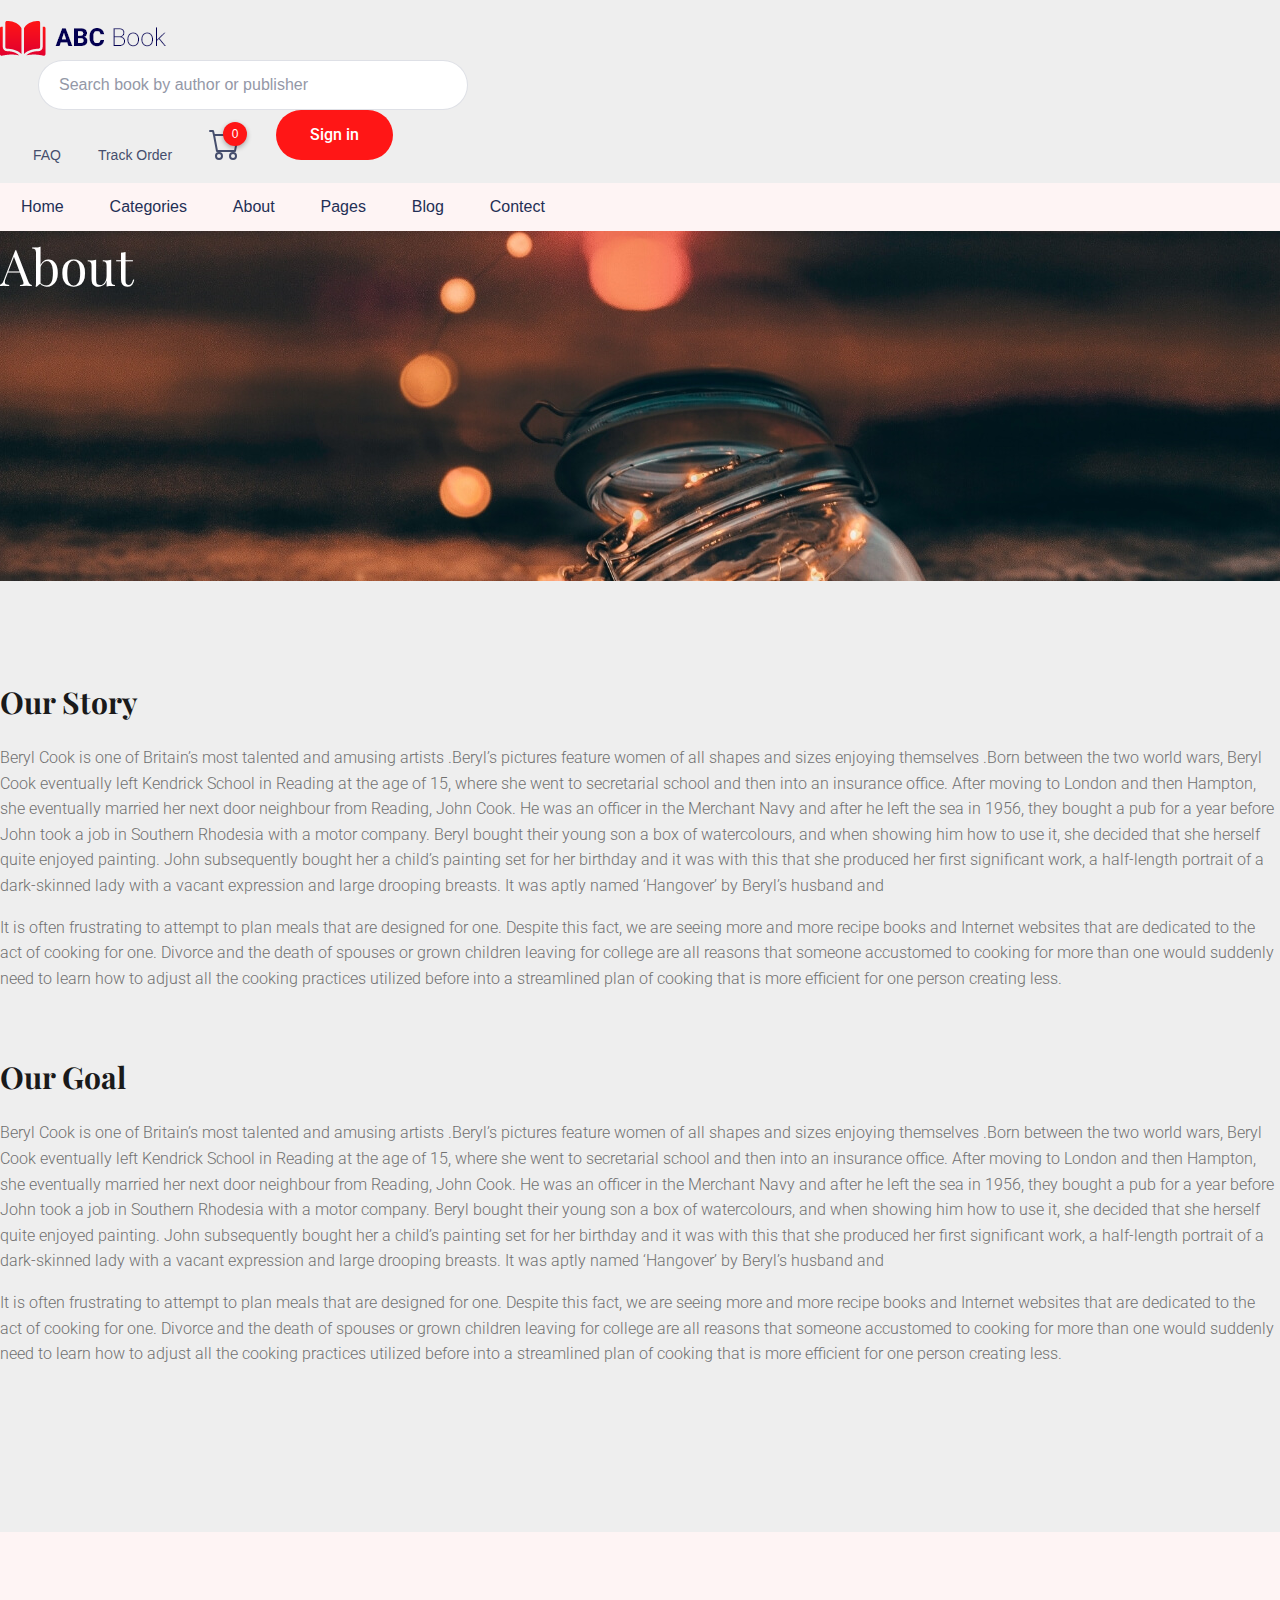
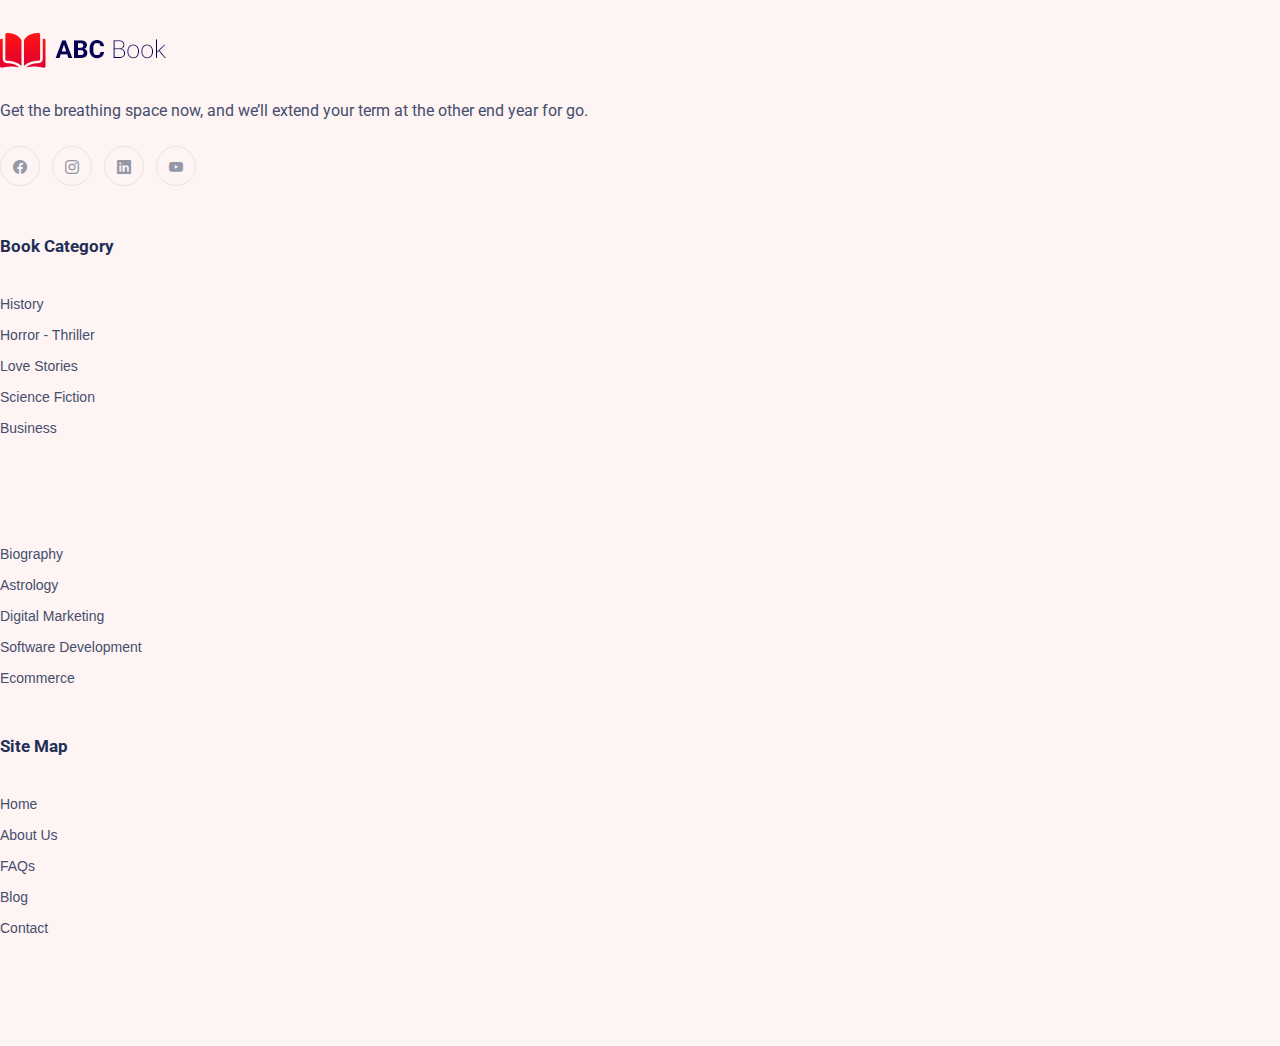
<file: about.html>
<!DOCTYPE html>
<html lang="en">
<head>
    <meta charset="UTF-8">
    <meta name="viewport" content="width=device-width, initial-scale=1.0">
    <title>about</title>
    <link href="https://cdn.jsdelivr.net/npm/bootstrap@5.1.3/dist/css/bootstrap.min.css" rel="stylesheet" integrity="sha384-1BmE4kWBq78iYhFldvKuhfTAU6auU8tT94WrHftjDbrCEXSU1oBoqyl2QvZ6jIW3" crossorigin="anonymous">
    <script src="https://cdn.jsdelivr.net/npm/bootstrap@5.1.3/dist/js/bootstrap.bundle.min.js" integrity="sha384-ka7Sk0Gln4gmtz2MlQnikT1wXgYsOg+OMhuP+IlRH9sENBO0LRn5q+8nbTov4+1p" crossorigin="anonymous"></script>
    <link rel="stylesheet" href="style.css">
    <script src="https://code.jquery.com/jquery-3.7.1.js" integrity="sha256-eKhayi8LEQwp4NKxN+CfCh+3qOVUtJn3QNZ0TciWLP4=" crossorigin="anonymous"></script>
    <link rel="stylesheet" href="https://cdn.jsdelivr.net/npm/bootstrap-icons@1.11.3/font/bootstrap-icons.min.css">

</head>
<body>
    <header>
        <div class="header-area">
        <div class="main-header ">
        <div class="header-top ">
        <div class="container">
        <div class="row">
        <div class="col-xl-12">
        <div class="d-flex justify-content-between align-items-center flex-sm">
        <div class="header-info-left d-flex align-items-center">
        
        <div class="logo">
        <a href="index.html"><img src="images/logo.png" alt></a>
        </div>
        
        <form action="#" class="form-box">
        <input type="text" name="Search" placeholder="Search book by author or publisher">
        <div class="search-icon">
        <i class="ti-search"></i>
        </div>
        </form>
        </div>
        <div class="header-info-right d-flex align-items-center">
        <ul>
        <li><a href="#">FAQ</a></li>
        <li><a href="#">Track Order</a></li>
        <li class="shopping-card">
        <a href="cart.html"><img src="images/cart.svg" alt></a>
        </li>
        <li><a href="login.html" class="btn header-btn">Sign in</a></li>
        </ul>
        </div>
        </div>
        </div>
        </div>
        </div>
        </div>
        <div class="header-bottom  header-sticky">
        <div class="container">
        <div class="row align-items-center">
        <div class="col-xl-12">
        
        <div class="logo2">
        <a href="index.html"><img src="images/logo.png" alt></a>
        </div>
        
        <div class="main-menu text-center ">
            <nav class="navbar navbar-expand-lg navbar-light  container">
                <div class="container-fluid">
                  <button class="navbar-toggler ms-auto" type="button" data-bs-toggle="collapse" data-bs-target="#navbarSupportedContent" aria-controls="navbarSupportedContent" aria-expanded="false" aria-label="Toggle navigation" style="position: absolute; top: -40px; right: 0px;">
                    <span class="navbar-toggler-icon"></span>
                  </button>
                  <div class="collapse navbar-collapse" id="navbarSupportedContent">
                    <ul class="navbar-nav m-auto text-center">
                      <li class="nav-item">
                        <a href="index.html" class="nav-link ">Home</a>         
                     </li>
                      <li class="nav-item">
                        <a href="categories.html" class="nav-link ">Categories</a>
                          </li>
        
                      <li class="nav-item">
                        <a href="about.html" class="nav-link ">About</a>
                          </li>
        <li><a href="#">Pages</a>
        <ul class="submenu">
        <li><a href="login.html">login</a></li>
        <li><a href="cart.html">Cart</a></li>
        <li><a href="checkout.html">Checkout</a></li>
        <li><a href="book-details.html">book Details</a></li>
        <li><a href="blog_details.html">Blog Details</a></li>
        <li><a href="elements.html">Element</a></li>
        </ul>
        </li>
        <li class="nav-item">
            <a href="blog.html" class="nav-link">Blog</a>
              </li>
          <li class="nav-item">
            <a href="contact.html" class="nav-link">Contect</a>
              </li>        
          
        </ul>
      </div>
    </div>
  </nav>
        </div>
        </div>
        
        <div class="col-xl-12">
        <div class="mobile_menu d-block d-lg-none"></div>
        </div>
        </div>
        </div>
        </div>
        </div>
        </div>
        </header>
        <main>
        
        <div class="container">
        <div class="row">
        <div class="col-xl-12">
        <div class="slider-area">
        <div class="slider-height2 slider-bg5 d-flex align-items-center justify-content-center">
        <div class="hero-caption hero-caption2">
        <h2>About</h2>
        </div>
        </div>
        </div>
        </div>
        </div>
        </div>
        
        
        <div class="about-details">
        <div class="container">
        <div class="row">
        <div class="offset-xl-1 col-xl-10 col-lg-8">
        <div class="section-tittle mb-15">
        <h2>Our Story</h2>
        </div>
        </div>
        <div class="offset-xl-1 col-xl-9">
        <div class="about-pera">
        <p>
        Beryl Cook is one of Britain’s most talented and amusing artists .Beryl’s pictures feature women of all shapes and sizes enjoying themselves .Born between the two world wars, Beryl Cook eventually left Kendrick School in Reading at the age of 15, where she went to secretarial school and then into an insurance office. After moving to London and then Hampton, she eventually married her next door neighbour from Reading, John Cook. He was an officer in the Merchant Navy and after he left the sea in 1956, they bought a pub for a year before John took a job in Southern Rhodesia with a motor company. Beryl bought their young son a box of watercolours, and when showing him how to use it, she decided that she herself quite enjoyed painting. John subsequently bought her a child’s painting set for her birthday and it was with this that she produced her first significant work, a half-length portrait of a dark-skinned lady with a vacant expression and large drooping breasts. It was aptly named ‘Hangover’ by Beryl’s husband and
        </p>
        <p>It is often frustrating to attempt to plan meals that are designed for one. Despite this fact, we are seeing more and more recipe books and Internet websites that are dedicated to the act of cooking for one. Divorce and the death of spouses or grown children leaving for college are all reasons that someone accustomed to cooking for more than one would suddenly need to learn how to adjust all the cooking practices utilized before into a streamlined plan of cooking that is more efficient for one person creating less.</p>
        </div>
        </div>
        </div>
        <div class="row">
        <div class="offset-xl-1 col-xl-10 col-lg-8">
        <div class="section-tittle mb-15">
        <h2>Our Goal</h2>
        </div>
        </div>
        <div class="offset-xl-1 col-xl-9">
        <div class="about-pera p-0">
        <p>
        Beryl Cook is one of Britain’s most talented and amusing artists .Beryl’s pictures feature women of all shapes and sizes enjoying themselves .Born between the two world wars, Beryl Cook eventually left Kendrick School in Reading at the age of 15, where she went to secretarial school and then into an insurance office. After moving to London and then Hampton, she eventually married her next door neighbour from Reading, John Cook. He was an officer in the Merchant Navy and after he left the sea in 1956, they bought a pub for a year before John took a job in Southern Rhodesia with a motor company. Beryl bought their young son a box of watercolours, and when showing him how to use it, she decided that she herself quite enjoyed painting. John subsequently bought her a child’s painting set for her birthday and it was with this that she produced her first significant work, a half-length portrait of a dark-skinned lady with a vacant expression and large drooping breasts. It was aptly named ‘Hangover’ by Beryl’s husband and
        </p>
        <p>It is often frustrating to attempt to plan meals that are designed for one. Despite this fact, we are seeing more and more recipe books and Internet websites that are dedicated to the act of cooking for one. Divorce and the death of spouses or grown children leaving for college are all reasons that someone accustomed to cooking for more than one would suddenly need to learn how to adjust all the cooking practices utilized before into a streamlined plan of cooking that is more efficient for one person creating less.</p>
        </div>
        </div>
        </div>
        </div>
        </div>
        
        </main>
        <footer>
        <div class="footer-wrappper section-bg">
        <div class="footer-area footer-padding">
        <div class="container">
        <div class="row justify-content-between">
        <div class="col-xl-3 col-lg-5 col-md-4 col-sm-6">
        <div class="single-footer-caption mb-50">
        <div class="single-footer-caption mb-30">
        
        <div class="footer-logo mb-25">
        <a href="index.html"><img src="images/logo2_footer.png" alt></a>
        </div>
        <div class="footer-tittle">
        <div class="footer-pera">
        <p>Get the breathing space now, and we’ll extend your term at the other end year for go.</p>
        </div>
        </div>
        
        <div class="footer-social">
        <a href="https://bit.ly/sai4ull"><i class="bi bi-facebook"></i></a>
        <a href="#"><i class="bi bi-instagram"></i></a>
        <a href="#"><i class="bi bi-linkedin"></i></a>
        <a href="#"><i class="bi bi-youtube"></i></a>
        </div>
        </div>
        </div>
        </div>
        <div class="col-xl-2 col-lg-3 col-md-4 col-sm-5">
        <div class="single-footer-caption mb-50">
        <div class="footer-tittle">
        <h4>Book Category</h4>
        <ul>
        <li><a href="#">History</a></li>
        <li><a href="#">Horror - Thriller</a></li>
        <li><a href="#">Love Stories</a></li>
        <li><a href="#">Science Fiction</a></li>
        <li><a href="#">Business</a></li>
        </ul>
        </div>
        </div>
        </div>
        <div class="col-xl-2 col-lg-3 col-md-4 col-sm-6">
        <div class="single-footer-caption mb-50">
        <div class="footer-tittle">
        <h4>&nbsp;</h4>
        <ul>
        <li><a href="#">Biography</a></li>
        <li><a href="#">Astrology</a></li>
        <li><a href="#">Digital Marketing</a></li>
        <li><a href="#">Software Development</a></li>
        <li><a href="#">Ecommerce</a></li>
        </ul>
        </div>
        </div>
        </div>
        <div class="col-xl-3 col-lg-4 col-md-4 col-sm-6">
        <div class="single-footer-caption mb-50">
        <div class="footer-tittle">
        <h4>Site Map</h4>
        <ul class="mb-20">
        <li><a href="#">Home</a></li>
        <li><a href="#">About Us</a></li>
        <li><a href="#">FAQs</a></li>
        <li><a href="#">Blog</a></li>
        <li><a href="#">Contact</a></li>
        </ul>
        </div>
        </div>
        </div>
        </div>
        </div>
        </div>
        

        </div>
        </footer>
</body>
</html>
</file>
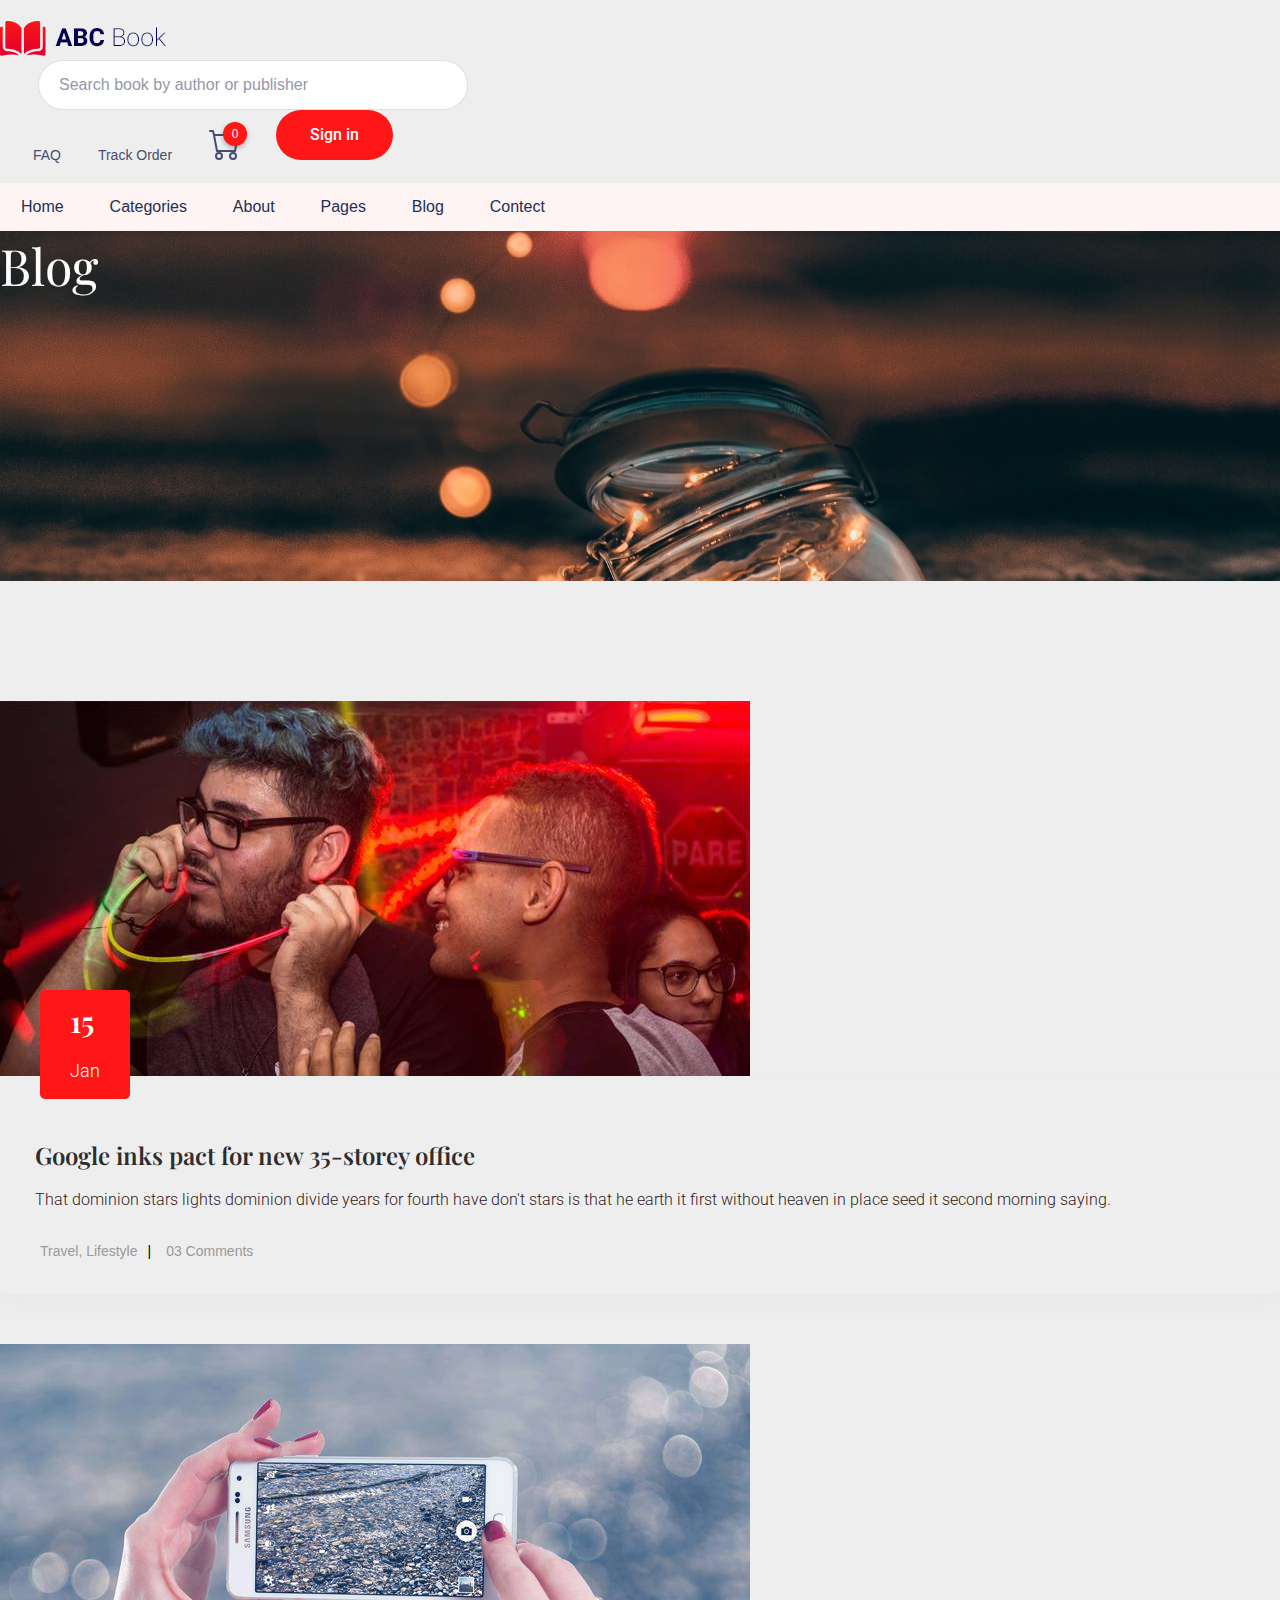
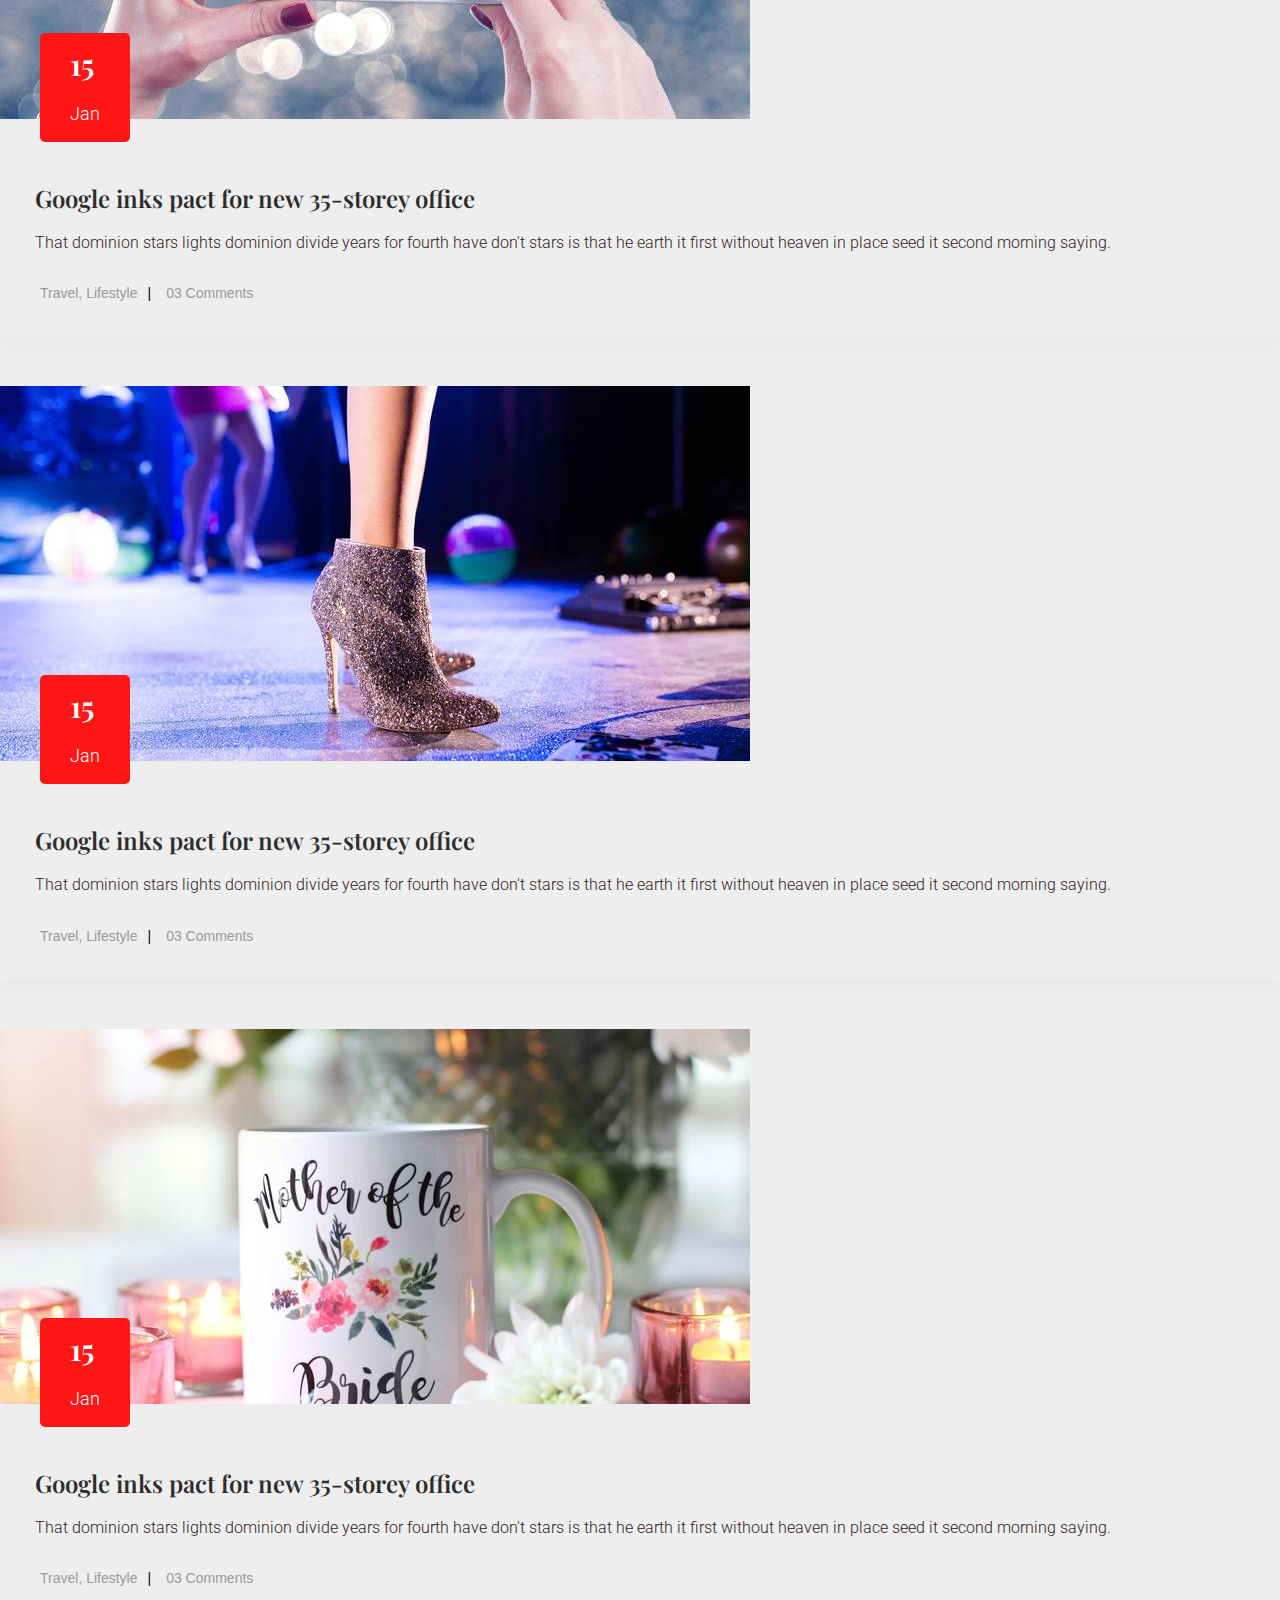
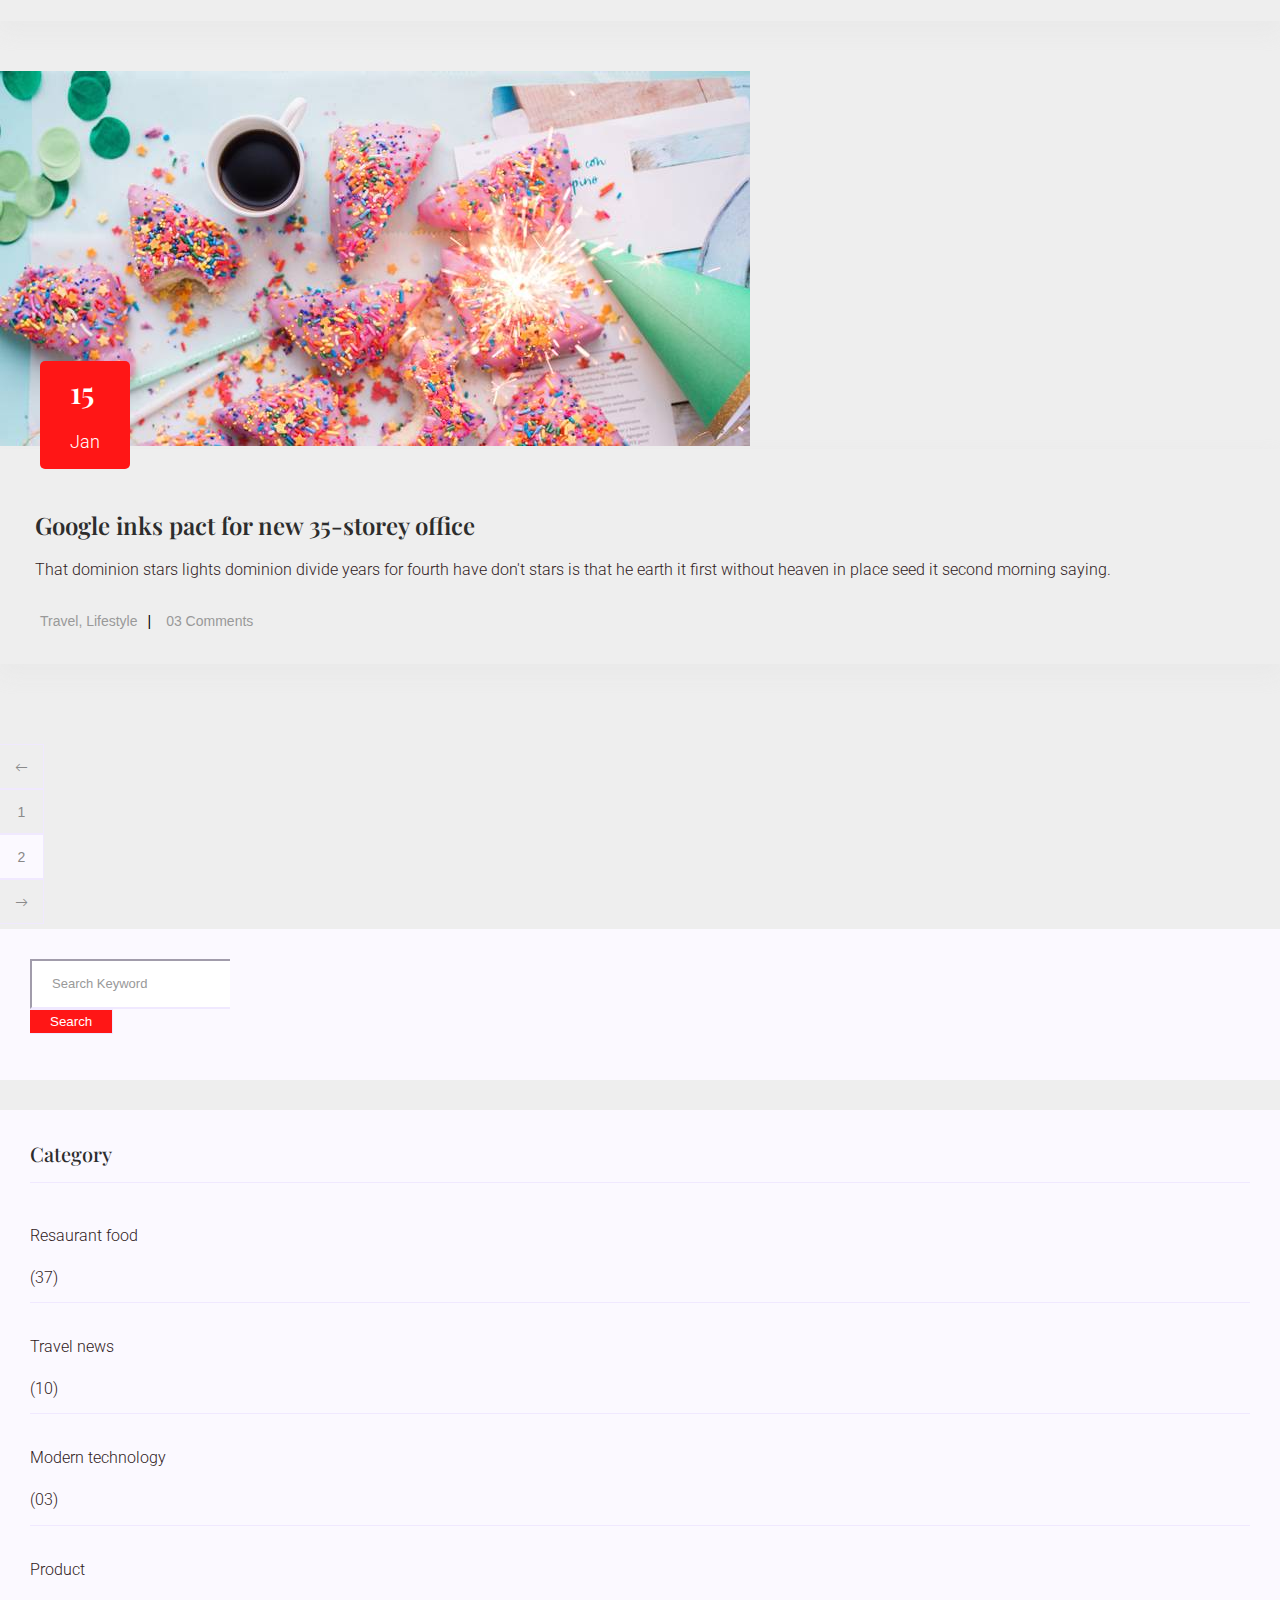
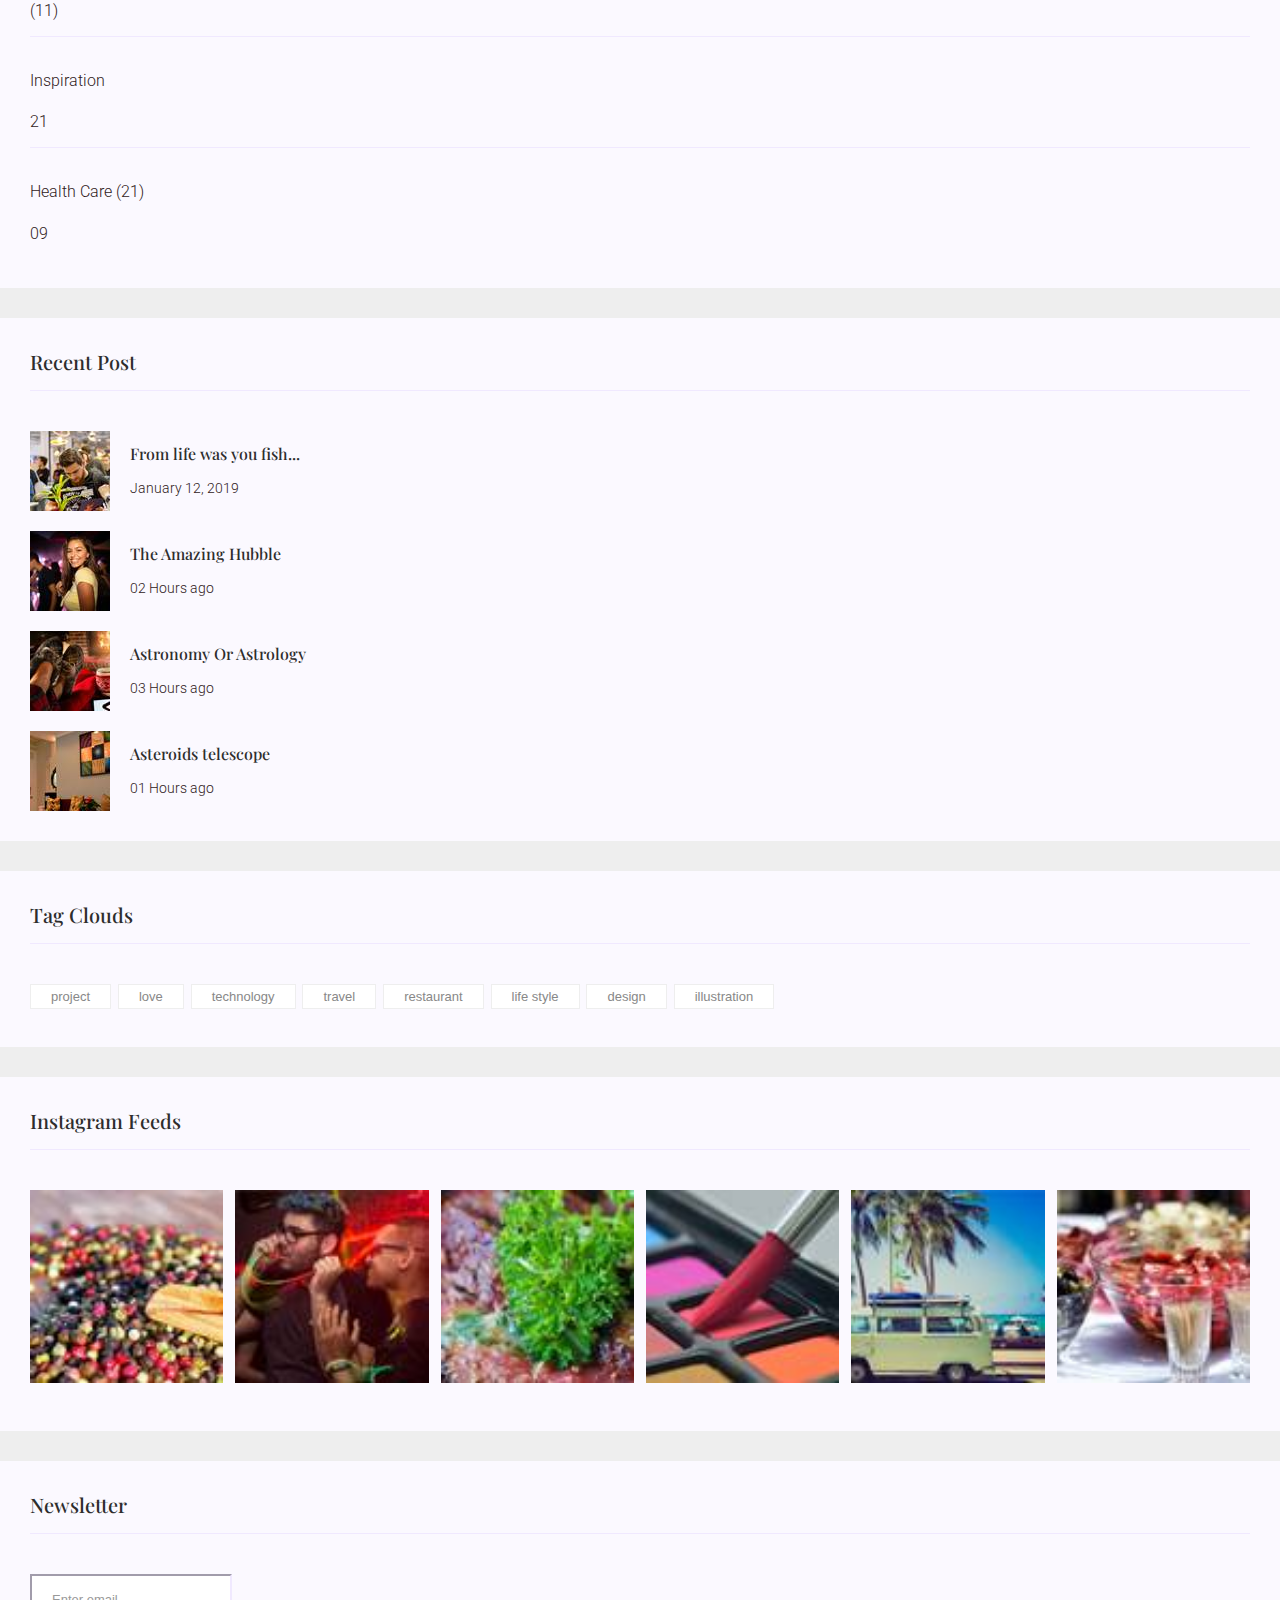
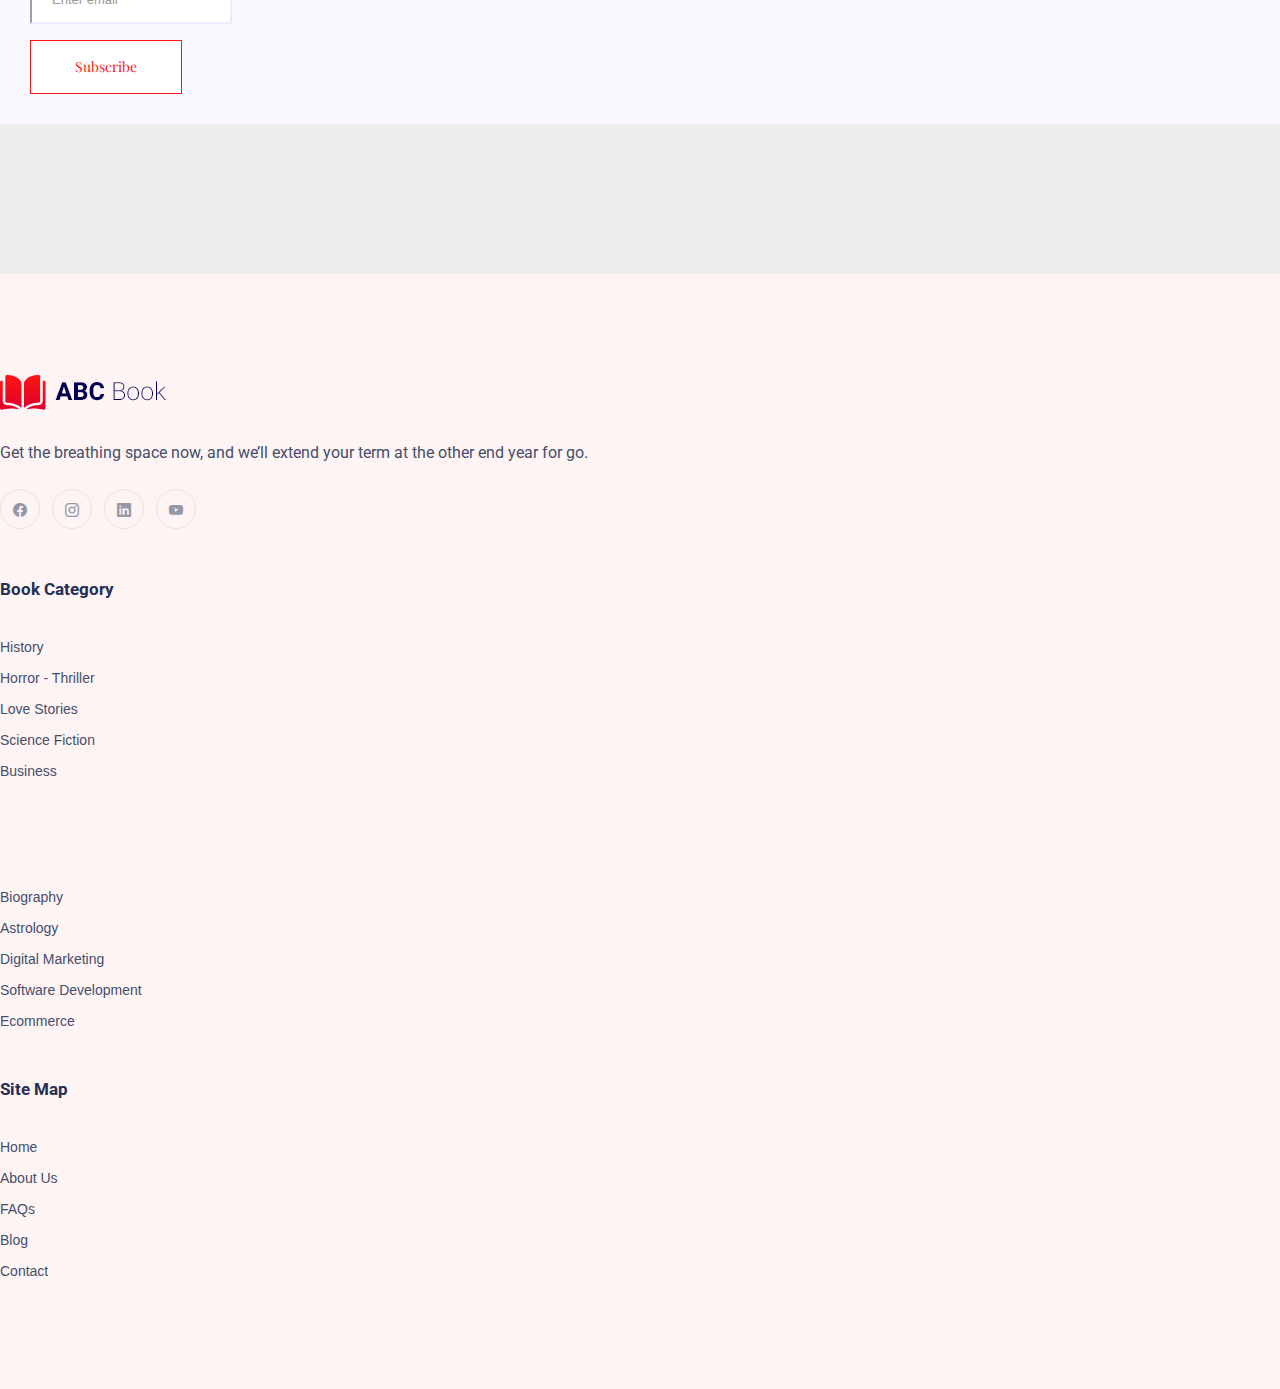
<file: blog.html>
<!DOCTYPE html>
<html lang="en">
<head>
    <meta charset="UTF-8">
    <meta name="viewport" content="width=device-width, initial-scale=1.0">
    <title>Blog</title>
    <link href="https://cdn.jsdelivr.net/npm/bootstrap@5.1.3/dist/css/bootstrap.min.css" rel="stylesheet" integrity="sha384-1BmE4kWBq78iYhFldvKuhfTAU6auU8tT94WrHftjDbrCEXSU1oBoqyl2QvZ6jIW3" crossorigin="anonymous">
    <script src="https://cdn.jsdelivr.net/npm/bootstrap@5.1.3/dist/js/bootstrap.bundle.min.js" integrity="sha384-ka7Sk0Gln4gmtz2MlQnikT1wXgYsOg+OMhuP+IlRH9sENBO0LRn5q+8nbTov4+1p" crossorigin="anonymous"></script>
    <link rel="stylesheet" href="style.css">
    <script src="https://code.jquery.com/jquery-3.7.1.js" integrity="sha256-eKhayi8LEQwp4NKxN+CfCh+3qOVUtJn3QNZ0TciWLP4=" crossorigin="anonymous"></script>
    <link rel="stylesheet" href="https://cdn.jsdelivr.net/npm/bootstrap-icons@1.11.3/font/bootstrap-icons.min.css">

</head>
<body>
    <header>
        <div class="header-area">
        <div class="main-header ">
        <div class="header-top ">
        <div class="container">
        <div class="row">
        <div class="col-xl-12">
        <div class="d-flex justify-content-between align-items-center flex-sm">
        <div class="header-info-left d-flex align-items-center">
        
        <div class="logo">
        <a href="index.html"><img src="images/logo.png" alt></a>
        </div>
        
        <form action="#" class="form-box">
        <input type="text" name="Search" placeholder="Search book by author or publisher">
        <div class="search-icon">
        <i class="ti-search"></i>
        </div>
        </form>
        </div>
        <div class="header-info-right d-flex align-items-center">
        <ul>
        <li><a href="#">FAQ</a></li>
        <li><a href="#">Track Order</a></li>
        <li class="shopping-card">
        <a href="cart.html"><img src="images/cart.svg" alt></a>
        </li>
        <li><a href="login.html" class="btn header-btn">Sign in</a></li>
        </ul>
        </div>
        </div>
        </div>
        </div>
        </div>
        </div>
        <div class="header-bottom  header-sticky">
        <div class="container">
        <div class="row align-items-center">
        <div class="col-xl-12">
        
        <div class="logo2">
        <a href="index.html"><img src="images/logo.png" alt></a>
        </div>
        
        <div class="main-menu text-center ">
            <nav class="navbar navbar-expand-lg navbar-light  container">
                <div class="container-fluid">
                  <button class="navbar-toggler ms-auto" type="button" data-bs-toggle="collapse" data-bs-target="#navbarSupportedContent" aria-controls="navbarSupportedContent" aria-expanded="false" aria-label="Toggle navigation" style="position: absolute; top: -40px; right: 0px;">
                    <span class="navbar-toggler-icon"></span>
                  </button>
                  <div class="collapse navbar-collapse" id="navbarSupportedContent">
                    <ul class="navbar-nav m-auto text-center">
                      <li class="nav-item">
                        <a href="index.html" class="nav-link ">Home</a>         
                     </li>
                      <li class="nav-item">
                        <a href="categories.html" class="nav-link ">Categories</a>
                          </li>
        
                      <li class="nav-item">
                        <a href="about.html" class="nav-link ">About</a>
                          </li>
        <li><a href="#">Pages</a>
        <ul class="submenu">
        <li><a href="login.html">login</a></li>
        <li><a href="cart.html">Cart</a></li>
        <li><a href="checkout.html">Checkout</a></li>
        <li><a href="book-details.html">book Details</a></li>
        <li><a href="blog_details.html">Blog Details</a></li>
        <li><a href="elements.html">Element</a></li>
        </ul>
        </li>
        <li class="nav-item">
            <a href="blog.html" class="nav-link">Blog</a>
              </li>
          <li class="nav-item">
            <a href="contact.html" class="nav-link">Contect</a>
              </li>        
          
        </ul>
      </div>
    </div>
  </nav>
        </div>
        </div>
        
        <div class="col-xl-12">
        <div class="mobile_menu d-block d-lg-none"></div>
        </div>
        </div>
        </div>
        </div>
        </div>
        </div>
        </header>
        <main>
        
        <div class="container">
        <div class="row">
        <div class="col-xl-12">
        <div class="slider-area">
        <div class="slider-height2 slider-bg5 d-flex align-items-center justify-content-center">
        <div class="hero-caption hero-caption2">
        <h2>Blog</h2>
        </div>
        </div>
        </div>
        </div>
        </div>
        </div>
        
        
        <section class="blog_area section-padding">
        <div class="container">
        <div class="row">
        <div class="col-lg-8 mb-5 mb-lg-0">
        <div class="blog_left_sidebar">
        <article class="blog_item">
        <div class="blog_item_img">
        <img class="card-img rounded-0" src="images/single_blog_1.jpg" alt>
        <a href="#" class="blog_item_date">
        <h3>15</h3>
        <p>Jan</p>
        </a>
        </div>
        <div class="blog_details">
        <a class="d-inline-block" href="blog_details.html">
        <h2 class="blog-head" style="color: #2d2d2d;">Google inks pact for new 35-storey office</h2>
        </a>
        <p>That dominion stars lights dominion divide years for fourth have don't stars is that
        he earth it first without heaven in place seed it second morning saying.</p>
        <ul class="blog-info-link">
        <li><a href="#"><i class="fa fa-user"></i> Travel, Lifestyle</a></li>
        <li><a href="#"><i class="fa fa-comments"></i> 03 Comments</a></li>
        </ul>
        </div>
        </article>
        <article class="blog_item">
        <div class="blog_item_img">
        <img class="card-img rounded-0" src="images/single_blog_2.jpg" alt>
        <a href="#" class="blog_item_date">
        <h3>15</h3>
        <p>Jan</p>
        </a>
        </div>
        <div class="blog_details">
        <a class="d-inline-block" href="blog_details.html">
        <h2 class="blog-head" style="color: #2d2d2d;">Google inks pact for new 35-storey office</h2>
        </a>
        <p>That dominion stars lights dominion divide years for fourth have don't stars is that
        he earth it first without heaven in place seed it second morning saying.</p>
        <ul class="blog-info-link">
        <li><a href="#"><i class="fa fa-user"></i> Travel, Lifestyle</a></li>
        <li><a href="#"><i class="fa fa-comments"></i> 03 Comments</a></li>
        </ul>
        </div>
        </article>
        <article class="blog_item">
        <div class="blog_item_img">
        <img class="card-img rounded-0" src="images/single_blog_3.jpg" alt>
        <a href="#" class="blog_item_date">
        <h3>15</h3>
        <p>Jan</p>
        </a>
        </div>
        <div class="blog_details">
        <a class="d-inline-block" href="blog_details.html">
        <h2 class="blog-head" style="color: #2d2d2d;">Google inks pact for new 35-storey office</h2>
        </a>
        <p>That dominion stars lights dominion divide years for fourth have don't stars is that
        he earth it first without heaven in place seed it second morning saying.</p>
        <ul class="blog-info-link">
        <li><a href="#"><i class="fa fa-user"></i> Travel, Lifestyle</a></li>
        <li><a href="#"><i class="fa fa-comments"></i> 03 Comments</a></li>
        </ul>
        </div>
        </article>
        <article class="blog_item">
        <div class="blog_item_img">
        <img class="card-img rounded-0" src="images/single_blog_4.jpg" alt>
        <a href="#" class="blog_item_date">
        <h3>15</h3>
        <p>Jan</p>
        </a>
        </div>
        <div class="blog_details">
        <a class="d-inline-block" href="blog_details.html">
        <h2 class="blog-head" style="color: #2d2d2d;">Google inks pact for new 35-storey office</h2>
        </a>
        <p>That dominion stars lights dominion divide years for fourth have don't stars is that
        he earth it first without heaven in place seed it second morning saying.</p>
        <ul class="blog-info-link">
        <li><a href="#"><i class="fa fa-user"></i> Travel, Lifestyle</a></li>
        <li><a href="#"><i class="fa fa-comments"></i> 03 Comments</a></li>
        </ul>
        </div>
        </article>
        <article class="blog_item">
        <div class="blog_item_img">
        <img class="card-img rounded-0" src="images/single_blog_5.jpg" alt>
        <a href="#" class="blog_item_date">
        <h3>15</h3>
        <p>Jan</p>
        </a>
        </div>
        <div class="blog_details">
        <a class="d-inline-block" href="blog_details.html">
        <h2 class="blog-head" style="color: #2d2d2d;">Google inks pact for new 35-storey office</h2>
        </a>
        <p>That dominion stars lights dominion divide years for fourth have don't stars is that
        he earth it first without heaven in place seed it second morning saying.</p>
        <ul class="blog-info-link">
        <li><a href="#"><i class="bi bi-user"></i> Travel, Lifestyle</a></li>
        <li><a href="#"><i class="bi bi-comments"></i> 03 Comments</a></li>
        </ul>
        </div>
        </article>
        <nav class="blog-pagination justify-content-center d-flex">
        <ul class="pagination">
        <li class="page-item">
        <a href="#" class="page-link" aria-label="Previous">
        <i class="bi bi-arrow-left"></i>
        </a>
        </li>
        <li class="page-item">
        <a href="#" class="page-link">1</a>
        </li>
        <li class="page-item active">
        <a href="#" class="page-link">2</a>
        </li>
        <li class="page-item">
        <a href="#" class="page-link" aria-label="Next">
        <i class="" ><i class="bi bi-arrow-right"></i> </i>
        </a>
        </li>
        </ul>
        </nav>
        </div>
        </div>
        <div class="col-lg-4">
        <div class="blog_right_sidebar">
        <aside class="single_sidebar_widget search_widget">
        <form action="#">
        <div class="form-group m-0">
        <div class="input-group">
        <input type="text" class="form-control" placeholder="Search Keyword">
        <div class="input-group-append d-flex">
        <button class="boxed-btn2" type="button">Search</button>
        </div>
        </div>
        </div>
        </form>
        </aside>
        <aside class="single_sidebar_widget post_category_widget">
        <h4 class="widget_title" style="color: #2d2d2d;">Category</h4>
        <ul class="list cat-list">
        <li>
        <a href="#" class="d-flex">
        <p>Resaurant food</p>
        <p>(37)</p>
        </a>
        </li>
        <li>
        <a href="#" class="d-flex">
        <p>Travel news</p>
        <p>(10)</p>
        </a>
        </li>
        <li>
        <a href="#" class="d-flex">
        <p>Modern technology</p>
        <p>(03)</p>
        </a>
        </li>
        <li>
        <a href="#" class="d-flex">
        <p>Product</p>
        <p>(11)</p>
        </a>
        </li>
        <li>
        <a href="#" class="d-flex">
        <p>Inspiration</p>
        <p>21</p>
        </a>
        </li>
        <li>
        <a href="#" class="d-flex">
        <p>Health Care (21)</p>
        <p>09</p>
        </a>
        </li>
        </ul>
        </aside>
        <aside class="single_sidebar_widget popular_post_widget">
        <h3 class="widget_title" style="color: #2d2d2d;">Recent Post</h3>
        <div class="media post_item">
        <img src="images/post_1.jpg" alt="post">
        <div class="media-body">
        <a href="blog_details.html">
        <h3 style="color: #2d2d2d;">From life was you fish...</h3>
        </a>
        <p>January 12, 2019</p>
        </div>
        </div>
        <div class="media post_item">
        <img src="images/post_2.jpg" alt="post">
        <div class="media-body">
        <a href="blog_details.html">
        <h3 style="color: #2d2d2d;">The Amazing Hubble</h3>
        </a>
        <p>02 Hours ago</p>
        </div>
        </div>
        <div class="media post_item">
        <img src="images/post_3.jpg" alt="post">
        <div class="media-body">
        <a href="blog_details.html">
        <h3 style="color: #2d2d2d;">Astronomy Or Astrology</h3>
        </a>
        <p>03 Hours ago</p>
        </div>
        </div>
        <div class="media post_item">
        <img src="images/post_4.jpg" alt="post">
        <div class="media-body">
        <a href="blog_details.html">
        <h3 style="color: #2d2d2d;">Asteroids telescope</h3>
        </a>
        <p>01 Hours ago</p>
        </div>
        </div>
        </aside>
        <aside class="single_sidebar_widget tag_cloud_widget">
        <h4 class="widget_title" style="color: #2d2d2d;">Tag Clouds</h4>
        <ul class="list">
        <li>
        <a href="#">project</a>
        </li>
        <li>
        <a href="#">love</a>
        </li>
        <li>
        <a href="#">technology</a>
        </li>
        <li>
        <a href="#">travel</a>
        </li>
        <li>
        <a href="#">restaurant</a>
        </li>
        <li>
        <a href="#">life style</a>
        </li>
        <li>
        <a href="#">design</a>
        </li>
        <li>
        <a href="#">illustration</a>
        </li>
        </ul>
        </aside>
        <aside class="single_sidebar_widget instagram_feeds">
        <h4 class="widget_title" style="color: #2d2d2d;">Instagram Feeds</h4>
        <ul class="instagram_row flex-wrap">
        <li>
        <a href="#">
        <img class="img-fluid" src="images/post_5.jpg" alt>
        </a>
        </li>
        <li>
        <a href="#">
        <img class="img-fluid" src="images/post_6.jpg" alt>
        </a>
        </li>
        <li>
        <a href="#">
        <img class="img-fluid" src="images/post_7.jpg" alt>
        </a>
        </li>
        <li>
        <a href="#">
        <img class="img-fluid" src="images/post_8.jpg" alt>
        </a>
        </li>
        <li>
        <a href="#">
        <img class="img-fluid" src="images/post_9.jpg" alt>
        </a>
        </li>
        <li>
        <a href="#">
        <img class="img-fluid" src="images/post_10.jpg" alt>
        </a>
        </li>
        </ul>
        </aside>
        <aside class="single_sidebar_widget newsletter_widget">
        <h4 class="widget_title" style="color: #2d2d2d;">Newsletter</h4>
        <form action="#">
        <div class="form-group">
        <input type="email" class="form-control" onfocus="this.placeholder = ''" onblur="this.placeholder = 'Enter email'" placeholder="Enter email" required>
        </div>
        <button class="button rounded-0 primary-bg text-white w-100 btn_1 boxed-btn" type="submit">Subscribe</button>
        </form>
        </aside>
        </div>
        </div>
        </div>
        </div>
        </section>
        
        </main>
        <footer>
            <div class="footer-wrappper section-bg">
            <div class="footer-area footer-padding">
            <div class="container">
            <div class="row justify-content-between">
            <div class="col-xl-3 col-lg-5 col-md-4 col-sm-6">
            <div class="single-footer-caption mb-50">
            <div class="single-footer-caption mb-30">
            
            <div class="footer-logo mb-25">
            <a href="index.html"><img src="images/logo2_footer.png" alt></a>
            </div>
            <div class="footer-tittle">
            <div class="footer-pera">
            <p>Get the breathing space now, and we’ll extend your term at the other end year for go.</p>
            </div>
            </div>
            
            <div class="footer-social">
            <a href="https://bit.ly/sai4ull">
            <i class="bi bi-facebook"></i></a>
            <a href="#"><i class="bi bi-instagram"></i></a>
            <a href="#"><i class="bi bi-linkedin"></i></a>
            <a href="#"><i class="bi bi-youtube"></i></a>
            </div>
            </div>
            </div>
            </div>
            <div class="col-xl-2 col-lg-3 col-md-4 col-sm-5">
            <div class="single-footer-caption mb-50">
            <div class="footer-tittle">
            <h4>Book Category</h4>
            <ul>
            <li><a href="#">History</a></li>
            <li><a href="#">Horror - Thriller</a></li>
            <li><a href="#">Love Stories</a></li>
            <li><a href="#">Science Fiction</a></li>
            <li><a href="#">Business</a></li>
            </ul>
            </div>
            </div>
            </div>
            <div class="col-xl-2 col-lg-3 col-md-4 col-sm-6">
            <div class="single-footer-caption mb-50">
            <div class="footer-tittle">
            <h4>&nbsp;</h4>
            <ul>
            <li><a href="#">Biography</a></li>
            <li><a href="#">Astrology</a></li>
            <li><a href="#">Digital Marketing</a></li>
            <li><a href="#">Software Development</a></li>
            <li><a href="#">Ecommerce</a></li>
            </ul>
            </div>
            </div>
            </div>
            <div class="col-xl-3 col-lg-4 col-md-4 col-sm-6">
            <div class="single-footer-caption mb-50">
            <div class="footer-tittle">
            <h4>Site Map</h4>
            <ul class="mb-20">
            <li><a href="#">Home</a></li>
            <li><a href="#">About Us</a></li>
            <li><a href="#">FAQs</a></li>
            <li><a href="#">Blog</a></li>
            <li><a href="#">Contact</a></li>
            </ul>
            </div>
            </div>
            </div>
            </div>
            </div>
            </div>
            </div>
            </footer>
</body>
</html>
</file>
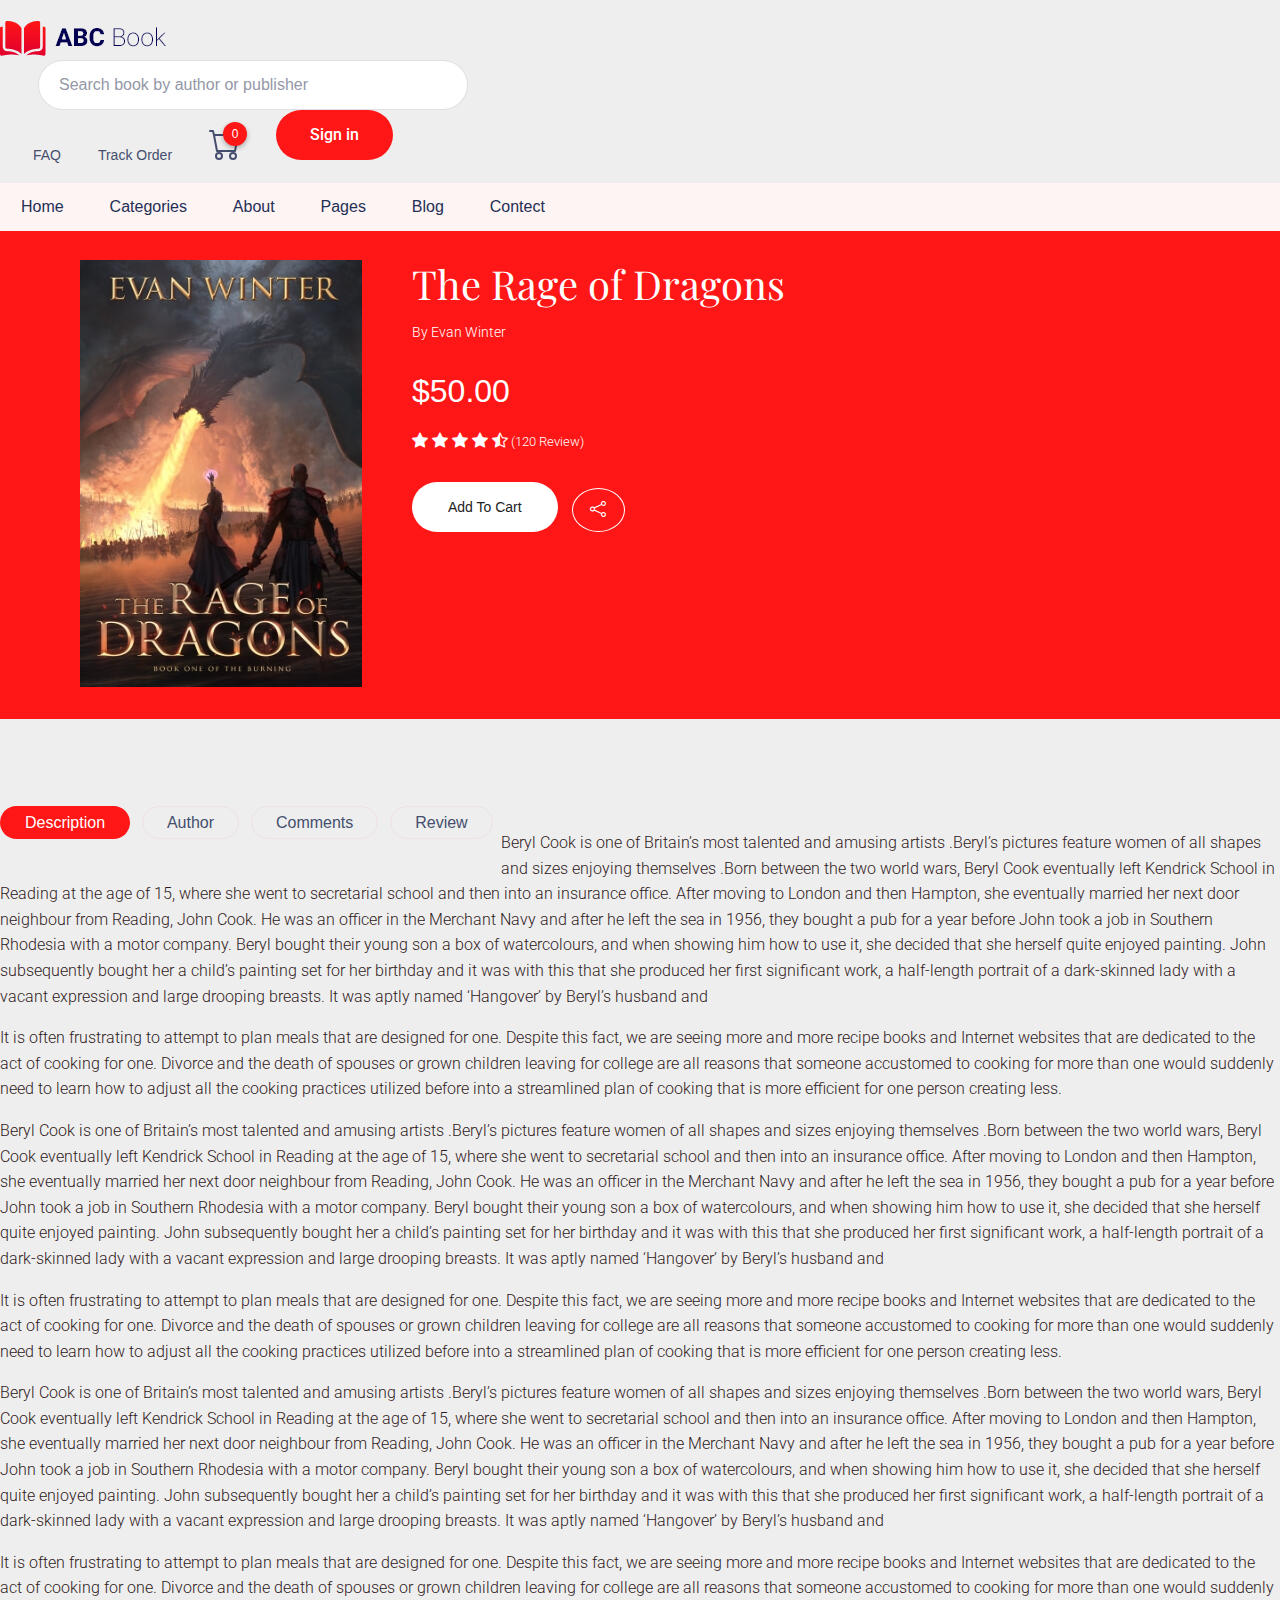
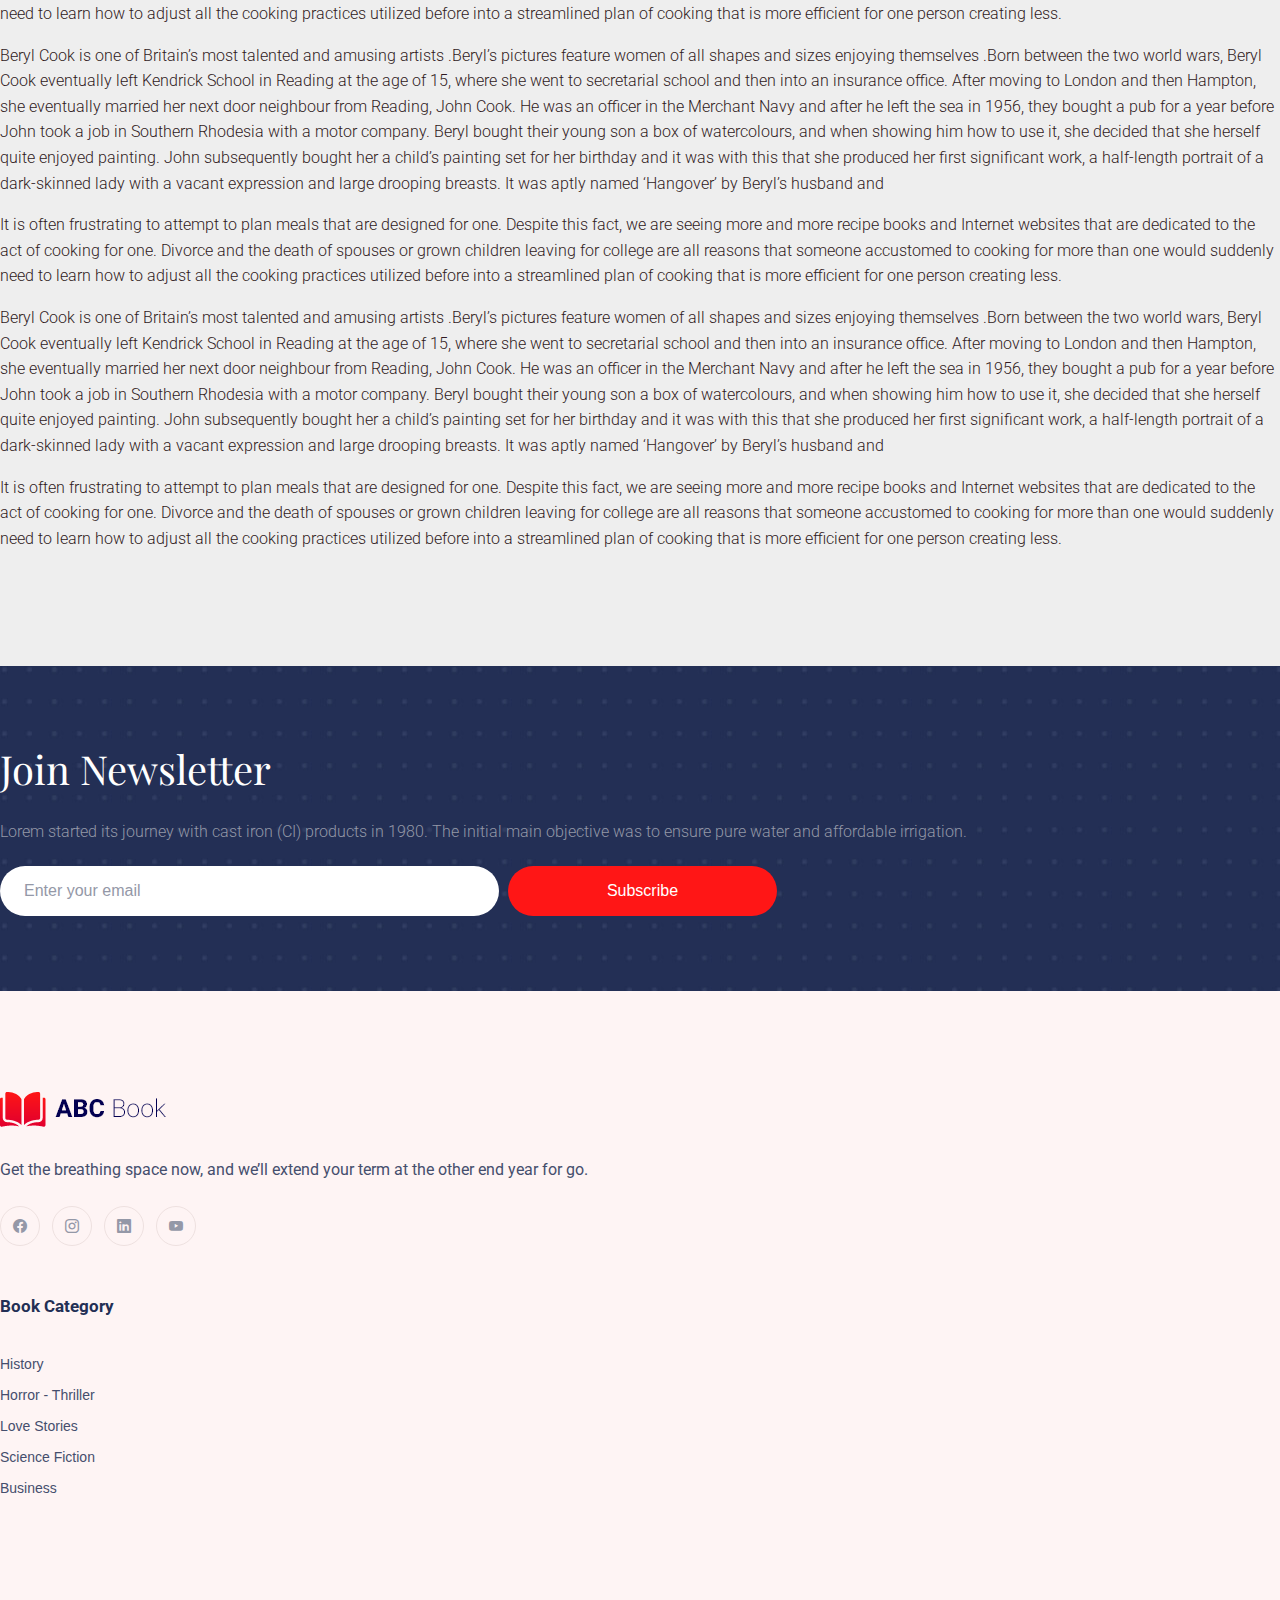
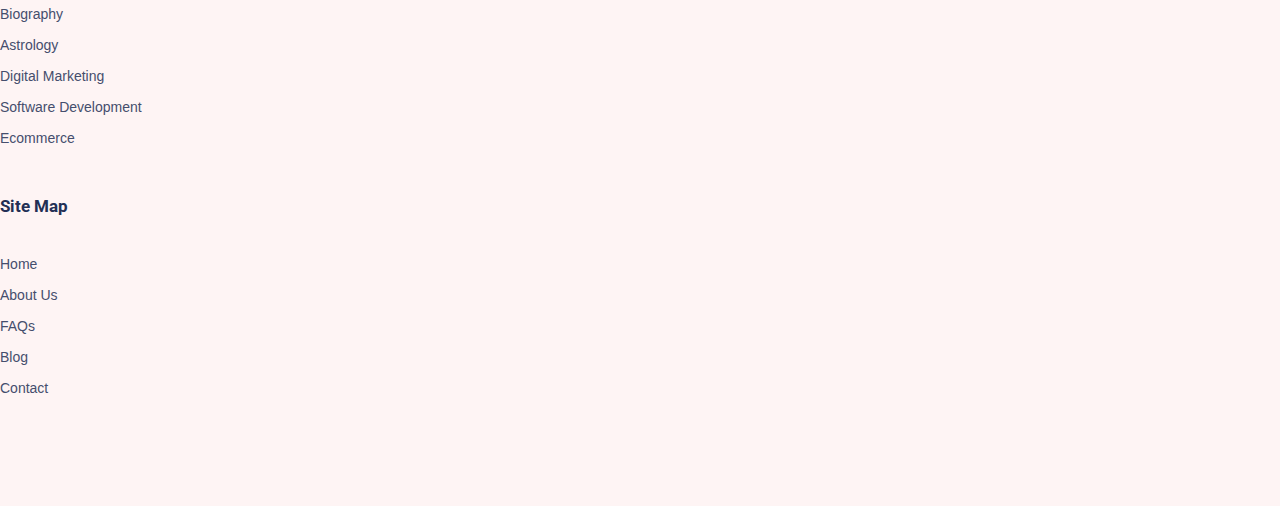
<file: book-details.html>
<!DOCTYPE html>
<html lang="en">
<head>
    <meta charset="UTF-8">
    <meta name="viewport" content="width=device-width, initial-scale=1.0">
    <title>book details</title>
    <link href="https://cdn.jsdelivr.net/npm/bootstrap@5.1.3/dist/css/bootstrap.min.css" rel="stylesheet" integrity="sha384-1BmE4kWBq78iYhFldvKuhfTAU6auU8tT94WrHftjDbrCEXSU1oBoqyl2QvZ6jIW3" crossorigin="anonymous">
    <script src="https://cdn.jsdelivr.net/npm/bootstrap@5.1.3/dist/js/bootstrap.bundle.min.js" integrity="sha384-ka7Sk0Gln4gmtz2MlQnikT1wXgYsOg+OMhuP+IlRH9sENBO0LRn5q+8nbTov4+1p" crossorigin="anonymous"></script>
    <link rel="stylesheet" href="style.css">
    <script src="https://code.jquery.com/jquery-3.7.1.js" integrity="sha256-eKhayi8LEQwp4NKxN+CfCh+3qOVUtJn3QNZ0TciWLP4=" crossorigin="anonymous"></script>
    <link rel="stylesheet" href="https://cdn.jsdelivr.net/npm/bootstrap-icons@1.11.3/font/bootstrap-icons.min.css">

</head>
<body>
    <header>
        <div class="header-area">
        <div class="main-header ">
        <div class="header-top ">
        <div class="container">
        <div class="row">
        <div class="col-xl-12">
        <div class="d-flex justify-content-between align-items-center flex-sm">
        <div class="header-info-left d-flex align-items-center">
        
        <div class="logo">
        <a href="index.html"><img src="images/logo.png" alt></a>
        </div>
        
        <form action="#" class="form-box">
        <input type="text" name="Search" placeholder="Search book by author or publisher">
        <div class="search-icon">
        <i class="ti-search"></i>
        </div>
        </form>
        </div>
        <div class="header-info-right d-flex align-items-center">
        <ul>
        <li><a href="#">FAQ</a></li>
        <li><a href="#">Track Order</a></li>
        <li class="shopping-card">
        <a href="cart.html"><img src="images/cart.svg" alt></a>
        </li>
        <li><a href="login.html" class="btn header-btn">Sign in</a></li>
        </ul>
        </div>
        </div>
        </div>
        </div>
        </div>
        </div>
        <div class="header-bottom  header-sticky">
        <div class="container">
        <div class="row align-items-center">
        <div class="col-xl-12">
        
        <div class="logo2">
        <a href="index.html"><img src="images/logo.png" alt></a>
        </div>
        
        <div class="main-menu text-center ">
            <nav class="navbar navbar-expand-lg navbar-light  container">
                <div class="container-fluid">
                  <button class="navbar-toggler ms-auto" type="button" data-bs-toggle="collapse" data-bs-target="#navbarSupportedContent" aria-controls="navbarSupportedContent" aria-expanded="false" aria-label="Toggle navigation" style="position: absolute; top: -40px; right: 0px;">
                    <span class="navbar-toggler-icon"></span>
                  </button>
                  <div class="collapse navbar-collapse" id="navbarSupportedContent">
                    <ul class="navbar-nav m-auto text-center">
                      <li class="nav-item">
                        <a href="index.html" class="nav-link ">Home</a>         
                     </li>
                      <li class="nav-item">
                        <a href="categories.html" class="nav-link ">Categories</a>
                          </li>
        
                      <li class="nav-item">
                        <a href="about.html" class="nav-link ">About</a>
                          </li>
        <li><a href="#">Pages</a>
        <ul class="submenu">
        <li><a href="login.html">login</a></li>
        <li><a href="cart.html">Cart</a></li>
        <li><a href="checkout.html">Checkout</a></li>
        <li><a href="book-details.html">book Details</a></li>
        <li><a href="blog_details.html">Blog Details</a></li>
        <li><a href="elements.html">Element</a></li>
        </ul>
        </li>
        <li class="nav-item">
            <a href="blog.html" class="nav-link">Blog</a>
              </li>
          <li class="nav-item">
            <a href="contact.html" class="nav-link">Contect</a>
              </li>        
          
        </ul>
      </div>
    </div>
  </nav>
        </div>
        </div>
        
        <div class="col-xl-12">
        <div class="mobile_menu d-block d-lg-none"></div>
        </div>
        </div>
        </div>
        </div>
        </div>
        </div>
        </header>
        <main>
        
        <div class="services-area2">
        <div class="container">
        <div class="row">
        <div class="col-xl-12">
        <div class="row">
        <div class="col-xl-12">
        
        <div class="single-services d-flex align-items-center mb-0">
        <div class="features-img">
        <img src="images/best-books1.jpg" alt>
        </div>
        <div class="features-caption">
        <h3>The Rage of Dragons</h3>
        <p>By Evan Winter</p>
        <div class="price">
        <span>$50.00</span>
        </div>
        <div class="review">
        <div class="rating">
        <i class="bi bi-star-fill"></i>
        <i class="bi bi-star-fill"></i>
        <i class="bi bi-star-fill"></i>
        <i class="bi bi-star-fill"></i>
        <i class="bi bi-star-half"></i>
        </div>
        <p>(120 Review)</p>
        </div>
        <a href="#" class="white-btn mr-10">Add to Cart</a>
        <a href="#" class="border-btn share-btn"><i class="bi bi-share"></i></a>
        </div>
        </div>
        </div>
        </div>
        </div>
        </div>
        </div>
        </div>
        
        
        <section class="our-client section-padding best-selling">
        <div class="container">
        <div class="row">
        <div class="offset-xl-1 col-xl-10">
        <div class="nav-button f-left">
        
        <nav>
        <div class="nav nav-tabs " id="nav-tab" role="tablist">
        <a class="nav-link active" id="nav-one-tab" data-bs-toggle="tab" href="#nav-one" role="tab" aria-controls="nav-one" aria-selected="true">Description</a>
        <a class="nav-link" id="nav-two-tab" data-bs-toggle="tab" href="#nav-two" role="tab" aria-controls="nav-two" aria-selected="false">Author</a>
        <a class="nav-link" id="nav-three-tab" data-bs-toggle="tab" href="#nav-three" role="tab" aria-controls="nav-three" aria-selected="false">Comments</a>
        <a class="nav-link" id="nav-four-tab" data-bs-toggle="tab" href="#nav-four" role="tab" aria-controls="nav-four" aria-selected="false">Review</a>
        </div>
        </nav>
        
        </div>
        </div>
        </div>
        </div>
        <div class="container">
        
        <div class="tab-content" id="nav-tabContent">
        <div class="tab-pane fade show active" id="nav-one" role="tabpanel" aria-labelledby="nav-one-tab">
        
        <div class="row">
        <div class="offset-xl-1 col-lg-9">
        <p>Beryl Cook is one of Britain’s most talented and amusing artists .Beryl’s pictures feature women of all shapes and sizes enjoying themselves .Born between the two world wars, Beryl Cook eventually left Kendrick School in Reading at the age of 15, where she went to secretarial school and then into an insurance office. After moving to London and then Hampton, she eventually married her next door neighbour from Reading, John Cook. He was an officer in the Merchant Navy and after he left the sea in 1956, they bought a pub for a year before John took a job in Southern Rhodesia with a motor company. Beryl bought their young son a box of watercolours, and when showing him how to use it, she decided that she herself quite enjoyed painting. John subsequently bought her a child’s painting set for her birthday and it was with this that she produced her first significant work, a half-length portrait of a dark-skinned lady with a vacant expression and large drooping breasts. It was aptly named ‘Hangover’ by Beryl’s husband and</p>
        <p>It is often frustrating to attempt to plan meals that are designed for one. Despite this fact, we are seeing more and more recipe books and Internet websites that are dedicated to the act of cooking for one. Divorce and the death of spouses or grown children leaving for college are all reasons that someone accustomed to cooking for more than one would suddenly need to learn how to adjust all the cooking practices utilized before into a streamlined plan of cooking that is more efficient for one person creating less.</p>
        </div>
        </div>
        </div>
        <div class="tab-pane fade" id="nav-two" role="tabpanel" aria-labelledby="nav-two-tab">
        
        <div class="row">
        <div class="offset-xl-1 col-lg-9">
        <p>Beryl Cook is one of Britain’s most talented and amusing artists .Beryl’s pictures feature women of all shapes and sizes enjoying themselves .Born between the two world wars, Beryl Cook eventually left Kendrick School in Reading at the age of 15, where she went to secretarial school and then into an insurance office. After moving to London and then Hampton, she eventually married her next door neighbour from Reading, John Cook. He was an officer in the Merchant Navy and after he left the sea in 1956, they bought a pub for a year before John took a job in Southern Rhodesia with a motor company. Beryl bought their young son a box of watercolours, and when showing him how to use it, she decided that she herself quite enjoyed painting. John subsequently bought her a child’s painting set for her birthday and it was with this that she produced her first significant work, a half-length portrait of a dark-skinned lady with a vacant expression and large drooping breasts. It was aptly named ‘Hangover’ by Beryl’s husband and</p>
        <p>It is often frustrating to attempt to plan meals that are designed for one. Despite this fact, we are seeing more and more recipe books and Internet websites that are dedicated to the act of cooking for one. Divorce and the death of spouses or grown children leaving for college are all reasons that someone accustomed to cooking for more than one would suddenly need to learn how to adjust all the cooking practices utilized before into a streamlined plan of cooking that is more efficient for one person creating less.</p>
        </div>
        </div>
        </div>
        <div class="tab-pane fade" id="nav-three" role="tabpanel" aria-labelledby="nav-three-tab">
        
        <div class="row">
        <div class="offset-xl-1 col-lg-9">
        <p>Beryl Cook is one of Britain’s most talented and amusing artists .Beryl’s pictures feature women of all shapes and sizes enjoying themselves .Born between the two world wars, Beryl Cook eventually left Kendrick School in Reading at the age of 15, where she went to secretarial school and then into an insurance office. After moving to London and then Hampton, she eventually married her next door neighbour from Reading, John Cook. He was an officer in the Merchant Navy and after he left the sea in 1956, they bought a pub for a year before John took a job in Southern Rhodesia with a motor company. Beryl bought their young son a box of watercolours, and when showing him how to use it, she decided that she herself quite enjoyed painting. John subsequently bought her a child’s painting set for her birthday and it was with this that she produced her first significant work, a half-length portrait of a dark-skinned lady with a vacant expression and large drooping breasts. It was aptly named ‘Hangover’ by Beryl’s husband and</p>
        <p>It is often frustrating to attempt to plan meals that are designed for one. Despite this fact, we are seeing more and more recipe books and Internet websites that are dedicated to the act of cooking for one. Divorce and the death of spouses or grown children leaving for college are all reasons that someone accustomed to cooking for more than one would suddenly need to learn how to adjust all the cooking practices utilized before into a streamlined plan of cooking that is more efficient for one person creating less.</p>
        </div>
        </div>
        </div>
        <div class="tab-pane fade" id="nav-four" role="tabpanel" aria-labelledby="nav-four-tab">
        
        <div class="row">
        <div class="offset-xl-1 col-lg-9">
        <p>Beryl Cook is one of Britain’s most talented and amusing artists .Beryl’s pictures feature women of all shapes and sizes enjoying themselves .Born between the two world wars, Beryl Cook eventually left Kendrick School in Reading at the age of 15, where she went to secretarial school and then into an insurance office. After moving to London and then Hampton, she eventually married her next door neighbour from Reading, John Cook. He was an officer in the Merchant Navy and after he left the sea in 1956, they bought a pub for a year before John took a job in Southern Rhodesia with a motor company. Beryl bought their young son a box of watercolours, and when showing him how to use it, she decided that she herself quite enjoyed painting. John subsequently bought her a child’s painting set for her birthday and it was with this that she produced her first significant work, a half-length portrait of a dark-skinned lady with a vacant expression and large drooping breasts. It was aptly named ‘Hangover’ by Beryl’s husband and</p>
        <p>It is often frustrating to attempt to plan meals that are designed for one. Despite this fact, we are seeing more and more recipe books and Internet websites that are dedicated to the act of cooking for one. Divorce and the death of spouses or grown children leaving for college are all reasons that someone accustomed to cooking for more than one would suddenly need to learn how to adjust all the cooking practices utilized before into a streamlined plan of cooking that is more efficient for one person creating less.</p>
        </div>
        </div>
        </div>
        <div class="tab-pane fade" id="nav-five" role="tabpanel" aria-labelledby="nav-five-tab">
        
        <div class="row">
        <div class="offset-xl-1 col-lg-9">
        <p>Beryl Cook is one of Britain’s most talented and amusing artists .Beryl’s pictures feature women of all shapes and sizes enjoying themselves .Born between the two world wars, Beryl Cook eventually left Kendrick School in Reading at the age of 15, where she went to secretarial school and then into an insurance office. After moving to London and then Hampton, she eventually married her next door neighbour from Reading, John Cook. He was an officer in the Merchant Navy and after he left the sea in 1956, they bought a pub for a year before John took a job in Southern Rhodesia with a motor company. Beryl bought their young son a box of watercolours, and when showing him how to use it, she decided that she herself quite enjoyed painting. John subsequently bought her a child’s painting set for her birthday and it was with this that she produced her first significant work, a half-length portrait of a dark-skinned lady with a vacant expression and large drooping breasts. It was aptly named ‘Hangover’ by Beryl’s husband and</p>
        <p>It is often frustrating to attempt to plan meals that are designed for one. Despite this fact, we are seeing more and more recipe books and Internet websites that are dedicated to the act of cooking for one. Divorce and the death of spouses or grown children leaving for college are all reasons that someone accustomed to cooking for more than one would suddenly need to learn how to adjust all the cooking practices utilized before into a streamlined plan of cooking that is more efficient for one person creating less.</p>
        </div>
        </div>
        </div>
        </div>
        </div>
        </section>
        
        
        <section class="subscribe-area">
        <div class="container">
        <div class="subscribe-caption text-center  subscribe-padding section-img2-bg" style="background-image: url(images/section-bg1.jpg);">
        <div class="row justify-content-center">
        <div class="col-xl-6 col-lg-8 col-md-9">
        <h3>Join Newsletter</h3>
        <p>Lorem started its journey with cast iron (CI) products in 1980. The initial main objective was to ensure pure water and affordable irrigation.</p>
        <form action="#">
        <input type="text" placeholder="Enter your email">
        <button class="subscribe-btn">Subscribe</button>
        </form>
        </div>
        </div>
        </div>
        </div>
        </section>
        
        </main>
        <footer>
            <div class="footer-wrappper section-bg">
            <div class="footer-area footer-padding">
            <div class="container">
            <div class="row justify-content-between">
            <div class="col-xl-3 col-lg-5 col-md-4 col-sm-6">
            <div class="single-footer-caption mb-50">
            <div class="single-footer-caption mb-30">
            
            <div class="footer-logo mb-25">
            <a href="index.html"><img src="images/logo2_footer.png" alt></a>
            </div>
            <div class="footer-tittle">
            <div class="footer-pera">
            <p>Get the breathing space now, and we’ll extend your term at the other end year for go.</p>
            </div>
            </div>
            
            <div class="footer-social">
            <a href="https://bit.ly/sai4ull">
            <i class="bi bi-facebook"></i></a>
            <a href="#"><i class="bi bi-instagram"></i></a>
            <a href="#"><i class="bi bi-linkedin"></i></a>
            <a href="#"><i class="bi bi-youtube"></i></a>
            </div>
            </div>
            </div>
            </div>
            <div class="col-xl-2 col-lg-3 col-md-4 col-sm-5">
            <div class="single-footer-caption mb-50">
            <div class="footer-tittle">
            <h4>Book Category</h4>
            <ul>
            <li><a href="#">History</a></li>
            <li><a href="#">Horror - Thriller</a></li>
            <li><a href="#">Love Stories</a></li>
            <li><a href="#">Science Fiction</a></li>
            <li><a href="#">Business</a></li>
            </ul>
            </div>
            </div>
            </div>
            <div class="col-xl-2 col-lg-3 col-md-4 col-sm-6">
            <div class="single-footer-caption mb-50">
            <div class="footer-tittle">
            <h4>&nbsp;</h4>
            <ul>
            <li><a href="#">Biography</a></li>
            <li><a href="#">Astrology</a></li>
            <li><a href="#">Digital Marketing</a></li>
            <li><a href="#">Software Development</a></li>
            <li><a href="#">Ecommerce</a></li>
            </ul>
            </div>
            </div>
            </div>
            <div class="col-xl-3 col-lg-4 col-md-4 col-sm-6">
            <div class="single-footer-caption mb-50">
            <div class="footer-tittle">
            <h4>Site Map</h4>
            <ul class="mb-20">
            <li><a href="#">Home</a></li>
            <li><a href="#">About Us</a></li>
            <li><a href="#">FAQs</a></li>
            <li><a href="#">Blog</a></li>
            <li><a href="#">Contact</a></li>
            </ul>
            </div>
            </div>
            </div>
            </div>
            </div>
            </div>
            </div>
            </footer>
</body>
</html>
</file>
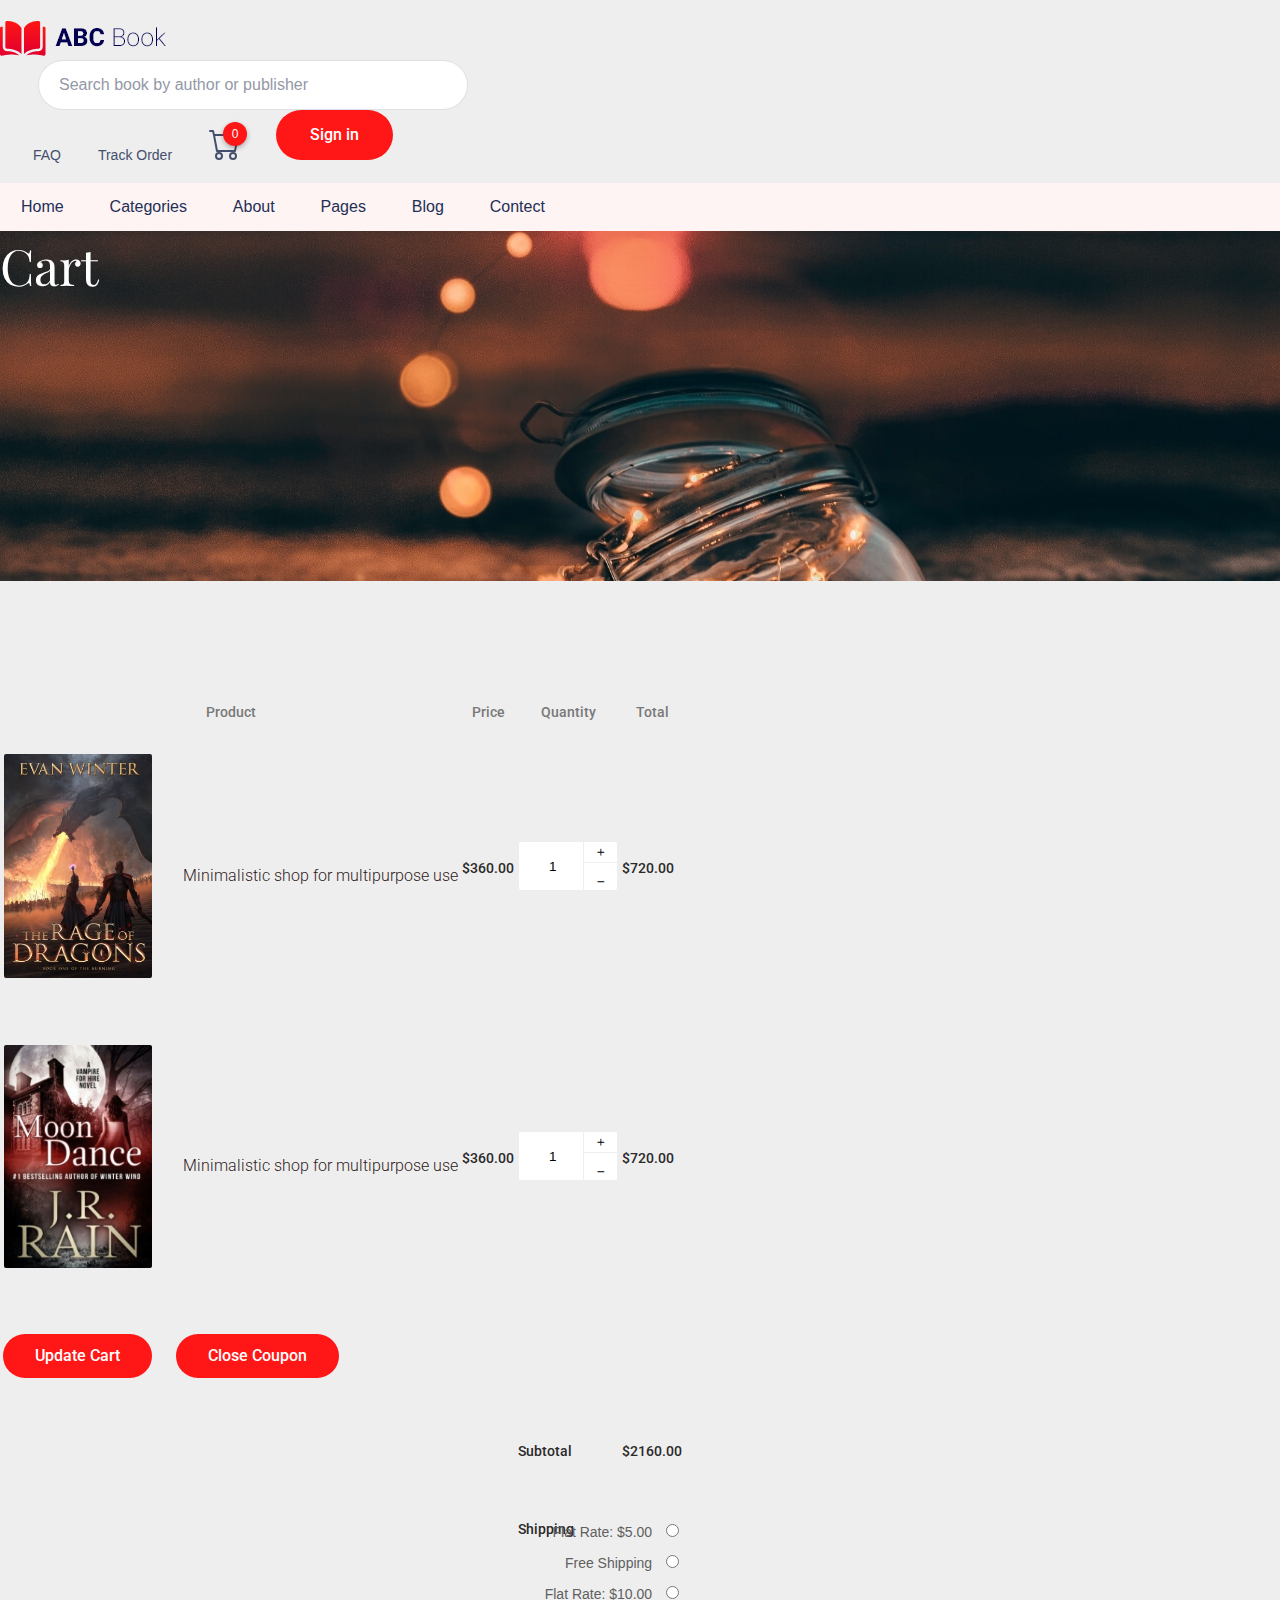
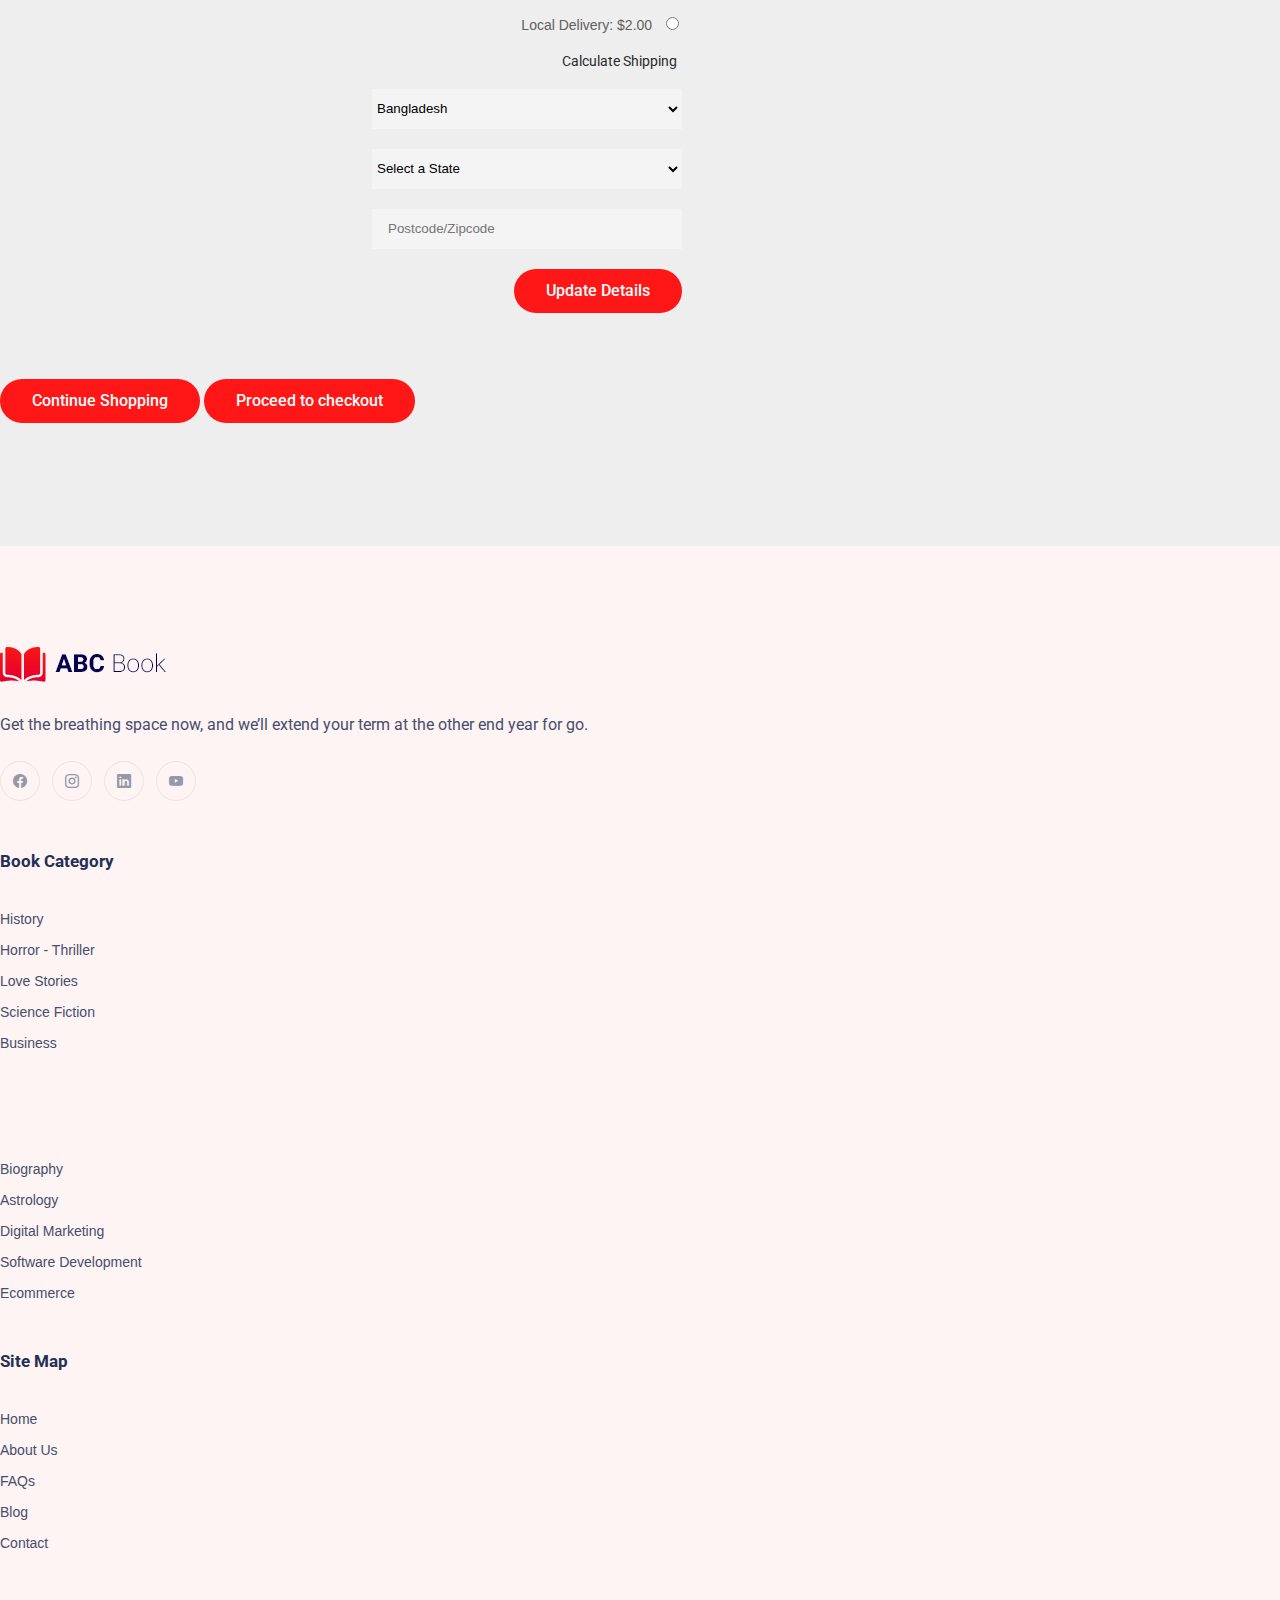
<file: cart.html>
<!DOCTYPE html>
<html lang="en">
<head>
    <meta charset="UTF-8">
    <meta name="viewport" content="width=device-width, initial-scale=1.0">
    <title>cart</title>
    <link href="https://cdn.jsdelivr.net/npm/bootstrap@5.1.3/dist/css/bootstrap.min.css" rel="stylesheet" integrity="sha384-1BmE4kWBq78iYhFldvKuhfTAU6auU8tT94WrHftjDbrCEXSU1oBoqyl2QvZ6jIW3" crossorigin="anonymous">
    <script src="https://cdn.jsdelivr.net/npm/bootstrap@5.1.3/dist/js/bootstrap.bundle.min.js" integrity="sha384-ka7Sk0Gln4gmtz2MlQnikT1wXgYsOg+OMhuP+IlRH9sENBO0LRn5q+8nbTov4+1p" crossorigin="anonymous"></script>
    <link rel="stylesheet" href="style.css">
    <script src="https://code.jquery.com/jquery-3.7.1.js" integrity="sha256-eKhayi8LEQwp4NKxN+CfCh+3qOVUtJn3QNZ0TciWLP4=" crossorigin="anonymous"></script>
    <link rel="stylesheet" href="https://cdn.jsdelivr.net/npm/bootstrap-icons@1.11.3/font/bootstrap-icons.min.css">

</head>
<body>
    <header>
        <div class="header-area">
        <div class="main-header ">
        <div class="header-top ">
        <div class="container">
        <div class="row">
        <div class="col-xl-12">
        <div class="d-flex justify-content-between align-items-center flex-sm">
        <div class="header-info-left d-flex align-items-center">
        
        <div class="logo">
        <a href="index.html"><img src="images/logo.png" alt></a>
        </div>
        
        <form action="#" class="form-box">
        <input type="text" name="Search" placeholder="Search book by author or publisher">
        <div class="search-icon">
        <i class="ti-search"></i>
        </div>
        </form>
        </div>
        <div class="header-info-right d-flex align-items-center">
        <ul>
        <li><a href="#">FAQ</a></li>
        <li><a href="#">Track Order</a></li>
        <li class="shopping-card">
        <a href="cart.html"><img src="images/cart.svg" alt></a>
        </li>
        <li><a href="login.html" class="btn header-btn">Sign in</a></li>
        </ul>
        </div>
        </div>
        </div>
        </div>
        </div>
        </div>
        <div class="header-bottom  header-sticky">
        <div class="container">
        <div class="row align-items-center">
        <div class="col-xl-12">
        
        <div class="logo2">
        <a href="index.html"><img src="images/logo.png" alt></a>
        </div>
        
        <div class="main-menu text-center ">
            <nav class="navbar navbar-expand-lg navbar-light  container">
                <div class="container-fluid">
                  <button class="navbar-toggler ms-auto" type="button" data-bs-toggle="collapse" data-bs-target="#navbarSupportedContent" aria-controls="navbarSupportedContent" aria-expanded="false" aria-label="Toggle navigation" style="position: absolute; top: -40px; right: 0px;">
                    <span class="navbar-toggler-icon"></span>
                  </button>
                  <div class="collapse navbar-collapse" id="navbarSupportedContent">
                    <ul class="navbar-nav m-auto text-center">
                      <li class="nav-item">
                        <a href="index.html" class="nav-link ">Home</a>         
                     </li>
                      <li class="nav-item">
                        <a href="categories.html" class="nav-link ">Categories</a>
                          </li>
        
                      <li class="nav-item">
                        <a href="about.html" class="nav-link ">About</a>
                          </li>
        <li><a href="#">Pages</a>
        <ul class="submenu">
        <li><a href="login.html">login</a></li>
        <li><a href="cart.html">Cart</a></li>
        <li><a href="checkout.html">Checkout</a></li>
        <li><a href="book-details.html">book Details</a></li>
        <li><a href="blog_details.html">Blog Details</a></li>
        <li><a href="elements.html">Element</a></li>
        </ul>
        </li>
        <li class="nav-item">
            <a href="blog.html" class="nav-link">Blog</a>
              </li>
          <li class="nav-item">
            <a href="contact.html" class="nav-link">Contect</a>
              </li>        
          
        </ul>
      </div>
    </div>
  </nav>
        
        </div>
        </div>
        
        <div class="col-xl-12">
        <div class="mobile_menu d-block d-lg-none"></div>
        </div>
        </div>
        </div>
        </div>
        </div>
        </div>
        </header>
        <main>
        
        <div class="container">
        <div class="row">
        <div class="col-xl-12">
        <div class="slider-area">
        <div class="slider-height2 slider-bg5 d-flex align-items-center justify-content-center">
        <div class="hero-caption hero-caption2">
        <h2>Cart</h2>
        </div>
        </div>
        </div>
        </div>
        </div>
        </div>
        
        
        <section class="cart_area section-padding">
        <div class="container">
        <div class="cart_inner">
        <div class="table-responsive">
        <table class="table">
        <thead>
        <tr>
        <th scope="col">Product</th>
        <th scope="col">Price</th>
        <th scope="col">Quantity</th>
        <th scope="col">Total</th>
        </tr>
        </thead>
        <tbody>
        <tr>
        <td>
        <div class="media">
        <div class="d-flex">
        <img src="images/best-books1.jpg" alt />
        </div>
        <div class="media-body">
        <p>Minimalistic shop for multipurpose use</p>
        </div>
        </div>
        </td>
        <td>
        <h5>$360.00</h5>
        </td>
        <td>
        <div class="product_count">
        <span class="input-number-decrement"> <i class="bi bi-dash"></i></span>
        <input class="input-number" type="text" value="1" min="0" max="10">
        <span class="input-number-increment"> <i class="bi bi-plus"></i></span>
        </div>
        </td>
        <td>
        <h5>$720.00</h5>
        </td>
        </tr>
        <tr>
        <td>
        <div class="media">
        <div class="d-flex">
        <img src="images/best_selling1.jpg" alt />
        </div>
        <div class="media-body">
        <p>Minimalistic shop for multipurpose use</p>
        </div>
        </div>
        </td>
        <td>
        <h5>$360.00</h5>
        </td>
        <td>
        <div class="product_count">
        <span class="input-number-decrement"> <i class="bi bi-dash"></i></span>
        <input class="input-number2" type="text" value="1" min="0" max="10">
        <span class="input-number-increment"> <i class="bi bi-plus"></i></span>
        </div>
        </td>
        <td>
        <h5>$720.00</h5>
        </td>
        </tr>
        <tr class="bottom_button">
        <td>
        <a class="btn" href="#">Update Cart</a>
        </td>
        <td></td>
        <td></td>
        <td>
        <div class="cupon_text float-right">
        <a class="btn" href="#">Close Coupon</a>
        </div>
        </td>
        </tr>
        <tr>
        <td></td>
        <td></td>
        <td>
        <h5>Subtotal</h5>
        </td>
        <td>
        <h5>$2160.00</h5>
        </td>
        </tr>
        <tr class="shipping_area">
        <td></td>
        <td></td>
        <td>
        <h5>Shipping</h5>
        </td>
        <td>
        <div class="shipping_box">
        <ul class="list">
        <li>
        Flat Rate: $5.00
        <input type="radio" aria-label="Radio button for following text input">
        </li>
        <li>
        Free Shipping
        <input type="radio" aria-label="Radio button for following text input">
        </li>
        <li>
        Flat Rate: $10.00
        <input type="radio" aria-label="Radio button for following text input">
        </li>
        <li class="active">
        Local Delivery: $2.00
        <input type="radio" aria-label="Radio button for following text input">
        </li>
        </ul>
        <h6>
        Calculate Shipping
        <i class="fa fa-caret-down" aria-hidden="true"></i>
        </h6>
        <select class="shipping_select">
        <option value="1">Bangladesh</option>
        <option value="2">India</option>
        <option value="4">Pakistan</option>
        </select>
        <select class="shipping_select section_bg">
        <option value="1">Select a State</option>
        <option value="2">Select a State</option>
        <option value="4">Select a State</option>
        </select>
        <input class="post_code" type="text" placeholder="Postcode/Zipcode" />
        <a class="btn" href="#">Update Details</a>
        </div>
        </td>
        </tr>
        </tbody>
        </table>
        <div class="checkout_btn_inner float-right">
        <a class="btn" href="#">Continue Shopping</a>
        <a class="btn checkout_btn" href="#">Proceed to checkout</a>
        </div>
        </div>
        </div>
        </div>
        </section>
        
        </main>
        <footer>
            <div class="footer-wrappper section-bg">
            <div class="footer-area footer-padding">
            <div class="container">
            <div class="row justify-content-between">
            <div class="col-xl-3 col-lg-5 col-md-4 col-sm-6">
            <div class="single-footer-caption mb-50">
            <div class="single-footer-caption mb-30">
            
            <div class="footer-logo mb-25">
            <a href="index.html"><img src="images/logo2_footer.png" alt></a>
            </div>
            <div class="footer-tittle">
            <div class="footer-pera">
            <p>Get the breathing space now, and we’ll extend your term at the other end year for go.</p>
            </div>
            </div>
            
            <div class="footer-social">
            <a href="https://bit.ly/sai4ull"><i class="bi bi-facebook"></i></a>
            <a href="#"><i class="bi bi-instagram"></i></a>
            <a href="#"><i class="bi bi-linkedin"></i></a>
            <a href="#"><i class="bi bi-youtube"></i></a>
            </div>
            </div>
            </div>
            </div>
            <div class="col-xl-2 col-lg-3 col-md-4 col-sm-5">
            <div class="single-footer-caption mb-50">
            <div class="footer-tittle">
            <h4>Book Category</h4>
            <ul>
            <li><a href="#">History</a></li>
            <li><a href="#">Horror - Thriller</a></li>
            <li><a href="#">Love Stories</a></li>
            <li><a href="#">Science Fiction</a></li>
            <li><a href="#">Business</a></li>
            </ul>
            </div>
            </div>
            </div>
            <div class="col-xl-2 col-lg-3 col-md-4 col-sm-6">
            <div class="single-footer-caption mb-50">
            <div class="footer-tittle">
            <h4>&nbsp;</h4>
            <ul>
            <li><a href="#">Biography</a></li>
            <li><a href="#">Astrology</a></li>
            <li><a href="#">Digital Marketing</a></li>
            <li><a href="#">Software Development</a></li>
            <li><a href="#">Ecommerce</a></li>
            </ul>
            </div>
            </div>
            </div>
            <div class="col-xl-3 col-lg-4 col-md-4 col-sm-6">
            <div class="single-footer-caption mb-50">
            <div class="footer-tittle">
            <h4>Site Map</h4>
            <ul class="mb-20">
            <li><a href="#">Home</a></li>
            <li><a href="#">About Us</a></li>
            <li><a href="#">FAQs</a></li>
            <li><a href="#">Blog</a></li>
            <li><a href="#">Contact</a></li>
            </ul>
            </div>
            </div>
            </div>
            </div>
            </div>
            </div>
            
    
            </div>
            </footer>
</body>
</html>
</file>
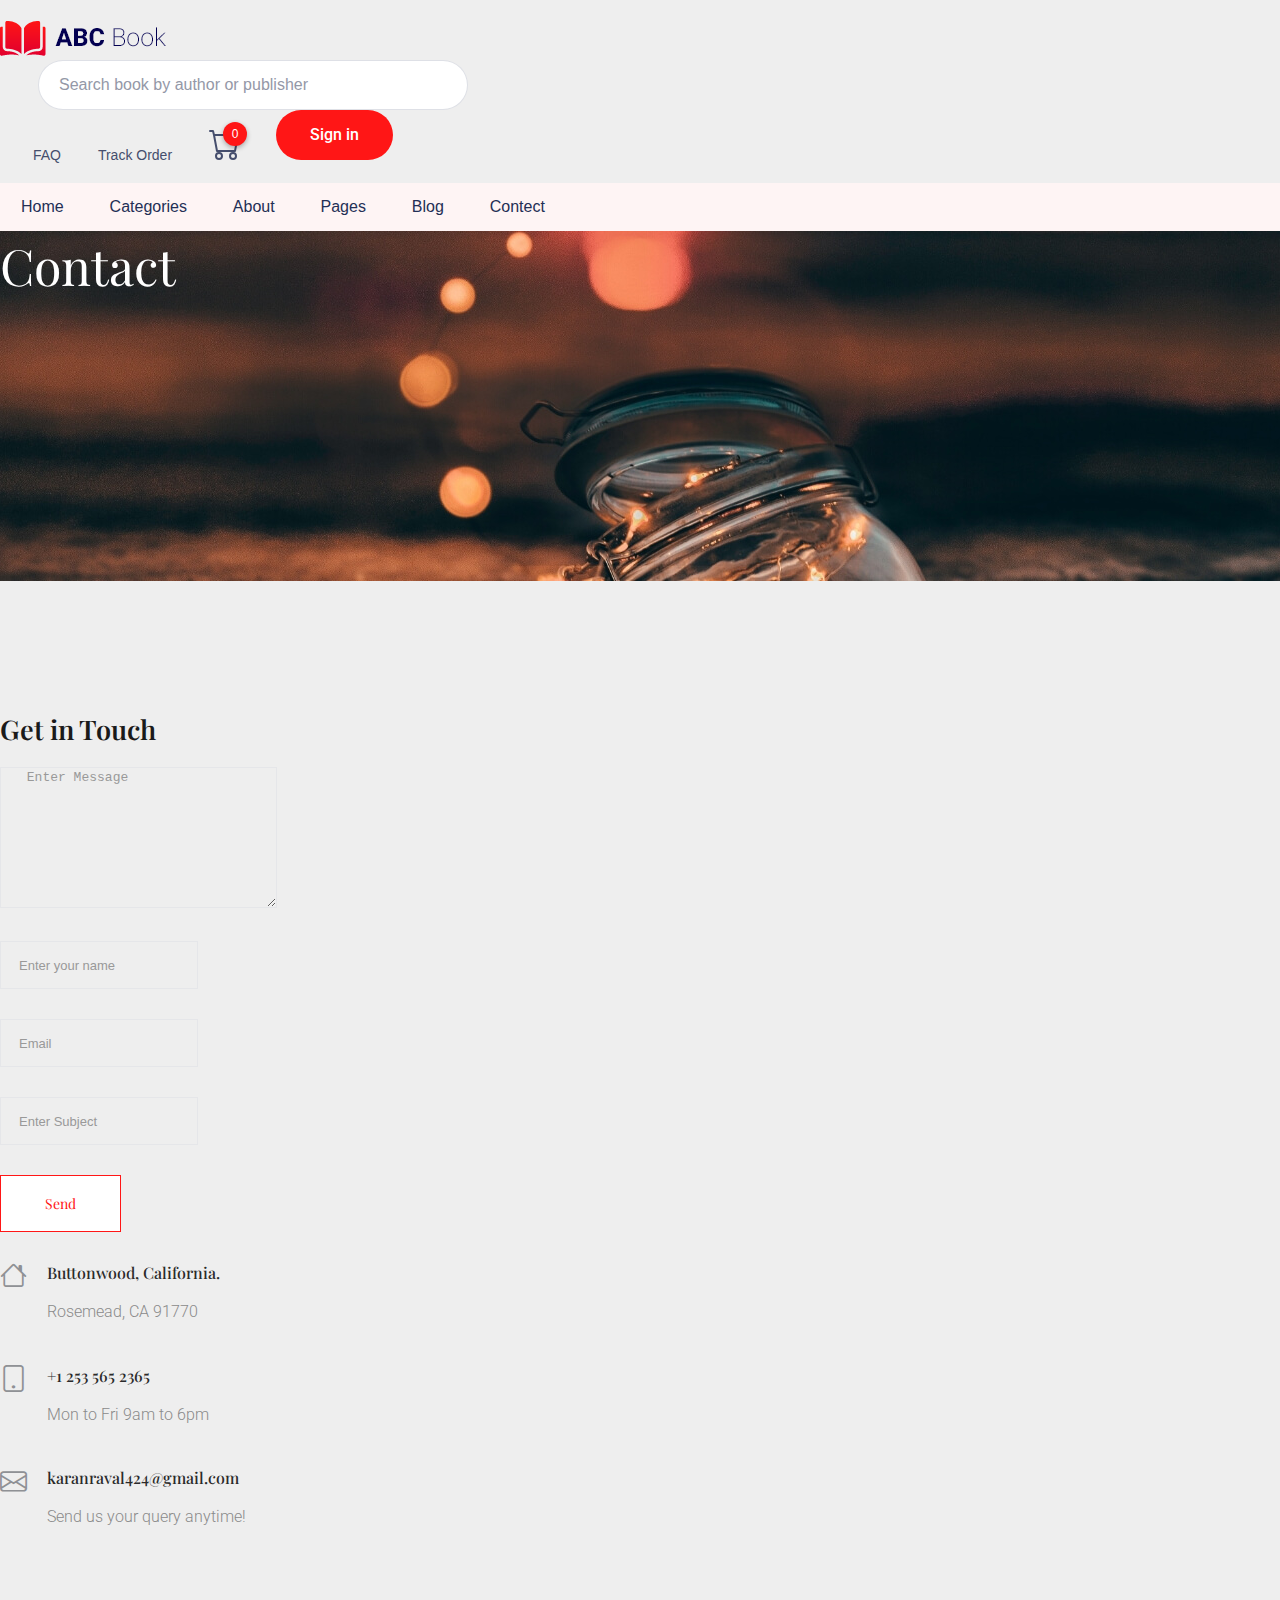
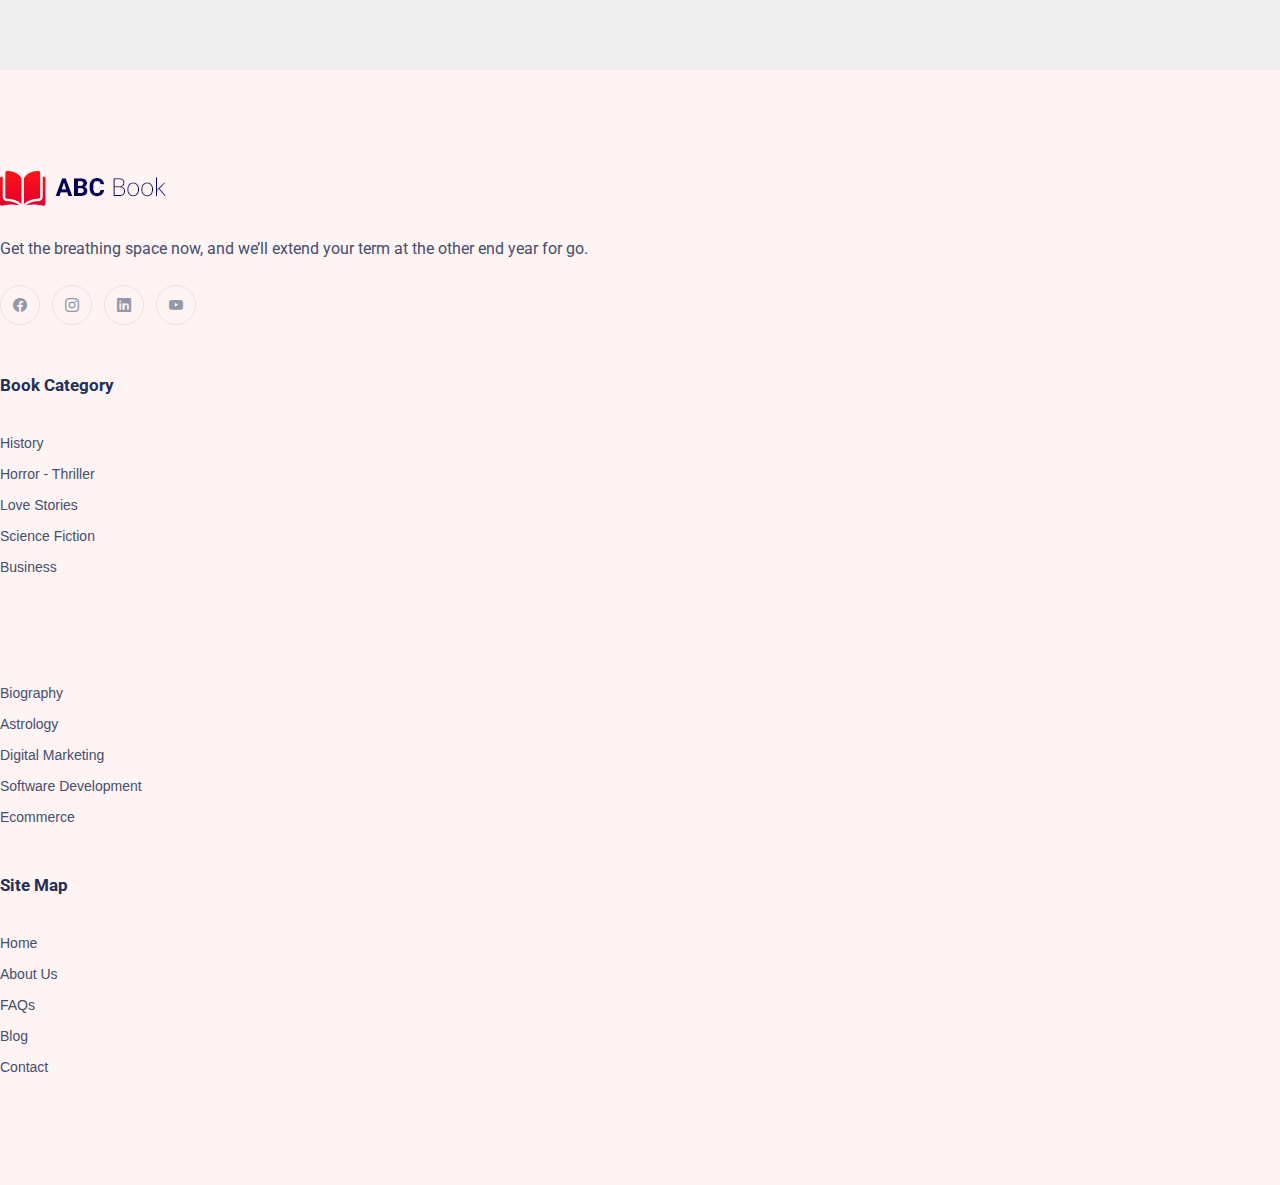
<file: contact.html>
<!DOCTYPE html>
<html lang="en">
<head>
    <meta charset="UTF-8">
    <meta name="viewport" content="width=device-width, initial-scale=1.0">
    <title>contact</title>
    <link href="https://cdn.jsdelivr.net/npm/bootstrap@5.1.3/dist/css/bootstrap.min.css" rel="stylesheet" integrity="sha384-1BmE4kWBq78iYhFldvKuhfTAU6auU8tT94WrHftjDbrCEXSU1oBoqyl2QvZ6jIW3" crossorigin="anonymous">
    <script src="https://cdn.jsdelivr.net/npm/bootstrap@5.1.3/dist/js/bootstrap.bundle.min.js" integrity="sha384-ka7Sk0Gln4gmtz2MlQnikT1wXgYsOg+OMhuP+IlRH9sENBO0LRn5q+8nbTov4+1p" crossorigin="anonymous"></script>
    <link rel="stylesheet" href="style.css">
    <script src="https://code.jquery.com/jquery-3.7.1.js" integrity="sha256-eKhayi8LEQwp4NKxN+CfCh+3qOVUtJn3QNZ0TciWLP4=" crossorigin="anonymous"></script>
    <link rel="stylesheet" href="https://cdn.jsdelivr.net/npm/bootstrap-icons@1.11.3/font/bootstrap-icons.min.css">

</head>
<body>
    <header>
        <div class="header-area">
        <div class="main-header ">
        <div class="header-top ">
        <div class="container">
        <div class="row">
        <div class="col-xl-12">
        <div class="d-flex justify-content-between align-items-center flex-sm">
        <div class="header-info-left d-flex align-items-center">
        
        <div class="logo">
        <a href="index.html"><img src="images/logo.png" alt></a>
        </div>
        
        <form action="#" class="form-box">
        <input type="text" name="Search" placeholder="Search book by author or publisher">
        <div class="search-icon">
        <i class="ti-search"></i>
        </div>
        </form>
        </div>
        <div class="header-info-right d-flex align-items-center">
        <ul>
        <li><a href="#">FAQ</a></li>
        <li><a href="#">Track Order</a></li>
        <li class="shopping-card">
        <a href="cart.html"><img src="images/cart.svg" alt></a>
        </li>
        <li><a href="login.html" class="btn header-btn">Sign in</a></li>
        </ul>
        </div>
        </div>
        </div>
        </div>
        </div>
        </div>
        <div class="header-bottom  header-sticky">
        <div class="container">
        <div class="row align-items-center">
        <div class="col-xl-12">
        
        <div class="logo2">
        <a href="index.html"><img src="images/logo.png" alt></a>
        </div>
        
        <div class="main-menu text-center ">
            <nav class="navbar navbar-expand-lg navbar-light  container">
                <div class="container-fluid">
                  <button class="navbar-toggler ms-auto" type="button" data-bs-toggle="collapse" data-bs-target="#navbarSupportedContent" aria-controls="navbarSupportedContent" aria-expanded="false" aria-label="Toggle navigation" style="position: absolute; top: -40px; right: 0px;">
                    <span class="navbar-toggler-icon"></span>
                  </button>
                  <div class="collapse navbar-collapse" id="navbarSupportedContent">
                    <ul class="navbar-nav m-auto text-center">
                      <li class="nav-item">
                        <a href="index.html" class="nav-link ">Home</a>         
                     </li>
                      <li class="nav-item">
                        <a href="categories.html" class="nav-link ">Categories</a>
                          </li>
        
                      <li class="nav-item">
                        <a href="about.html" class="nav-link ">About</a>
                          </li>
        <li><a href="#">Pages</a>
        <ul class="submenu">
        <li><a href="login.html">login</a></li>
        <li><a href="cart.html">Cart</a></li>
        <li><a href="checkout.html">Checkout</a></li>
        <li><a href="book-details.html">book Details</a></li>
        <li><a href="blog_details.html">Blog Details</a></li>
        <li><a href="elements.html">Element</a></li>
        </ul>
        </li>
        <li class="nav-item">
            <a href="blog.html" class="nav-link">Blog</a>
              </li>
          <li class="nav-item">
            <a href="contact.html" class="nav-link">Contect</a>
              </li>        
          
        </ul>
      </div>
    </div>
  </nav>
        </div>
        </div>
        
        <div class="col-xl-12">
        <div class="mobile_menu d-block d-lg-none"></div>
        </div>
        </div>
        </div>
        </div>
        </div>
        </div>
        </header>
        <main>
        
        <div class="container">
        <div class="row">
        <div class="col-xl-12">
        <div class="slider-area">
        <div class="slider-height2 slider-bg5 d-flex align-items-center justify-content-center">
        <div class="hero-caption hero-caption2">
        <h2>Contact</h2>
        </div>
        </div>
        </div>
        </div>
        </div>
        </div>
        
        
        
        <section class="contact-section">
        <div class="container">
        <div class="row">
        <div class="col-12">
        <h2 class="contact-title">Get in Touch</h2>
        </div>
        <div class="col-lg-8">
        <form class="form-contact contact_form" action="contact_process.php" method="post" id="contactForm" novalidate="novalidate">
        <div class="row">
        <div class="col-12">
        <div class="form-group">
        <textarea class="form-control w-100" name="message" id="message" cols="30" rows="9" onfocus="this.placeholder = ''" onblur="this.placeholder = 'Enter Message'" placeholder=" Enter Message"></textarea>
        </div>
        </div>
        <div class="col-sm-6">
        <div class="form-group">
        <input class="form-control valid" name="name" id="name" type="text" onfocus="this.placeholder = ''" onblur="this.placeholder = 'Enter your name'" placeholder="Enter your name">
        </div>
        </div>
        <div class="col-sm-6">
        <div class="form-group">
        <input class="form-control valid" name="email" id="email" type="email" onfocus="this.placeholder = ''" onblur="this.placeholder = 'Enter email address'" placeholder="Email">
        </div>
        </div>
        <div class="col-12">
        <div class="form-group">
        <input class="form-control" name="subject" id="subject" type="text" onfocus="this.placeholder = ''" onblur="this.placeholder = 'Enter Subject'" placeholder="Enter Subject">
        </div>
        </div>
        </div>
        <div class="form-group mt-3">
        <button type="submit" class="button button-contactForm boxed-btn">Send</button>
        </div>
        </form>
        </div>
        <div class="col-lg-3 offset-lg-1">
        <div class="media contact-info">
        <span class="contact-info__icon"><i class="bi bi-house"></i></span>
        <div class="media-body">
        <h3>Buttonwood, California.</h3>
        <p>Rosemead, CA 91770</p>
        </div>
        </div>
        <div class="media contact-info">
        <span class="contact-info__icon"><i class="bi bi-tablet"></i></span>
        <div class="media-body">
        <h3>+1 253 565 2365</h3>
        <p>Mon to Fri 9am to 6pm</p>
        </div>
        </div>
        <div class="media contact-info">
        <span class="contact-info__icon"><i class="bi bi-envelope"></i></span>
        <div class="media-body">
        <h3><a href="">karanraval424@gmail.com</a></h3>
        <p>Send us your query anytime!</p>
        </div>
        </div>
        </div>
        </div>
        </div>
        </section>
        
        </main>
        <footer>
            <div class="footer-wrappper section-bg">
            <div class="footer-area footer-padding">
            <div class="container">
            <div class="row justify-content-between">
            <div class="col-xl-3 col-lg-5 col-md-4 col-sm-6">
            <div class="single-footer-caption mb-50">
            <div class="single-footer-caption mb-30">
            
            <div class="footer-logo mb-25">
            <a href="index.html"><img src="images/logo2_footer.png" alt></a>
            </div>
            <div class="footer-tittle">
            <div class="footer-pera">
            <p>Get the breathing space now, and we’ll extend your term at the other end year for go.</p>
            </div>
            </div>
            
            <div class="footer-social">
            <a href="https://bit.ly/sai4ull">
            <i class="bi bi-facebook"></i></a>
            <a href="#"><i class="bi bi-instagram"></i></a>
            <a href="#"><i class="bi bi-linkedin"></i></a>
            <a href="#"><i class="bi bi-youtube"></i></a>
            </div>
            </div>
            </div>
            </div>
            <div class="col-xl-2 col-lg-3 col-md-4 col-sm-5">
            <div class="single-footer-caption mb-50">
            <div class="footer-tittle">
            <h4>Book Category</h4>
            <ul>
            <li><a href="#">History</a></li>
            <li><a href="#">Horror - Thriller</a></li>
            <li><a href="#">Love Stories</a></li>
            <li><a href="#">Science Fiction</a></li>
            <li><a href="#">Business</a></li>
            </ul>
            </div>
            </div>
            </div>
            <div class="col-xl-2 col-lg-3 col-md-4 col-sm-6">
            <div class="single-footer-caption mb-50">
            <div class="footer-tittle">
            <h4>&nbsp;</h4>
            <ul>
            <li><a href="#">Biography</a></li>
            <li><a href="#">Astrology</a></li>
            <li><a href="#">Digital Marketing</a></li>
            <li><a href="#">Software Development</a></li>
            <li><a href="#">Ecommerce</a></li>
            </ul>
            </div>
            </div>
            </div>
            <div class="col-xl-3 col-lg-4 col-md-4 col-sm-6">
            <div class="single-footer-caption mb-50">
            <div class="footer-tittle">
            <h4>Site Map</h4>
            <ul class="mb-20">
            <li><a href="#">Home</a></li>
            <li><a href="#">About Us</a></li>
            <li><a href="#">FAQs</a></li>
            <li><a href="#">Blog</a></li>
            <li><a href="#">Contact</a></li>
            </ul>
            </div>
            </div>
            </div>
            </div>
            </div>
            </div>
            </div>
            </footer>
        
</body>
</html>
</file>
<file: style.css>
@import url("https://fonts.googleapis.com/css2?family=Playfair+Display:wght@400;500;600;700;800;900&family=Roboto:wght@300;400;500;700;900&display=swap");

.section-bg {
    background-color: #FEF4F4
}

body {
    font-family: "Roboto", sans-serif;
    font-weight: normal;
    font-style: normal;
    font-size: 16px
}

h1,
h2,
h3,
h4,
h5,
h6 {
    font-family: "Playfair Display", serif;
    color: #1a1a1a;
    margin-top: 0px;
    font-style: normal;
    font-weight: 500;
    text-transform: normal
}

p {
    font-family: "Roboto", sans-serif;
    color: #301A22;
    font-size: 16px;
    line-height: 30px;
    margin-bottom: 15px;
    font-weight: 300;
    line-height: 1.6
}

.f-left {
    float: left
}

.f-right {
    float: right
}

.fix {
    overflow: hidden
}

.clear {
    clear: both
}

.mb-5 {
    margin-bottom: 5px
}

.mb-15 {
    margin-bottom: 15px
}

.mb-20 {
    margin-bottom: 20px
}

.mb-25 {
    margin-bottom: 25px
}

.mb-30 {
    margin-bottom: 30px
}

.mb-40 {
    margin-bottom: 40px
}

.mb-50 {
    margin-bottom: 50px
}

.mb-55 {
    margin-bottom: 55px
}

.ml-5 {
    margin-left: 5px
}

.mr-10 {
    margin-right: 10px
}

.pt-50 {
    padding-top: 50px
}

.pt-100 {
    padding-top: 100px
}

.pb-20 {
    padding-bottom: 20px
}

.pb-30 {
    padding-bottom: 30px
}

.pb-50 {
    padding-bottom: 50px
}

.pb-60 {
    padding-bottom: 60px
}

.mt-10 {
    margin-top: 10px
}

.mt-15 {
    margin-top: 15px
}

.mt-30 {
    margin-top: 30px
}

.mt-40 {
    margin-top: 40px
}

a,
.button {
    -webkit-transition: all .3s ease-out 0s;
    transition: all .3s ease-out 0s
}

a:focus,
.button:focus {
    text-decoration: none;
    outline: none
}

a {
    color: #635c5c;
    text-decoration: none
}

a:hover {
    color: #fff
}

a:focus,
a:hover {
    text-decoration: none
}

a,
button {
    color: #fff;
    outline: medium none
}

button:focus,
input:focus,
input:focus,
textarea,
textarea:focus {
    outline: 0
}

input:focus::-moz-placeholder {
    opacity: 0;
    -webkit-transition: .4s;
    transition: .4s
}

h1 a,
h2 a,
h3 a,
h4 a,
h5 a,
h6 a {
    color: inherit
}

ul {
    margin: 0px;
    padding: 0px
}

li {
    list-style: none
}

hr {
    border-bottom: 1px solid #eceff8;
    border-top: 0 none;
    margin: 30px 0;
    padding: 0
}

@keyframes bounce {
    0% {
        transform: translateY(-3px)
    }

    50% {
        transform: translateY(3px)
    }

    100% {
        transform: translateY(-3px)
    }
}

.sticky-bar {
    left: 0;
    margin: auto;
    position: fixed;
    top: 0;
    width: 100%;
    -webkit-box-shadow: 0 10px 15px rgba(25, 25, 25, 0.1);
    box-shadow: 0 10px 15px rgba(25, 25, 25, 0.1);
    z-index: 9999;
    -webkit-animation: 300ms ease-in-out 0s normal none 1 running fadeInDown;
    animation: 300ms ease-in-out 0s normal none 1 running fadeInDown;
    -webkit-box-shadow: 0 10px 15px rgba(25, 25, 25, 0.1)
}

#back-top {
    background: #FF1616;
    height: 50px;
    width: 50px;
    right: 31px;
    bottom: 18px;
    position: fixed;
    color: #fff;
    font-size: 20px;
    text-align: center;
    border-radius: 50%;
    line-height: 48px;
    border: 2px solid transparent;
    box-shadow: 0 0 10px 3px rgba(108, 98, 98, 0.2)
}

@media (max-width: 575px) {
    #back-top {
        right: 16px
    }
}

#back-top a i {
    display: block;
    line-height: 50px
}

@-webkit-keyframes heartbeat {
    to {
        -webkit-transform: scale(1.03);
        transform: scale(1.03)
    }
}

@keyframes rotateme {
    from {
        -webkit-transform: rotate(0deg);
        transform: rotate(0deg)
    }

    to {
        -webkit-transform: rotate(360deg);
        transform: rotate(360deg)
    }
}

@-webkit-keyframes rotateme {
    from {
        -webkit-transform: rotate(0deg)
    }

    to {
        -webkit-transform: rotate(360deg)
    }
}

.slick-initialized .slick-slide {
    outline: 0
}

.running {
    animation: nudge 10s linear infinite alternate
}

@keyframes nudge {

    0%,
    100% {
        transform: translate(0, 0)
    }

    50% {
        transform: translate(-100px, 0);

        @media (max-width: 575px) {
            transform: translate(-50px, 0) !important
        }
    }

    80% {
        transform: translate(100px, 0);

        @media (max-width: 575px) {
            transform: translate(50px, 0) !important
        }
    }
}

.nice-select {
    width: 100%;
    height: 45px;
    background: #fff;
    border-radius: 30px;
    padding: 11px 19px 11px 18px;
    color: #140C40;
    line-height: 20px;
    border: 1px solid #EEE1E0;
    margin-bottom: 30px
}

@media (max-width: 575px) {
    .nice-select {
        padding-left: 25px
    }
}

@media only screen and (min-width: 576px) and (max-width: 767px) {
    .nice-select {
        padding-left: 25px
    }
}

.nice-select .list {
    width: 100%
}

.nice-select.open .list {
    width: 100%;
    border-radius: 0;
    border: 0
}

.nice-select::after {
    border-bottom: 3px solid #232F55;
    border-right: 3px solid #232F55;
    height: 9px;
    width: 9px;
    margin-top: -6px;
    right: 29px
}

.nice-select:focus {
    border-color: #EEE1E0
}

.section-padding {
    padding-top: 120px;
    padding-bottom: 120px;
}

@media only screen and (min-width: 768px) and (max-width: 991px) {
    .section-padding {
        padding-top: 100px;
        padding-bottom: 100px
    }
}

@media only screen and (min-width: 576px) and (max-width: 767px) {
    .section-padding {
        padding-top: 70px;
        padding-bottom: 70px
    }
}

@media (max-width: 575px) {
    .section-padding {
        padding-top: 70px;
        padding-bottom: 70px
    }
}

.top-padding {
    padding-top: 120px
}

@media only screen and (min-width: 768px) and (max-width: 991px) {
    .top-padding {
        padding-top: 100px
    }
}

@media only screen and (min-width: 576px) and (max-width: 767px) {
    .top-padding {
        padding-top: 70px
    }
}

@media (max-width: 575px) {
    .top-padding {
        padding-top: 70px
    }
}

.w-padding2 {
    padding: 40px 50px
}

@media (max-width: 575px) {
    .w-padding2 {
        padding: 40px 20px
    }
}

.footer-padding {
    padding-top: 100px;
    padding-bottom: 60px
}

@media only screen and (min-width: 768px) and (max-width: 991px) {
    .footer-padding {
        padding-top: 80px;
        padding-bottom: 20px
    }
}

@media only screen and (min-width: 576px) and (max-width: 767px) {
    .footer-padding {
        padding-top: 80px;
        padding-bottom: 20px
    }
}

@media (max-width: 575px) {
    .footer-padding {
        padding-top: 80px;
        padding-bottom: 0px
    }
}

@media only screen and (min-width: 576px) and (max-width: 767px) {
    .section-tittle {
        margin-bottom: 50px
    }
}

@media (max-width: 575px) {
    .section-tittle {
        margin-bottom: 50px
    }
}

.section-tittle p {
    color: #6A6063;
    font-size: 18px;
    font-weight: 400;
    line-height: 1.5
}

@media only screen and (min-width: 576px) and (max-width: 767px) {
    .section-tittle p br {
        display: none
    }
}

@media (max-width: 575px) {
    .section-tittle p br {
        display: none
    }
}

.section-tittle p a {
    text-decoration: underline
}

.section-tittle>span {
    color: #7EA0FF;
    font-size: 16px;
    font-weight: 400;
    margin-bottom: 10px;
    text-transform: capitalize;
    display: inline-block;
    letter-spacing: 0.05em
}

@media (max-width: 575px) {
    .section-tittle>span {
        font-size: 14px;
        padding-left: 0px
    }
}

.section-tittle h2 {
    font-size: 30px;
    display: block;
    font-weight: 700;
    line-height: 1.4;
    margin-bottom: 22px
}

@media only screen and (min-width: 1200px) and (max-width: 1400px) {
    .section-tittle h2 {
        font-size: 30px
    }
}

@media only screen and (min-width: 992px) and (max-width: 1199px) {
    .section-tittle h2 {
        font-size: 30px
    }
}

@media only screen and (min-width: 768px) and (max-width: 991px) {
    .section-tittle h2 {
        font-size: 30px
    }
}

@media only screen and (min-width: 576px) and (max-width: 767px) {
    .section-tittle h2 {
        font-size: 30px
    }
}

@media (max-width: 575px) {
    .section-tittle h2 {
        font-size: 24px
    }
}

@media only screen and (min-width: 576px) and (max-width: 767px) {
    .section-tittle h2 br {
        display: none
    }
}

@media (max-width: 575px) {
    .section-tittle h2 br {
        display: none
    }
}

@media only screen and (min-width: 576px) and (max-width: 767px) {
    .small-tittle {
        margin-bottom: 50px
    }
}

@media (max-width: 575px) {
    .small-tittle {
        margin-bottom: 50px
    }
}

.small-tittle h4 {
    font-size: 16px;
    display: block;
    font-weight: 700;
    line-height: 1.4;
    margin-bottom: 22px
}

@media only screen and (min-width: 992px) and (max-width: 1199px) {
    .small-tittle h4 {
        font-size: 41px
    }
}

@media only screen and (min-width: 768px) and (max-width: 991px) {
    .small-tittle h4 {
        font-size: 43px
    }
}

@media only screen and (min-width: 576px) and (max-width: 767px) {
    .small-tittle h4 {
        font-size: 31px
    }
}

@media (max-width: 575px) {
    .small-tittle h4 {
        font-size: 24px
    }
}

.small-tittle p {
    color: #301A22;
    font-size: 18px;
    font-weight: 400;
    line-height: 1.5
}

.small-tittle p a {
    text-decoration: underline
}

.btn {
    background: #FF1616;
    font-family: "Roboto", sans-serif;
    text-transform: inherit !important;
    padding: 22px 32px;
    color: #fff !important;
    cursor: pointer;
    display: inline-block;
    font-size: 16px !important;
    font-weight: 500 !important;
    border-radius: 35px;
    line-height: 1;
    line-height: 0;
    cursor: pointer;
    -moz-user-select: none;
    transition: color 0.4s linear;
    position: relative;
    z-index: 1;
    border: 0;
    overflow: hidden
}

.btn::before {
    content: "";
    position: absolute;
    left: 0;
    top: 0;
    width: 102%;
    height: 102%;
    background: #cf0f0f;
    z-index: 1;
    border-radius: 0px;
    transition: transform 0.5s;
    transition-timing-function: ease;
    transform-origin: 0 0;
    transition-timing-function: cubic-bezier(0.5, 1.6, 0.4, 0.7);
    transform: scaleX(0);
    border-radius: 0px
}

.btn i {
    padding-right: 11px
}

.btn:hover {
    color: #fff !important
}

.btn:hover::before {
    transform: scaleX(1);
    z-index: -1
}

.border-btn {
    border: 1px solid #fff;
    color: #fff;
    background: none;
    text-transform: normal;
    padding: 17px 39px !important;
    -moz-user-select: none;
    cursor: pointer;
    display: inline-block;
    font-size: 16px;
    font-weight: 500;
    letter-spacing: 1px;
    position: relative;
    transition: color 0.4s linear;
    position: relative;
    overflow: hidden;
    border-radius: 30px;
    z-index: 1
}

.border-btn i {
    color: #fff !important;
    font-size: 16px;
    margin-right: 10px;
    color: #FF1616;
    -webkit-transition: all .3s ease-out 0s;
    -moz-transition: all .3s ease-out 0s;
    -ms-transition: all .3s ease-out 0s;
    -o-transition: all .3s ease-out 0s;
    transition: all .3s ease-out 0s
}

.border-btn::before {
    border: 1px solid transparent;
    content: "";
    position: absolute;
    left: 0;
    top: 0;
    width: 101%;
    height: 101%;
    background: #fff;
    z-index: -1;
    transition: transform 0.5s;
    transition-timing-function: ease;
    transform-origin: 0 0;
    transition-timing-function: cubic-bezier(0.5, 1.6, 0.4, 0.7);
    transform: scaleY(0);
    border-radius: 0
}

.border-btn.border-btn2 {
    border: 1px solid #FF1616 !important;
    color: #FF1616 !important;
    border-radius: 30px
}

.border-btn.border-btn2:hover {
    color: #fff !important
}

.border-btn.border-btn2:hover::before {
    border: 1px solid transparent !important;
    background: #FF1616
}

.border-btn:hover {
    color: #FF1616
}

.border-btn:hover::before {
    transform: scaleY(1);
    border: 1px solid transparent
}

.border-btn:hover i {
    color: #FF1616 !important
}

.browse-btn {
    color: #1a1a1a !important;
    font-weight: 500;
    font-size: 16px;
    position: relative;
    display: inline-block
}

.browse-btn::before {
    position: absolute;
    content: "";
    background: #EEE1E0;
    width: 100%;
    height: 2px;
    bottom: -11px
}

.browse-btn:hover {
    color: #FF1616;
    letter-spacing: 1px
}

.header-btn {
    padding: 25px 34px !important;
    display: inline-block !important
}

@media only screen and (min-width: 576px) and (max-width: 767px) {
    .header-btn {
        padding: 17px 12px !important;
        font-size: 14px !important
    }
}

@media (max-width: 575px) {
    .header-btn {
        padding: 17px 12px !important;
        font-size: 14px !important
    }
}

.header-btn::after {
    position: unset !important
}

.header-btn i {
    padding-right: 9px;
    font-size: 17px;
    color: #fff
}

.hero-btn {
    padding: 29px 45px
}

.submit-btn {
    width: 100%;
    background: #FF1616;
    font-family: "Playfair Display", serif;
    text-transform: inherit !important;
    padding: 25px 43px;
    color: #fff !important;
    cursor: pointer;
    display: inline-block;
    font-size: 16px !important;
    font-weight: 500 !important;
    border-radius: 35px;
    line-height: 1;
    line-height: 0;
    cursor: pointer;
    -moz-user-select: none;
    transition: color 0.4s linear;
    position: relative;
    z-index: 1;
    border: 0;
    overflow: hidden
}

.submit-btn::before {
    content: "";
    position: absolute;
    left: 0;
    top: 0;
    width: 101%;
    height: 101%;
    background: #1a1a1a;
    z-index: 1;
    border-radius: 5px;
    transition: transform 0.5s;
    transition-timing-function: ease;
    transform-origin: 0 0;
    transition-timing-function: cubic-bezier(0.5, 1.6, 0.4, 0.7);
    transform: scaleX(0);
    border-radius: 0px
}

.submit-btn:hover {
    color: #fff !important
}

.submit-btn:hover::before {
    transform: scaleX(1);
    z-index: -1
}

.submit-btn i {
    font-size: 20px;
    margin-right: 10px;
    color: #fff;
    -webkit-transition: all .3s ease-out 0s;
    -moz-transition: all .3s ease-out 0s;
    -ms-transition: all .3s ease-out 0s;
    -o-transition: all .3s ease-out 0s;
    transition: all .3s ease-out 0s
}

.white-btn {
    background: #fff;
    padding: 25px 36px;
    font-size: 14px;
    font-weight: 500;
    text-transform: capitalize;
    color: #222222;
    border-radius: 25px;
    cursor: pointer;
    display: inline-block;
    line-height: 0;
    -moz-user-select: none;
    cursor: pointer;
    transition: color 0.4s linear;
    position: relative;
    z-index: 1;
    border: 0;
    overflow: hidden
}

@media (max-width: 575px) {
    .white-btn {
        padding: 25px 18px
    }
}

.white-btn::before {
    content: "";
    position: absolute;
    left: 0;
    top: 0;
    width: 101%;
    height: 101%;
    background: #FF1616;
    z-index: 1;
    border-radius: 5px;
    transition: transform 0.5s;
    transition-timing-function: ease;
    transform-origin: 0 0;
    transition-timing-function: cubic-bezier(0.5, 1.6, 0.4, 0.7);
    transform: scaleX(0);
    border-radius: 0
}

.white-btn:hover {
    color: #fff !important;
    box-shadow: 0px 3px 31px 2px rgba(207, 207, 207, 0.7)
}

.white-btn:hover::before {
    transform: scaleX(1);
    z-index: -1
}

.btn_1 {
    background-color: #FF1616;
    border: 1px solid #FF1616;
    color: #fff !important;
    display: inline-block;
    padding: 16px 41px;
    text-transform: capitalize;
    line-height: 16px;
    margin-top: 32px;
    font-size: 13px
}

.btn_1:hover {
    background-color: #fff;
    border: 1px solid #FF1616;
    color: #FF1616 !important
}

.btn.focus,
.btn:focus {
    outline: 0;
    box-shadow: none
}

.btn.focus,
.btn:focus {
    outline: 0;
    box-shadow: none
}

.more-btn {
    color: #F1FBFF;
    font-size: 16px
}

.more-btn:hover {
    letter-spacing: 0.3px
}

.more-btn i {
    -ms-transform: rotate(20deg);
    transform: rotate(45deg);
    display: inline-block;
    line-height: 1;
    font-size: 18px;
    font-weight: 700;
    position: relative;
    top: 3px;
    left: 5px
}

.boxed-btn {
    background: #fff;
    color: #FF1616 !important;
    display: inline-block;
    padding: 18px 44px;
    font-family: "Playfair Display", serif;
    font-size: 14px;
    font-weight: 400;
    border: 0;
    border: 1px solid #FF1616;
    text-align: center;
    color: #FF1616;
    cursor: pointer
}

.boxed-btn:hover {
    background: #FF1616;
    color: #fff !important;
    border: 1px solid #FF1616
}

.boxed-btn:focus {
    outline: none
}

.boxed-btn2 {
    padding: 4px 20px !important
}

.share-btn {
    border-radius: 50%;
    padding: 12px 17px !important
}

.share-btn i {
    margin: 0
}

@media only screen and (min-width: 768px) and (max-width: 991px) {
    .header-area .header-bottom {
        padding: 8px 13px;
        background: #fff
    }
}

@media only screen and (min-width: 576px) and (max-width: 767px) {
    .header-area .header-bottom {
        padding: 8px 13px;
        background: #fff
    }
}

@media (max-width: 575px) {
    .header-area .header-bottom {
        padding: 8px 0px;
        background: #fff
    }
}

.header-area .header-top {
    padding: 20px 0
}

@media only screen and (min-width: 576px) and (max-width: 767px) {
    .header-area .header-top {
        padding-bottom: 8px
    }
}

@media (max-width: 575px) {
    .header-area .header-top {
        padding-bottom: 8px
    }
}

@media (max-width: 575px) {
    .header-area .header-top .flex-sm {
        -webkit-flex-wrap: wrap;
        -ms-flex-wrap: wrap;
        flex-wrap: wrap
    }
}

@media only screen and (min-width: 768px) and (max-width: 991px) {
    .header-area .header-top .header-info-left .logo {
        margin-bottom: 20px;
        display: none
    }
}

@media only screen and (min-width: 576px) and (max-width: 767px) {
    .header-area .header-top .header-info-left .logo {
        margin-bottom: 20px;
        display: none
    }
}

@media (max-width: 575px) {
    .header-area .header-top .header-info-left .logo {
        margin-bottom: 20px;
        display: none
    }
}

.header-area .header-top .header-info-left .form-box {
    position: relative;
    width: 530px;
    margin-left: 38px
}

@media only screen and (min-width: 1200px) and (max-width: 1400px) {
    .header-area .header-top .header-info-left .form-box {
        width: 430px
    }
}

@media only screen and (min-width: 992px) and (max-width: 1199px) {
    .header-area .header-top .header-info-left .form-box {
        width: 360px;
        margin-left: 20px
    }
}

@media only screen and (min-width: 768px) and (max-width: 991px) {
    .header-area .header-top .header-info-left .form-box {
        width: 347px;
        margin-left: 0px
    }
}

@media only screen and (min-width: 576px) and (max-width: 767px) {
    .header-area .header-top .header-info-left .form-box {
        width: 262px;
        margin-left: 0px
    }
}

@media (max-width: 575px) {
    .header-area .header-top .header-info-left .form-box {
        width: 289px;
        margin-left: 0px
    }
}

.header-area .header-top .header-info-left .form-box input {
    border: 1px solid rgba(35, 47, 85, 0.15);
    border-radius: 30px;
    padding: 10px 20px;
    width: 100%;
    height: 50px
}

@media (max-width: 575px) {
    .header-area .header-top .header-info-left .form-box input {
        height: 40px;
        margin-bottom: 16px
    }
}

.header-area .header-top .header-info-left .form-box input::placeholder {
    color: #9498A7;
    font-size: 16px
}

@media only screen and (min-width: 576px) and (max-width: 767px) {
    .header-area .header-top .header-info-left .form-box input::placeholder {
        font-size: 12px
    }
}

@media (max-width: 575px) {
    .header-area .header-top .header-info-left .form-box input::placeholder {
        font-size: 14px
    }
}

.header-area .header-top .header-info-left .form-box .search-icon {
    position: absolute;
    top: 14px;
    right: 20px
}

@media (max-width: 575px) {
    .header-area .header-top .header-info-left .form-box .search-icon {
        top: 10px;
        right: 16px
    }
}

.header-area .header-top .header-info-left .form-box .search-icon i {
    color: #FF1616;
    cursor: pointer;
    font-size: 22px
}

@media (max-width: 575px) {
    .header-area .header-top .header-info-left .form-box .search-icon i {
        font-size: 19px
    }
}

.header-area .header-top .header-info-right ul li {
    display: inline-block;
    position: relative;
    margin-left: 33px
}

@media only screen and (min-width: 992px) and (max-width: 1199px) {
    .header-area .header-top .header-info-right ul li {
        margin-left: 20px
    }
}

@media only screen and (min-width: 768px) and (max-width: 991px) {
    .header-area .header-top .header-info-right ul li {
        margin-left: 20px
    }
}

@media only screen and (min-width: 576px) and (max-width: 767px) {
    .header-area .header-top .header-info-right ul li {
        margin-left: 8px
    }
}

@media (max-width: 575px) {
    .header-area .header-top .header-info-right ul li {
        margin-left: 20px
    }
}

.header-area .header-top .header-info-right ul li a {
    font-size: 14px;
    text-transform: capitalize;
    color: #454E6D;
    font-weight: 400;
    display: inline-block
}

.header-area .header-top .header-info-right ul li a:hover {
    color: #FF1616
}

.header-area .header-top .header-info-right .shopping-card {
    position: relative
}

.header-area .header-top .header-info-right .shopping-card::before {
    position: absolute;
    content: "0";
    width: 24px;
    height: 24px;
    background: #FF1616;
    color: #fff;
    line-height: 24px;
    text-align: center;
    border-radius: 30px;
    font-size: 12px;
    top: -8px;
    right: -8px;
    -webkit-transition: all .3s ease-out 0s;
    -moz-transition: all .3s ease-out 0s;
    -ms-transition: all .3s ease-out 0s;
    -o-transition: all .3s ease-out 0s;
    transition: all .3s ease-out 0s;
    box-shadow: 0 2px 5px rgba(0, 0, 0, 0.3)
}

.header-area .header-top .header-info-right .shopping-card i {
    width: 50px;
    height: 50px;
    line-height: 50px;
    text-align: center;
    border-radius: 50%;
    border: 1px solid #eee;
    color: #4e4e4e;
    font-size: 14px;
    cursor: pointer
}

.header-area .header-top .header-info-right .shopping-card img {
    cursor: pointer
}

.header-area .header-top .header-info-right .shopping-card:hover::before {
    top: -10px
}

.header-bottom {
    background: #FEF4F4
}

.header-bottom .main-menu ul li {
    display: inline-block;
    position: relative;
    z-index: 1;
    margin: 0 4px
}

.header-bottom .main-menu ul li a {
    color: #232F55;
    padding: 15px 17px;
    display: block;
    font-size: 16px;
    font-weight: 500;
    -webkit-transition: all .3s ease-out 0s;
    -moz-transition: all .3s ease-out 0s;
    -ms-transition: all .3s ease-out 0s;
    -o-transition: all .3s ease-out 0s;
    transition: all .3s ease-out 0s;
    position: relative
}

@media only screen and (min-width: 992px) and (max-width: 1199px) {
    .header-bottom .main-menu ul li a {
        padding: 20px 14px
    }
}

@media (max-width: 575px) {
    .header-bottom .main-menu ul li a {
        padding: 12px 12px
    }
}

.header-bottom .main-menu ul li:hover>a {
    color: #FF1616
}

.header-bottom .main-menu ul ul.submenu {
    position: absolute;
    width: 170px;
    background: #fff;
    left: 0;
    top: 90%;
    visibility: hidden;
    opacity: 0;
    box-shadow: 0 0 10px 3px rgba(0, 0, 0, 0.05);
    padding: 17px 0;
    border-radius: 5px 5px 0 0;
    -webkit-transition: all .2s ease-out 0s;
    transition: all .2s ease-out 0s
}

.header-bottom .main-menu ul ul.submenu>li {
    margin-left: 7px;
    display: block
}

.header-bottom .main-menu ul ul.submenu>li>a {
    padding: 6px 10px !important;
    font-size: 14px;
    color: #0b1c39;
    text-transform: capitalize;
    text-align: left
}

.header-bottom .main-menu ul ul.submenu>li>a:hover {
    color: #FF1616;
    background: none;
    letter-spacing: 0.5px
}

.logo2 {
    display: none
}

@media only screen and (min-width: 768px) and (max-width: 991px) {
    .logo2 {
        display: block
    }
}

@media only screen and (min-width: 576px) and (max-width: 767px) {
    .logo2 {
        display: block
    }
}

@media (max-width: 575px) {
    .logo2 {
        display: block
    }
}

.main-header ul>li:hover>ul.submenu {
    visibility: visible;
    opacity: 1;
    top: 100%
}

.mobile_menu {
    position: absolute;
    right: 0px;
    width: 100%;
    z-index: 99
}

.slider-height {
    height: 580px;
    background-repeat: no-repeat;
    background-position: center center;
    background-size: cover
}

@media only screen and (min-width: 992px) and (max-width: 1199px) {
    .slider-height {
        height: 580px
    }
}

@media only screen and (min-width: 768px) and (max-width: 991px) {
    .slider-height {
        height: 580px
    }
}

@media only screen and (min-width: 576px) and (max-width: 767px) {
    .slider-height {
        height: 580px
    }
}

@media (max-width: 575px) {
    .slider-height {
        height: 450px
    }
}

.slider-height2 {
    height: 350px;
    background-repeat: no-repeat;
    background-position: center center;
    background-size: cover
}

@media only screen and (min-width: 768px) and (max-width: 991px) {
    .slider-height2 {
        height: 350px
    }
}

@media only screen and (min-width: 576px) and (max-width: 767px) {
    .slider-height2 {
        height: 250px
    }
}

@media (max-width: 575px) {
    .slider-height2 {
        height: 250px
    }
}

.slider-bg1 {
    background-image: url(images/h1_hero1.jpg)
}

.slider-bg2 {
    background-image: url(images/h1_hero2.jpg)
}

.slider-bg3 {
    background-image: url(images/h1_hero3.jpg)
}

.slider-bg4 {
    background-image: url(images/Categories/h2_hero1.jpg)
}

.slider-bg5 {
    background-image: url(images/h2_hero2.jpg)
}

.slider-area {
    background-color: #FEF4F4
}

.slider-area .hero-caption span {
    font-size: 14px;
    line-height: 1.2;
    font-weight: 300;
    color: #1a1a1a;
    margin-bottom: 20px;
    display: inline-block;
    background: #fff;
    padding: 6px 17px;
    border-radius: 17px
}

@media (max-width: 575px) {
    .slider-area .hero-caption span {
        margin-bottom: 30px
    }
}

.slider-area .hero-caption h1 {
    font-size: 60px;
    font-weight: 400;
    margin-bottom: 34px;
    color: #fff;
    line-height: 1.2
}

@media only screen and (min-width: 992px) and (max-width: 1199px) {
    .slider-area .hero-caption h1 {
        font-size: 60px
    }
}

@media only screen and (min-width: 768px) and (max-width: 991px) {
    .slider-area .hero-caption h1 {
        font-size: 50px
    }
}

@media only screen and (min-width: 576px) and (max-width: 767px) {
    .slider-area .hero-caption h1 {
        font-size: 35px
    }
}

@media (max-width: 575px) {
    .slider-area .hero-caption h1 {
        font-size: 35px
    }
}

.slider-area .hero-caption p {
    color: #fff;
    margin-bottom: 50px;
    font-size: 20px;
    font-weight: 300;
    line-height: 1.5
}

@media only screen and (min-width: 576px) and (max-width: 767px) {
    .slider-area .hero-caption p br {
        display: none
    }
}

@media (max-width: 575px) {
    .slider-area .hero-caption p br {
        display: none
    }
}

@media only screen and (min-width: 768px) and (max-width: 991px) {
    .slider-area .hero-caption p {
        margin-bottom: 43px;
        font-size: 21px
    }
}

@media only screen and (min-width: 576px) and (max-width: 767px) {
    .slider-area .hero-caption p {
        margin-bottom: 43px;
        font-size: 21px
    }
}

@media (max-width: 575px) {
    .slider-area .hero-caption p {
        margin-bottom: 43px;
        font-size: 21px
    }
}

.slider-area .hero-caption.hero-caption2 h2 {
    color: #fff;
    font-size: 50px;
    display: block;
    font-weight: 400;
    line-height: 1.4
}

@media only screen and (min-width: 768px) and (max-width: 991px) {
    .slider-area .hero-caption.hero-caption2 h2 {
        font-size: 43px
    }
}

@media only screen and (min-width: 576px) and (max-width: 767px) {
    .slider-area .hero-caption.hero-caption2 h2 {
        margin-bottom: 20px
    }
}

@media (max-width: 575px) {
    .slider-area .hero-caption.hero-caption2 h2 {
        font-size: 35px
    }
}

.slider-area .hero-caption.hero-caption2 p {
    margin-bottom: 0px;
    color: #fff;
    font-size: 18px;
    line-height: 1.6
}

@media (max-width: 575px) {
    .slider-area .hero-caption.hero-caption2 p {
        font-size: 18px
    }
}

.dot-style .slick-dots {
    position: absolute;
    text-align: center;
    right: 0;
    left: 0;
    bottom: 28px
}

.dot-style .slick-dots li {
    display: inline-block;
    margin: 0 8px
}

.dot-style .slick-dots li.slick-active button::before {
    position: absolute;
    content: "";
    height: 23px;
    width: 23px;
    border: 2px solid #fff;
    left: 49%;
    margin: 0 auto;
    text-align: center;
    top: 50%;
    transform: translateY(-50%) translateX(-50%);
    border-radius: 50%;
    line-height: 25px;
    -webkit-transition: all .4s ease-out 0s;
    -moz-transition: all .4s ease-out 0s;
    -ms-transition: all .4s ease-out 0s;
    -o-transition: all .4s ease-out 0s;
    transition: all .4s ease-out 0s
}

.dot-style .slick-dots button {
    text-indent: -100000px;
    height: 7px;
    width: 7px;
    line-height: 7px;
    border: 0;
    padding: 0;
    cursor: pointer;
    border-radius: 50%;
    background: #fff
}

.dot-style .slick-dots .slick-active button {
    background: #fff;
    position: relative;
    -webkit-transition: all .4s ease-out 0s;
    -moz-transition: all .4s ease-out 0s;
    -ms-transition: all .4s ease-out 0s;
    -o-transition: all .4s ease-out 0s;
    transition: all .4s ease-out 0s
}

.best-selling {
    padding-top: 95px;
    padding-bottom: 100px
}

@media only screen and (min-width: 768px) and (max-width: 991px) {
    .best-selling {
        padding-top: 95px;
        padding-bottom: 100px
    }
}

@media only screen and (min-width: 576px) and (max-width: 767px) {
    .best-selling {
        padding-top: 70px;
        padding-bottom: 70px
    }
}

@media (max-width: 575px) {
    .best-selling {
        padding-top: 70px;
        padding-bottom: 70px
    }
}

.best-selling .properties {
    margin: 0 12px
}

.best-selling .properties:first-child {
    margin-left: 0
}

.best-selling .properties:last-child {
    margin-right: 0;
    margin-left: 0
}

.best-selling .properties .properties-card {
    background-color: #fff
}

.best-selling .properties .properties-card .properties-img img {
    width: 100%
}

.best-selling .properties .properties-card .properties-caption {
    padding: 14px 20px 2px 20px;
    -webkit-transition: all .4s ease-out 0s;
    -moz-transition: all .4s ease-out 0s;
    -ms-transition: all .4s ease-out 0s;
    -o-transition: all .4s ease-out 0s;
    transition: all .4s ease-out 0s
}

.best-selling .properties .properties-card .properties-caption.properties-caption2 {
    border: 1px solid #EEE1E0;
    border-top: 0
}

.best-selling .properties .properties-card .properties-caption h3 a {
    font-size: 20px;
    font-weight: 700;
    margin-bottom: 6px;
    color: #1a1a1a
}

@media only screen and (min-width: 992px) and (max-width: 1199px) {
    .best-selling .properties .properties-card .properties-caption h3 a {
        font-size: 16px
    }
}

.best-selling .properties .properties-card .properties-caption P {
    color: #9498A7;
    font-size: 14px;
    margin-bottom: 11px
}

.best-selling .properties .properties-card .properties-caption P span {
    color: #FF1616;
    font-size: 16px
}

@media only screen and (min-width: 768px) and (max-width: 991px) {
    .best-selling .properties .properties-card .properties-caption P span {
        font-size: 12px
    }
}

.best-selling .properties .properties-card .properties-caption .properties-footer {
    -webkit-transition: all .4s ease-out 0s;
    -moz-transition: all .4s ease-out 0s;
    -ms-transition: all .4s ease-out 0s;
    -o-transition: all .4s ease-out 0s;
    transition: all .4s ease-out 0s
}

@media (max-width: 575px) {
    .best-selling .properties .properties-card .properties-caption .properties-footer {
        padding: 19px 10px 20px 12px
    }
}

.best-selling .properties .properties-card .properties-caption .properties-footer .review .rating i {
    font-size: 13px;
    color: #FF5700
}

.best-selling .properties .properties-card .properties-caption .properties-footer .review p {
    display: inline-block;
    color: #9498A7;
    font-size: 14px
}

.best-selling .properties .properties-card .properties-caption .properties-footer .review p span {
    color: #FF7B2E;
    font-size: 12px
}

.best-selling .properties .properties-card .properties-caption .properties-footer .price span {
    cursor: pointer;
    font-weight: 500;
    color: #FF1616;
    font-size: 22px
}

.best-selling .properties:hover .properties-caption {
    box-shadow: 0px 15px 30px rgba(255, 22, 22, 0.1)
}

.best-selling .properties:hover .properties-caption h3 a {
    color: #FF1616
}

.selling-active button.slick-arrow {
    position: absolute;
    border: 0;
    padding: 0;
    z-index: 2;
    cursor: pointer;
    top: 50%;
    transform: translateY(-50%);
    left: auto;
    background: none
}

.selling-active button.slick-arrow i {
    font-size: 30px;
    color: rgba(32, 69, 112, 0.3);
    -webkit-transition: all .2s ease-out 0s;
    -moz-transition: all .2s ease-out 0s;
    -ms-transition: all .2s ease-out 0s;
    -o-transition: all .2s ease-out 0s;
    transition: all .2s ease-out 0s
}

.selling-active button.slick-arrow i:hover {
    color: #FF1616
}

.selling-active button.slick-prev {
    left: -40px
}

@media only screen and (min-width: 1200px) and (max-width: 1600px) {
    .selling-active button.slick-prev {
        left: -20px
    }
}

@media only screen and (min-width: 1200px) and (max-width: 1400px) {
    .selling-active button.slick-prev {
        left: -30px
    }
}

@media only screen and (min-width: 992px) and (max-width: 1199px) {
    .selling-active button.slick-prev {
        left: -30px
    }
}

@media only screen and (min-width: 768px) and (max-width: 991px) {
    .selling-active button.slick-prev {
        left: -20px
    }
}

@media only screen and (min-width: 576px) and (max-width: 767px) {
    .selling-active button.slick-prev {
        left: -10px
    }
}

.selling-active button.slick-next {
    right: -40px
}

@media only screen and (min-width: 1200px) and (max-width: 1600px) {
    .selling-active button.slick-next {
        right: -20px
    }
}

@media only screen and (min-width: 1200px) and (max-width: 1400px) {
    .selling-active button.slick-next {
        right: -30px
    }
}

@media only screen and (min-width: 992px) and (max-width: 1199px) {
    .selling-active button.slick-next {
        right: -30px
    }
}

@media only screen and (min-width: 768px) and (max-width: 991px) {
    .selling-active button.slick-next {
        right: -20px
    }
}

@media only screen and (min-width: 576px) and (max-width: 767px) {
    .selling-active button.slick-next {
        right: -10px
    }
}

.services-area2 .single-services {
    display: -webkit-box;
    display: -moz-box;
    display: -ms-flexbox;
    display: -webkit-flex;
    display: flex;
    background-color: #FF1616;
    padding: 29px 20px 29px 80px
}

@media only screen and (min-width: 768px) and (max-width: 991px) {
    .services-area2 .single-services {
        -webkit-flex-wrap: wrap;
        -ms-flex-wrap: wrap;
        flex-wrap: wrap;
        padding: 29px 20px 29px 40px
    }
}

@media only screen and (min-width: 576px) and (max-width: 767px) {
    .services-area2 .single-services {
        -webkit-flex-wrap: wrap;
        -ms-flex-wrap: wrap;
        flex-wrap: wrap;
        padding: 29px 20px 29px 40px;
        margin-bottom: 40px
    }
}

@media (max-width: 575px) {
    .services-area2 .single-services {
        -webkit-flex-wrap: wrap;
        -ms-flex-wrap: wrap;
        flex-wrap: wrap;
        padding: 29px 20px 29px 20px;
        margin-bottom: 40px
    }
}

@media (max-width: 575px) {
    .services-area2 .single-services img {
        width: 100%
    }
}

.services-area2 .single-services .features-caption {
    margin-left: 50px
}

@media only screen and (min-width: 768px) and (max-width: 991px) {
    .services-area2 .single-services .features-caption {
        margin-left: 0px
    }
}

@media only screen and (min-width: 576px) and (max-width: 767px) {
    .services-area2 .single-services .features-caption {
        margin-left: 0px
    }
}

@media (max-width: 575px) {
    .services-area2 .single-services .features-caption {
        margin-left: 0px
    }
}

@media only screen and (min-width: 768px) and (max-width: 991px) {
    .services-area2 .single-services .features-caption img {
        margin-bottom: 30px
    }
}

@media only screen and (min-width: 576px) and (max-width: 767px) {
    .services-area2 .single-services .features-caption img {
        margin-bottom: 30px
    }
}

@media (max-width: 575px) {
    .services-area2 .single-services .features-caption img {
        margin-bottom: 30px
    }
}

.services-area2 .single-services .features-caption h3 {
    color: #fff;
    font-size: 40px;
    line-height: 1.2;
    margin-bottom: 9px;
    font-weight: 400;
    display: block
}

@media only screen and (min-width: 992px) and (max-width: 1199px) {
    .services-area2 .single-services .features-caption h3 {
        font-size: 24px
    }
}

@media (max-width: 575px) {
    .services-area2 .single-services .features-caption h3 {
        font-size: 24px
    }
}

.services-area2 .single-services .features-caption p {
    font-size: 14px;
    line-height: 1.5;
    color: #fff;
    margin-bottom: 30px
}

@media only screen and (min-width: 992px) and (max-width: 1199px) {
    .services-area2 .single-services .features-caption p {
        font-size: 15px
    }
}

@media (max-width: 575px) {
    .services-area2 .single-services .features-caption p {
        font-size: 15px
    }
}

.services-area2 .single-services .features-caption .review .rating {
    display: inline-block
}

.services-area2 .single-services .features-caption .review .rating i {
    font-size: 16px;
    color: #fff
}

.services-area2 .single-services .features-caption .review p {
    display: inline-block;
    font-size: 13px
}

.services-area2 .single-services .features-caption .price {
    display: inline-block
}

.services-area2 .single-services .features-caption .price span {
    font-weight: 500;
    color: #fff;
    font-size: 32px;
    margin-bottom: 9px;
    display: block
}

.services-active button.slick-arrow {
    position: absolute;
    border: 0;
    padding: 0;
    z-index: 2;
    cursor: pointer;
    top: 50%;
    transform: translateY(-50%);
    left: auto;
    background: none
}

.services-active button.slick-arrow i {
    font-size: 30px;
    color: rgba(255, 255, 255, 0.3);
    -webkit-transition: all .2s ease-out 0s;
    -moz-transition: all .2s ease-out 0s;
    -ms-transition: all .2s ease-out 0s;
    -o-transition: all .2s ease-out 0s;
    transition: all .2s ease-out 0s
}

.services-active button.slick-arrow i:hover {
    color: #fff
}

.services-active button.slick-prev {
    left: 30px
}

@media only screen and (min-width: 768px) and (max-width: 991px) {
    .services-active button.slick-prev {
        left: -25px
    }
}

@media only screen and (min-width: 576px) and (max-width: 767px) {
    .services-active button.slick-prev {
        left: -10px
    }
}

.services-active button.slick-next {
    right: 30px
}

@media only screen and (min-width: 768px) and (max-width: 991px) {
    .services-active button.slick-next {
        right: -25px
    }
}

@media only screen and (min-width: 576px) and (max-width: 767px) {
    .services-active button.slick-next {
        right: -10px
    }
}

.nav-button .nav-tabs {
    padding-bottom: 40px;
    border: 0;
    float: right
}

@media only screen and (min-width: 768px) and (max-width: 991px) {
    .nav-button .nav-tabs {
        float: left
    }
}

@media only screen and (min-width: 576px) and (max-width: 767px) {
    .nav-button .nav-tabs {
        float: left
    }
}

@media (max-width: 575px) {
    .nav-button .nav-tabs {
        float: left
    }
}

.nav-button .nav-tabs .nav-item {
    display: block
}

@media (max-width: 575px) {
    .nav-button .nav-tabs .nav-item {
        font-size: 18px
    }
}

.nav-button .nav-tabs .nav-link {
    color: #454E6D;
    font-size: 16px;
    font-weight: 400;
    padding: 7px 24px;
    margin-right: 8px;
    border: 1px solid #EEE1E0;
    border-radius: 20px
}

@media only screen and (min-width: 992px) and (max-width: 1199px) {
    .nav-button .nav-tabs .nav-link {
        padding: 7px 17px
    }
}

@media only screen and (min-width: 576px) and (max-width: 767px) {
    .nav-button .nav-tabs .nav-link {
        padding: 7px 17px
    }
}

@media (max-width: 575px) {
    .nav-button .nav-tabs .nav-link {
        padding: 7px 17px;
        margin-bottom: 10px
    }
}

.nav-button .nav-tabs .nav-link.active {
    background-color: #FF1616;
    color: #fff;
    border: 1px solid transparent
}

@media (max-width: 575px) {
    .nav-button .nav-tabs .nav-link.active {
        border-bottom: 0
    }
}

.subscribe-area {
    position: relative
}

.subscribe-area::before {
    position: absolute;
    content: "";
    background: #FEF4F4;
    height: 45%;
    width: 100%;
    right: 0px;
    left: 0;
    bottom: 0;
    z-index: -1
}

.subscribe-area .subscribe-padding {
    padding: 75px 0
}

@media (max-width: 575px) {
    .subscribe-area .subscribe-padding {
        padding: 40px 0
    }
}

.subscribe-area .subscribe-caption span {
    text-transform: uppercase;
    font-size: 12px;
    color: #FF1616;
    margin-bottom: 10px;
    display: block
}

.subscribe-area .subscribe-caption h3 {
    font-size: 40px;
    display: block;
    font-weight: 400;
    line-height: 1.4;
    margin-bottom: 22px;
    color: #fff
}

@media only screen and (min-width: 992px) and (max-width: 1199px) {
    .subscribe-area .subscribe-caption h3 {
        font-size: 41px
    }
}

@media only screen and (min-width: 768px) and (max-width: 991px) {
    .subscribe-area .subscribe-caption h3 {
        font-size: 43px
    }
}

@media only screen and (min-width: 576px) and (max-width: 767px) {
    .subscribe-area .subscribe-caption h3 {
        font-size: 31px
    }
}

@media (max-width: 575px) {
    .subscribe-area .subscribe-caption h3 {
        font-size: 32px
    }
}

.subscribe-area .subscribe-caption p {
    color: #9498A7;
    font-size: 16px;
    margin-bottom: 21px
}

.subscribe-area .subscribe-caption form input {
    width: 39%;
    height: 50px;
    padding: 15px 24px;
    color: #232F55;
    font-size: 16px;
    border-radius: 25px;
    background: #fff;
    border: 0
}

.subscribe-area .subscribe-caption form input::placeholder {
    color: #9498A7;
    font-size: 16px
}

@media only screen and (min-width: 768px) and (max-width: 991px) {
    .subscribe-area .subscribe-caption form input {
        width: 52%
    }
}

@media only screen and (min-width: 576px) and (max-width: 767px) {
    .subscribe-area .subscribe-caption form input {
        width: 52%
    }
}

@media (max-width: 575px) {
    .subscribe-area .subscribe-caption form input {
        width: 90%;
        margin-bottom: 20px
    }
}

.subscribe-area .subscribe-caption form button.subscribe-btn {
    width: 21%;
    height: 50px;
    border: 0;
    background: #FF1616;
    border-radius: 25px;
    padding: 15px 26px;
    color: #fff;
    margin-left: 5px;
    cursor: pointer;
    font-size: 16px;
    font-weight: 500
}

@media only screen and (min-width: 768px) and (max-width: 991px) {
    .subscribe-area .subscribe-caption form button.subscribe-btn {
        width: 26%
    }
}

@media only screen and (min-width: 576px) and (max-width: 767px) {
    .subscribe-area .subscribe-caption form button.subscribe-btn {
        width: 28%
    }
}

@media (max-width: 575px) {
    .subscribe-area .subscribe-caption form button.subscribe-btn {
        width: 90%;
        margin-bottom: 20px;
        margin-left: 0px
    }
}

.wantToWork-area {
    background-size: 100% 100%;
    background-repeat: no-repeat;
    height: 188px;
    display: -webkit-box;
    display: -moz-box;
    display: -ms-flexbox;
    display: -webkit-flex;
    display: flex;
    -webkit-box-pack: justify;
    -moz-box-pack: justify;
    -ms-flex-pack: justify;
    -webkit-justify-content: space-between;
    justify-content: space-between;
    -webkit-box-align: center;
    -moz-box-align: center;
    -ms-flex-align: center;
    -webkit-align-items: center;
    align-items: center;
    -webkit-flex-wrap: wrap;
    -ms-flex-wrap: wrap;
    flex-wrap: wrap
}

.wantToWork-area h2 {
    font-size: 32px;
    font-weight: 400;
    line-height: 1.3;
    margin-bottom: 10px;
    color: #fff
}

@media only screen and (min-width: 768px) and (max-width: 991px) {
    .wantToWork-area h2 {
        font-size: 30px
    }
}

@media only screen and (min-width: 576px) and (max-width: 767px) {
    .wantToWork-area h2 {
        font-size: 35px
    }
}

@media (max-width: 575px) {
    .wantToWork-area h2 {
        font-size: 25px
    }
}

.wantToWork-area p {
    font-size: 18px;
    margin-bottom: 0;
    color: #fff
}

@media only screen and (min-width: 576px) and (max-width: 767px) {
    .wantToWork-area .wantToWork-btn {
        float: left;
        margin-top: 6px
    }
}

@media (max-width: 575px) {
    .wantToWork-area .wantToWork-btn {
        float: left;
        margin-top: 6px
    }
}

@media only screen and (min-width: 768px) and (max-width: 991px) {
    .wantToWork-area .wantToWork-btn {
        float: left;
        margin-top: 6px
    }
}

.footer-wrappper .footer-area .footer-pera p {
    color: #454E6D;
    font-size: 14px;
    margin-bottom: 21px;
    line-height: 1.8;
    font-weight: 400
}

.footer-wrappper .footer-area .footer-tittle h4 {
    font-family: "Roboto", sans-serif;
    color: #232F55;
    font-size: 17px;
    margin-bottom: 40px;
    font-weight: 700
}

.footer-wrappper .footer-area .footer-tittle ul li {
    margin-bottom: 15px
}

.footer-wrappper .footer-area .footer-tittle ul li a {
    color: #454E6D;
    font-weight: 400;
    font-size: 14px;
    text-decoration: underline transparent
}

.footer-wrappper .footer-area .footer-tittle ul li a:hover {
    color: #232F55;
    text-decoration: underline
}

.footer-wrappper .footer-area .footer-tittle ul li span {
    color: red
}

.footer-wrappper .footer-area .footer-tittle p {
    color: #454E6D;
    font-size: 16px
}

.footer-wrappper .footer-area .info.error {
    color: #FF1616
}

.footer-wrappper .footer-bottom-area .footer-border {
    padding-top: 45px;
    padding-bottom: 1px
}

@media only screen and (min-width: 768px) and (max-width: 991px) {
    .footer-wrappper .footer-bottom-area .footer-border {
        padding-top: 0
    }
}

@media only screen and (min-width: 576px) and (max-width: 767px) {
    .footer-wrappper .footer-bottom-area .footer-border {
        padding-top: 0
    }
}

@media (max-width: 575px) {
    .footer-wrappper .footer-bottom-area .footer-border {
        padding-top: 0
    }
}

.footer-wrappper .footer-bottom-area .footer-copy-right p {
    color: #454E6D;
    font-weight: 400;
    font-size: 14px;
    line-height: 2
}

.footer-wrappper .footer-bottom-area .footer-copy-right p i {
    color: #FF1616
}

.footer-wrappper .footer-bottom-area .footer-copy-right p a {
    color: #FF1616
}

.footer-social a {
    background: none;
    color: #9498A7;
    width: 40px;
    height: 40px;
    border-radius: 50%;
    font-size: 14px;
    line-height: 40px;
    display: inline-block;
    text-align: center;
    margin-right: 8px;
    border: 1px solid #EEE1E0
}

.footer-social a:hover {
    color: #fff;
    background: #FF1616;
    border: 1px solid transparent
}

.footer-social a i {
    display: inline-block
}

.number a {
    font-family: "Roboto", sans-serif;
    font-size: 24px !important;
    color: #FF1616 !important;
    margin-bottom: 0px;
    font-weight: 400 !important;
    display: block
}

@media only screen and (min-width: 768px) and (max-width: 991px) {
    .number a {
        font-size: 19px !important
    }
}

@media (max-width: 575px) {
    .listing-area {
        padding-top: 70px;
        padding-bottom: 70px
    }
}

@media only screen and (min-width: 576px) and (max-width: 767px) {
    .listing-area {
        padding-top: 70px;
        padding-bottom: 70px
    }
}

.listing-area .count span {
    color: #001d38;
    font-size: 18px
}

@media (max-width: 575px) {
    .listing-area .count span {
        margin-bottom: 30px
    }
}

.category-listing {
    border: 1px solid #ededed;
    padding: 30px 19px 30px 30px
}

@media only screen and (min-width: 992px) and (max-width: 1199px) {
    .category-listing {
        padding: 30px 19px 30px 16px
    }
}

@media only screen and (min-width: 768px) and (max-width: 991px) {
    .category-listing {
        padding: 30px 19px 30px 16px
    }
}

.category-listing .single-listing .select-job-items2 .nice-select {
    width: 100%;
    height: 45px;
    background: #fff;
    border-radius: 30px;
    padding: 11px 19px 11px 18px;
    color: #140C40;
    line-height: 20px;
    border: 1px solid #EEE1E0;
    margin-bottom: 20px
}

@media (max-width: 575px) {
    .category-listing .single-listing .select-job-items2 .nice-select {
        padding-left: 25px
    }
}

@media only screen and (min-width: 576px) and (max-width: 767px) {
    .category-listing .single-listing .select-job-items2 .nice-select {
        padding-left: 25px
    }
}

.category-listing .single-listing .select-job-items2 .nice-select .list {
    width: 100%
}

.category-listing .single-listing .select-job-items2 .nice-select.open .list {
    width: 100%;
    border-radius: 0;
    border: 0
}

.category-listing .single-listing .select-job-items2 .nice-select::after {
    border-bottom: 3px solid #232F55;
    border-right: 3px solid #232F55;
    height: 9px;
    width: 9px;
    margin-top: -6px;
    right: 29px
}

.category-listing .single-listing .select-job-items2 .nice-select:focus {
    border-color: #EEE1E0
}

.category-listing .single-listing .select-Categories .container {
    display: block;
    position: relative;
    padding-left: 35px;
    margin-bottom: 12px;
    cursor: pointer;
    font-size: 22px;
    -webkit-user-select: none;
    -moz-user-select: none;
    -ms-user-select: none;
    user-select: none;
    color: #232F55;
    font-size: 16px
}

@media (max-width: 575px) {
    .category-listing .single-listing .select-Categories .container {
        font-size: 14px
    }
}

.category-listing .single-listing .select-Categories .container input {
    position: absolute;
    opacity: 0;
    cursor: pointer;
    height: 0;
    width: 0
}

.category-listing .single-listing .select-Categories .checkmark {
    position: absolute;
    top: 0;
    left: 0;
    height: 22px;
    width: 22px;
    border: 1px solid #EEE1E0;
    border-radius: 50%
}

.category-listing .single-listing .select-Categories .container input:checked~.checkmark {
    background-color: #FF1616;
    border: 2px solid transparent
}

.category-listing .single-listing .select-Categories .checkmark:after {
    content: "";
    position: absolute;
    display: none
}

.category-listing .single-listing .select-Categories .container input:checked~.checkmark:after {
    display: block
}

.category-listing .single-listing .select-Categories .container .checkmark::after {
    left: 6px;
    top: 2px;
    width: 7px;
    height: 12px;
    border: solid white;
    border-width: 0px 2px 2px 0;
    -webkit-transform: rotate(45deg);
    -ms-transform: rotate(45deg);
    transform: rotate(45deg)
}

.range_item p {
    margin-bottom: 0
}

.price_value input {
    border: 0px;
    text-align: center;
    max-width: 50px;
    background-color: transparent
}

.price_value {
    align-items: center
}

.irs-to,
.irs-from,
.irs-max,
.irs-min {
    display: none
}

.irs-bar {
    height: 2px;
    top: 33px;
    border-top: 1px solid #ff3368;
    border-bottom: 1px solid #ff3368;
    background: #ff3368;
    background: linear-gradient(to top, #ff3368 0%, #ff3368 100%)
}

.irs-line {
    height: 2px;
    top: 33px;
    background: linear-gradient(to bottom, #ffeaef -50%, #ffeaef 150%);
    border: 1px solid #ffeaef;
    border-radius: 16px;
    -moz-border-radius: 16px
}

.irs-slider {
    height: 15px;
    width: 15px;
    border: 1px solid #ff3368;
    background-color: #ff3368;
    background: #fff;
    top: 26px;
    box-shadow: none;
    border-radius: 4px
}

.about-details {
    padding-top: 100px;
    padding-bottom: 100px
}

@media only screen and (min-width: 768px) and (max-width: 991px) {
    .about-details {
        padding-top: 100px;
        padding-bottom: 100px
    }
}

@media only screen and (min-width: 576px) and (max-width: 767px) {
    .about-details {
        padding-top: 70px;
        padding-bottom: 70px
    }
}

@media (max-width: 575px) {
    .about-details {
        padding-top: 70px;
        padding-bottom: 70px
    }
}

.about-details .about-pera {
    padding-bottom: 50px
}

@media only screen and (min-width: 576px) and (max-width: 767px) {
    .about-details .about-pera {
        padding-bottom: 30px
    }
}

@media (max-width: 575px) {
    .about-details .about-pera {
        padding-bottom: 30px
    }
}

.about-details .about-pera p {
    color: #707070
}

.left_widgets {
    margin-bottom: 30px
}

.left_widgets:last-child {
    margin-bottom: 0px
}

.widgets_inner p {
    font-size: 14px;
    text-transform: capitalize;
    color: #000;
    font-weight: 400;
    margin-bottom: 20px
}

.widgets_inner input[type=checkbox],
.widgets_inner input[type=radio] {
    margin-right: 15px
}

.widgets_inner {
    padding-left: 30px;
    padding-right: 30px;
    padding-top: 0px;
    padding-bottom: 15px
}

@media (max-width: 991px) {
    .widgets_inner {
        padding-left: 15px;
        padding-right: 15px
    }
}

.p_filter_widgets .widgets_inner {
    border-bottom: 1px solid #eeeeee
}

.p_filter_widgets .widgets_inner:last-child {
    border-bottom: 0px
}

.p_filter_widgets .list {
    border-top: 1px solid #ddd;
    padding-top: 25px;
    margin-top: 25px
}

.p_filter_widgets .list:first-child {
    padding-top: 0;
    margin-top: 0;
    border-top: 0px solid transparent
}

.p_filter_widgets .list li {
    margin-bottom: 18px;
    -webkit-transition: .5s;
    transition: .5s
}

.p_filter_widgets .list li a {
    font-size: 14px;
    font-weight: normal;
    color: #606060;
    position: relative
}

.p_filter_widgets .list li.active a:before,
.p_filter_widgets .list li:hover a:before {
    background: #FF1616;
    border-color: #FF1616
}

.p_filter_widgets .list li:last-child {
    margin-bottom: 0px
}

.cart_area .product_count {
    display: inline-block;
    position: relative;
    margin-bottom: 24px;
    overflow: hidden
}

.cart_area .product_count input {
    width: 76px;
    border: 1px solid #eeeeee;
    border-radius: 3px;
    padding-left: 10px
}

.cart_area .product_count .input-number-increment {
    position: absolute;
    right: 0;
    top: -7px;
    padding: 10px;
    border-left: 1px solid #eee;
    display: inline-block
}

.cart_area .product_count .input-number-increment:after {
    position: absolute;
    content: "";
    left: 0;
    bottom: 7px;
    width: 100%;
    height: 1px;
    background-color: #eee
}

.cart_area .product_count .input-number-decrement {
    position: absolute;
    right: 0;
    bottom: -9px;
    padding: 10px;
    border-left: 1px solid #eee;
    display: inline-block
}

@media (max-width: 576px) {
    .cart_area .media {
        display: block
    }
}

@media only screen and (min-width: 480px) and (max-width: 767px) {
    .cart_area .media {
        display: block
    }
}

.cart_inner .table {
    margin-bottom: 30px;
    border-bottom: 1px solid #eee
}

.cart_inner .table thead tr th {
    border-top: 0px;
    font-size: 14px;
    font-weight: 500;
    font-family: "Roboto", sans-serif;
    color: #797979;
    border-bottom: 0px !important
}

.cart_inner .table tbody tr td {
    padding-top: 30px;
    padding-bottom: 30px;
    vertical-align: middle;
    align-self: center
}

.cart_inner .table tbody tr td .media .d-flex {
    padding-right: 30px
}

.cart_inner .table tbody tr td .media .d-flex img {
    border: 1px solid #eeeeee;
    border-radius: 3px;
    max-width: 150px
}

.cart_inner .table tbody tr td .media .media-body {
    vertical-align: middle;
    align-self: center
}

.cart_inner .table tbody tr td .media .media-body p {
    margin-bottom: 0px
}

.cart_inner .table tbody tr td h5 {
    font-size: 14px;
    color: #2a2a2a;
    font-family: "Roboto", sans-serif;
    margin-bottom: 0px
}

.cart_inner .table tbody tr td .product_count {
    margin-bottom: 0px
}

.cart_inner .table tbody tr td .product_count input {
    width: 100px;
    padding-left: 30px;
    height: 50px;
    outline: none;
    box-shadow: none
}

.cart_inner .table tbody tr.bottom_button td:last-child {
    width: 60px
}

.cart_inner .table tbody tr.bottom_button td .cupon_text {
    margin-left: -446px
}

.cart_inner .table tbody tr.bottom_button td .cupon_text input {
    width: 200px;
    padding: 0px 15px;
    border-radius: 3px;
    border: 1px solid #eeeeee;
    height: 40px;
    font-size: 14px;
    color: #cccccc;
    font-family: "Roboto", sans-serif;
    font-weight: normal;
    margin-right: -3px;
    outline: none;
    box-shadow: none
}

.cart_inner .table tbody tr.bottom_button td .cupon_text input.placeholder {
    font-size: 14px;
    color: #cccccc;
    font-family: "Roboto", sans-serif;
    font-weight: normal
}

.cart_inner .table tbody tr.bottom_button td .cupon_text input:-moz-placeholder {
    font-size: 14px;
    color: #cccccc;
    font-family: "Roboto", sans-serif;
    font-weight: normal
}

.cart_inner .table tbody tr.bottom_button td .cupon_text input::-moz-placeholder {
    font-size: 14px;
    color: #cccccc;
    font-family: "Roboto", sans-serif;
    font-weight: normal
}

.cart_inner .table tbody tr.bottom_button td .cupon_text input::-webkit-input-placeholder {
    font-size: 14px;
    color: #cccccc;
    font-family: "Roboto", sans-serif;
    font-weight: normal
}

.cart_inner .table tbody tr.shipping_area td:nth-child(3) {
    vertical-align: top
}

.cart_inner .table tbody tr.shipping_area .shipping_box {
    margin-left: -250px;
    text-align: right
}

.cart_inner .table tbody tr.shipping_area .shipping_box .list li {
    margin-bottom: 12px;
    color: #606060
}

.cart_inner .table tbody tr.shipping_area .shipping_box .list li input {
    margin-left: 10px
}

.cart_inner .table tbody tr.shipping_area .shipping_box .list li:last-child {
    margin-bottom: 0px
}

.cart_inner .table tbody tr.shipping_area .shipping_box .list li a {
    padding-right: 30px;
    font-size: 14px;
    color: #797979;
    position: relative
}

.cart_inner .table tbody tr.shipping_area .shipping_box .list li a:before {
    content: "";
    height: 16px;
    width: 16px;
    border: 1px solid #cdcdcd;
    display: inline-block;
    border-radius: 50%;
    position: absolute;
    right: 0px;
    top: 50%;
    transform: translateY(-50%)
}

.cart_inner .table tbody tr.shipping_area .shipping_box .list li a:after {
    content: "";
    height: 10px;
    width: 10px;
    border-radius: 50%;
    background: #FF1616;
    display: inline-block;
    position: absolute;
    right: 3px;
    top: 50%;
    transform: translateY(-50%);
    opacity: 0
}

.cart_inner .table tbody tr.shipping_area .shipping_box .list li.active a:after {
    opacity: 1
}

.cart_inner .table tbody tr.shipping_area .shipping_box h6 {
    font-size: 14px;
    font-weight: normal;
    color: #2a2a2a;
    font-family: "Roboto", sans-serif;
    margin-top: 20px;
    margin-bottom: 20px
}

.cart_inner .table tbody tr.shipping_area .shipping_box h6 i {
    color: #797979;
    padding-left: 5px
}

.cart_inner .table tbody tr.shipping_area .shipping_box .shipping_select {
    display: block;
    width: 100%;
    background: #f4f4f4;
    border: 1px solid #f4f4f4;
    height: 40px;
    margin-bottom: 20px
}

.cart_inner .table tbody tr.shipping_area .shipping_box .shipping_select .list {
    width: 100%;
    border-radius: 0px
}

.cart_inner .table tbody tr.shipping_area .shipping_box .shipping_select .list li {
    font-size: 14px;
    font-weight: normal;
    color: #797979
}

.checkout_area p {
    font-size: 14px
}

.checkout_area .form-control {
    font-size: 14px;
    height: 40px
}

.checkout_area .form-control {
    border: 1px solid #eee
}

.checkout_area .form-control :focus {
    color: #495057;
    background-color: #fff;
    border: 1px solid #ced4da;
    outline: 0;
    box-shadow: none
}

.checkout_area .form-control .form-control input {
    height: 50px
}

.post_code {
    display: block;
    width: 100%;
    background: #f4f4f4;
    border: 1px solid #f4f4f4;
    height: 40px;
    margin-bottom: 20px;
    padding: 8px 15px
}

.check_title h2 {
    font-size: 14px;
    font-weight: normal;
    font-family: "Roboto", sans-serif;
    background: #f4f4f4;
    line-height: 40px;
    padding-left: 30px;
    margin-bottom: 0px
}

@media (max-width: 991px) {
    .check_title h2 {
        line-height: 17px;
        padding: 12px
    }
}

.check_title h2 a {
    color: #FF1616;
    text-decoration: underline
}

.returning_customer p {
    margin-top: 15px;
    padding-left: 30px;
    margin-bottom: 25px
}

@media (max-width: 991px) {
    .returning_customer p {
        padding-left: 0
    }
}

.returning_customer .contact_form {
    max-width: 710px;
    margin-left: 15px
}

@media (max-width: 991px) {
    .returning_customer .contact_form {
        margin-left: -15px
    }
}

.returning_customer .contact_form .form-group {
    margin-bottom: 20px
}

.returning_customer .contact_form .form-group input {
    border: 1px solid #eeeeee;
    height: 40px;
    border-radius: 3px;
    font-size: 14px;
    font-family: "Roboto", sans-serif;
    color: #797979;
    font-weight: normal
}

.returning_customer .contact_form .form-group input.placeholder {
    font-size: 14px;
    font-family: "Roboto", sans-serif;
    color: #797979;
    font-weight: normal
}

.returning_customer .contact_form .form-group input:-moz-placeholder {
    font-size: 14px;
    font-family: "Roboto", sans-serif;
    color: #797979;
    font-weight: normal
}

.returning_customer .contact_form .form-group input::-moz-placeholder {
    font-size: 14px;
    font-family: "Roboto", sans-serif;
    color: #797979;
    font-weight: normal
}

.returning_customer .contact_form .form-group input::-webkit-input-placeholder {
    font-size: 14px;
    font-family: "Roboto", sans-serif;
    color: #797979;
    font-weight: normal
}

.returning_customer .contact_form .form-group .creat_account {
    display: inline-block;
    margin-left: 15px
}

.returning_customer .contact_form .form-group .creat_account input {
    height: auto;
    margin-right: 10px
}

.p_star {
    display: inline-block;
    position: relative
}

.p_star input {
    background: #fff
}

.p_star input:focus+.placeholder {
    display: none
}

.p_star .placeholder {
    position: absolute;
    top: 50%;
    transform: translateY(-50%);
    left: 30px;
    z-index: 1
}

.p_star .placeholder::before {
    content: attr(data-placeholder);
    color: #777
}

.p_star .placeholder::after {
    content: " *";
    color: tomato
}

.cupon_area {
    margin-bottom: 40px
}

.cupon_area input {
    margin-left: 30px;
    max-width: 730px;
    width: 100%;
    display: block;
    height: 40px;
    border-radius: 3px;
    padding: 0px 15px;
    border: 1px solid #eeeeee;
    outline: none;
    box-shadow: none;
    margin-top: 20px;
    margin-bottom: 20px
}

@media (max-width: 991px) {
    .cupon_area input {
        margin-left: 0
    }
}

.billing_details h3 {
    font-size: 18px;
    color: #2a2a2a;
    padding-bottom: 10px;
    margin-bottom: 30px
}

.billing_details .contact_form .form-group {
    margin-bottom: 20px
}

.billing_details .contact_form .form-group input {
    border-radius: 3px;
    color: #797979
}

.billing_details .contact_form .form-group input.placeholder {
    color: #797979
}

.billing_details .contact_form .form-group input:-moz-placeholder {
    color: #797979
}

.billing_details .contact_form .form-group input::-moz-placeholder {
    color: #797979
}

.billing_details .contact_form .form-group input::-webkit-input-placeholder {
    color: #797979
}

.billing_details .contact_form .form-group textarea {
    height: 150px;
    border-radius: 0px;
    padding: 20px 20px;
    margin-top: 15px
}

.billing_details .contact_form .form-group .country_select {
    width: 100%
}

.billing_details .contact_form .form-group .country_select span {
    color: #797979
}

.billing_details .contact_form .form-group .country_select .list {
    width: 100%;
    border-radius: 0px
}

.billing_details .contact_form .form-group .country_select .list li {
    font-size: 14px;
    font-family: "Roboto", sans-serif;
    font-weight: normal
}

.billing_details .contact_form .form-group .creat_account #f-option3 {
    margin-right: 5px
}

.billing_details .contact_form .form-group .creat_account a {
    color: #FF1616
}

.order_box {
    background: #f4f4f4;
    padding: 30px
}

.order_box h2 {
    border-bottom: 1px solid #dddddd;
    font-size: 18px;
    font-weight: 500;
    color: #2a2a2a;
    padding-bottom: 15px
}

.order_box .list li a {
    font-size: 14px;
    color: #797979;
    font-weight: normal;
    border-bottom: 1px solid #eeeeee;
    display: block;
    line-height: 42px
}

.order_box .list li a span {
    float: right
}

.order_box .list li a .middle {
    float: none;
    width: 50px;
    text-align: right;
    display: inline-block;
    margin-left: 30px;
    color: #2a2a2a
}

.order_box .list li:nth-child(4) a .middle {
    margin-left: 48px
}

.order_box .list_2 li a {
    text-transform: uppercase;
    color: #2a2a2a;
    font-weight: 500
}

.order_box .list_2 li a span {
    color: #797979;
    text-transform: capitalize
}

.order_box .list_2 li:last-child a span {
    color: #2a2a2a
}

.order_box .payment_item h4 {
    font-size: 14px;
    text-transform: uppercase;
    color: #2a2a2a;
    font-weight: 500;
    padding-left: 22px;
    position: relative;
    margin-bottom: 15px;
    margin-top: 15px
}

.order_box .payment_item h4:before {
    content: "";
    width: 14px;
    height: 14px;
    border-radius: 50%;
    border: 1px solid #cdcdcd;
    background: #fff;
    display: block;
    position: absolute;
    left: 0px;
    top: 50%;
    transform: translateY(-50%)
}

.order_box .payment_item h4:after {
    content: "";
    height: 4px;
    width: 4px;
    background: #fff;
    border-radius: 50%;
    display: block;
    position: absolute;
    left: 5px;
    top: 8px
}

.order_box .payment_item h4 img {
    padding-left: 60px
}

.order_box .payment_item p {
    background: #fff;
    padding: 20px
}

.order_box .payment_item.active h4:before {
    background: #FF1616;
    border-color: #FF1616
}

.order_box .creat_account {
    margin: 15px 0
}

.order_box .creat_account label {
    padding-left: 10px;
    font-size: 12px;
    color: #2a2a2a
}

.order_box .creat_account a {
    color: #FF1616
}

.radion_btn input[type="radio"] {
    position: absolute;
    visibility: hidden
}

.radion_btn {
    position: relative;
    margin-top: 10px;
    margin-bottom: 15px
}

.radion_btn img {
    position: absolute;
    right: 40px;
    top: 0px
}

.radion_btn label {
    display: block;
    position: relative;
    font-weight: 300;
    font-size: 1.35em;
    padding: 0px 25px 21px 25px;
    height: 14px;
    z-index: 9;
    cursor: pointer;
    -webkit-transition: all 0.25s linear;
    font-family: "Roboto", sans-serif;
    font-weight: 500;
    color: #2a2a2a;
    font-size: 13px;
    letter-spacing: 0.25px;
    text-transform: uppercase
}

.radion_btn .check {
    display: block;
    position: absolute;
    border: 1px solid #cdcdcd;
    border-radius: 100%;
    height: 14px;
    width: 14px;
    top: 5px;
    left: 0px;
    background: #fff;
    z-index: 5;
    transition: border 0.25s linear;
    -webkit-transition: border 0.25s linear
}

.radion_btn .check::before {
    display: block;
    position: absolute;
    content: "";
    border-radius: 100%;
    height: 4px;
    width: 4px;
    top: 4px;
    left: 4px;
    margin: auto;
    transition: background 0.25s linear;
    -webkit-transition: background 0.25s linear
}

.radion_btn input[type="radio"]:checked~.check {
    border: 1px solid #FF1616;
    background: #FF1616
}

.radion_btn input[type="radio"]:checked~.check::before {
    background: #fff
}

.radion_btn input[type="radio"]:checked~label {
    color: #000
}

.cart_area .btn_1 {
    border: 1px solid transparent
}

.cart_area .btn_1:hover {
    border: 1px solid #FF1616 !important
}

.checkout-cap {
    display: -webkit-box;
    display: -moz-box;
    display: -ms-flexbox;
    display: -webkit-flex;
    display: flex;
    -webkit-box-pack: justify;
    -moz-box-pack: justify;
    -ms-flex-pack: justify;
    -webkit-justify-content: space-between;
    justify-content: space-between;
    padding-top: 8px;
    overflow: hidden
}

@media (max-width: 575px) {
    .checkout-cap {
        display: block
    }
}

.checkout-cap input[type=checkbox]+label {
    display: inline-block;
    margin: 0.2em;
    cursor: pointer;
    padding: 0;
    margin: 0 0 13px 0
}

.checkout-cap input[type=checkbox] {
    display: none
}

.checkout-cap input[type="checkbox"]+label::before {
    content: "\2714";
    border: 0.1em solid #e4e4e4;
    border-radius: 0.2em;
    display: inline-block;
    width: 20px;
    height: 20px;
    padding-left: 0.2em;
    padding-bottom: 0.3em;
    margin-right: 10px;
    vertical-align: bottom;
    color: transparent;
    transition: .2s
}

.checkout-cap input[type=checkbox]+label:active:before {
    transform: scale(0)
}

.checkout-cap input[type=checkbox]:checked+label:before {
    background-color: #FF1616;
    border-color: #FF1616;
    color: #fff;
    line-height: 18px
}

.login-bg {
    height: 100vh;
    background-size: cover;
    background-repeat: no-repeat;
    background-position: center center;
    background-image: url(images/h1_hero.png)
}

.login-form-area {
    display: -webkit-box;
    display: -moz-box;
    display: -ms-flexbox;
    display: -webkit-flex;
    display: flex;
    -webkit-box-pack: center;
    -moz-box-pack: center;
    -ms-flex-pack: center;
    -webkit-justify-content: center;
    justify-content: center;
    -webkit-box-align: center;
    -moz-box-align: center;
    -ms-flex-align: center;
    -webkit-align-items: center;
    align-items: center;
    min-height: 100vh;
    padding: 15px 0
}

.login-form-area .login-form {
    background: #fff;
    padding: 55px 60px 50px 50px;
    box-shadow: 0px 10px 30px 0px rgba(13, 12, 13, 0.2);
    min-width: 700px
}

@media only screen and (min-width: 576px) and (max-width: 767px) {
    .login-form-area .login-form {
        padding: 40px 20px 20px 26px;
        min-width: 95%
    }
}

@media (max-width: 575px) {
    .login-form-area .login-form {
        padding: 40px 20px 20px 26px;
        min-width: 95%
    }
}

.login-form-area .login-form .login-heading {
    text-align: center
}

.login-form-area .login-form .login-heading span {
    color: #140C40;
    font-size: 30px;
    font-weight: 600;
    margin-bottom: 16px;
    display: block;
    text-transform: capitalize
}

.login-form-area .login-form .input-box {
    padding-top: 35px;
    padding-bottom: 75px
}

@media (max-width: 575px) {
    .login-form-area .login-form .input-box {
        padding-top: 28px;
        padding-bottom: 10px
    }
}

.login-form-area .login-form .input-box .single-input-fields label {
    display: block;
    font-size: 17px;
    margin-bottom: 6px;
    color: #140C40;
    text-transform: capitalize;
    font-weight: 500;
    text-align: left
}

.login-form-area .login-form .input-box .single-input-fields input {
    border: 1px solid #C9C9C9;
    width: 100%;
    height: 50px;
    margin-bottom: 20px;
    padding: 0 25px;
    color: #000
}

.login-form-area .login-form .input-box .single-input-fields input::placeholder {
    color: #777777;
    font-weight: 300;
    font-size: 13px
}

.login-form-area .login-form .login-footer {
    display: -webkit-box;
    display: -moz-box;
    display: -ms-flexbox;
    display: -webkit-flex;
    display: flex;
    -webkit-box-pack: justify;
    -moz-box-pack: justify;
    -ms-flex-pack: justify;
    -webkit-justify-content: space-between;
    justify-content: space-between;
    -webkit-box-align: center;
    -moz-box-align: center;
    -ms-flex-align: center;
    -webkit-align-items: center;
    align-items: center
}

@media only screen and (min-width: 576px) and (max-width: 767px) {
    .login-form-area .login-form .login-footer {
        display: block;
        text-align: start
    }
}

@media (max-width: 575px) {
    .login-form-area .login-form .login-footer {
        display: block;
        text-align: start
    }
}

.login-form-area .login-form .login-footer p {
    margin: 0
}

@media only screen and (min-width: 576px) and (max-width: 767px) {
    .login-form-area .login-form .login-footer p {
        margin-bottom: 28px;
        display: block
    }
}

@media (max-width: 575px) {
    .login-form-area .login-form .login-footer p {
        margin-bottom: 28px;
        display: block
    }
}

.login-form-area .login-form .login-footer p a {
    color: #FF1616
}

.login-check {
    display: -webkit-box;
    display: -moz-box;
    display: -ms-flexbox;
    display: -webkit-flex;
    display: flex;
    -webkit-box-pack: justify;
    -moz-box-pack: justify;
    -ms-flex-pack: justify;
    -webkit-justify-content: space-between;
    justify-content: space-between;
    padding-top: 8px;
    overflow: hidden
}

@media (max-width: 575px) {
    .login-check {
        display: block
    }
}

.login-check input[type=checkbox]+label {
    display: inline-block;
    margin: 0.2em;
    cursor: pointer;
    padding: 0;
    margin: 0 0 13px 0
}

.login-check input[type=checkbox] {
    display: none
}

.login-check input[type="checkbox"]+label::before {
    content: "\2714";
    border: 0.1em solid #e4e4e4;
    border-radius: 0.2em;
    display: inline-block;
    width: 20px;
    height: 20px;
    padding-left: 0.2em;
    padding-bottom: 0.3em;
    margin-right: 10px;
    vertical-align: bottom;
    color: transparent;
    transition: .2s
}

.login-check input[type=checkbox]+label:active:before {
    transform: scale(0)
}

.login-check input[type=checkbox]:checked+label:before {
    background-color: #FF1616;
    border-color: #FF1616;
    color: #fff;
    line-height: 18px
}

.login-check a {
    color: #FF1616;
    font-size: 14px;
    font-weight: 400
}

.login-check a:hover {
    color: #FF1616
}

@media (max-width: 575px) {
    .login-check a {
        float: left;
        display: block;
        padding-top: 7px;
        margin-bottom: 10px
    }
}

.register-form-area {
    display: -webkit-box;
    display: -moz-box;
    display: -ms-flexbox;
    display: -webkit-flex;
    display: flex;
    -webkit-box-pack: center;
    -moz-box-pack: center;
    -ms-flex-pack: center;
    -webkit-justify-content: center;
    justify-content: center;
    -webkit-box-align: center;
    -moz-box-align: center;
    -ms-flex-align: center;
    -webkit-align-items: center;
    align-items: center;
    min-height: 100vh;
    padding: 15px 0
}

.register-form-area .register-form {
    background: #fff;
    padding: 55px 60px 50px 50px;
    box-shadow: 0px 10px 30px 0px rgba(13, 12, 13, 0.2);
    min-width: 700px
}

@media only screen and (min-width: 576px) and (max-width: 767px) {
    .register-form-area .register-form {
        padding: 40px 20px 20px 26px;
        min-width: 95%
    }
}

@media (max-width: 575px) {
    .register-form-area .register-form {
        padding: 40px 20px 20px 26px;
        min-width: 95%
    }
}

.register-form-area .register-form .register-heading {
    text-align: center
}

.register-form-area .register-form .register-heading span {
    color: #140C40;
    font-size: 30px;
    font-weight: 600;
    margin-bottom: 16px;
    display: block;
    text-transform: capitalize
}

.register-form-area .register-form .input-box {
    padding-top: 35px;
    padding-bottom: 60px
}

@media (max-width: 575px) {
    .register-form-area .register-form .input-box {
        padding-top: 28px;
        padding-bottom: 20px
    }
}

.register-form-area .register-form .input-box .single-input-fields label {
    display: block;
    font-size: 17px;
    margin-bottom: 6px;
    color: #140C40;
    text-transform: capitalize;
    font-weight: 500;
    text-align: left
}

.register-form-area .register-form .input-box .single-input-fields input {
    border: 1px solid #C9C9C9;
    width: 100%;
    height: 50px;
    margin-bottom: 20px;
    padding: 0 25px;
    color: #000
}

.register-form-area .register-form .input-box .single-input-fields input::placeholder {
    color: #777777;
    font-weight: 300;
    font-size: 13px
}

.register-form-area .register-form .register-footer {
    display: -webkit-box;
    display: -moz-box;
    display: -ms-flexbox;
    display: -webkit-flex;
    display: flex;
    -webkit-box-pack: justify;
    -moz-box-pack: justify;
    -ms-flex-pack: justify;
    -webkit-justify-content: space-between;
    justify-content: space-between;
    -webkit-box-align: center;
    -moz-box-align: center;
    -ms-flex-align: center;
    -webkit-align-items: center;
    align-items: center
}

@media only screen and (min-width: 576px) and (max-width: 767px) {
    .register-form-area .register-form .register-footer {
        display: block;
        text-align: start
    }
}

@media (max-width: 575px) {
    .register-form-area .register-form .register-footer {
        display: block;
        text-align: start
    }
}

.register-form-area .register-form .register-footer p {
    margin: 0
}

@media only screen and (min-width: 576px) and (max-width: 767px) {
    .register-form-area .register-form .register-footer p {
        margin-bottom: 28px;
        display: block
    }
}

@media (max-width: 575px) {
    .register-form-area .register-form .register-footer p {
        margin-bottom: 28px;
        display: block
    }
}

.register-form-area .register-form .register-footer p a {
    color: #FF1616
}

.submit-btn3 {
    background: #FF1616;
    height: 60px;
    padding: 10px 43px;
    border: 0;
    color: #fff;
    text-transform: capitalize;
    cursor: pointer;
    font-size: 16px;
    border-radius: 0px
}

.blog_area a {
    color: "Playfair Display", serif !important;
    text-decoration: none;
    transition: .4s
}

.blog_area a:hover,
.blog_area a :hover {
    background: -webkit-linear-gradient(131deg, #FF1616 0%, #FF1616 99%);
    background-clip: text;
    text-decoration: none;
    transition: .4s
}

.blog_item {
    margin-bottom: 50px
}

.blog_details {
    padding: 30px 0 20px 10px;
    box-shadow: 0px 10px 20px 0px rgba(221, 221, 221, 0.3)
}

@media (min-width: 768px) {
    .blog_details {
        padding: 60px 30px 35px 35px
    }
}

.blog_details p {
    margin-bottom: 30px
}

.blog_details a {
    color: #ff8b23
}

.blog_details a:hover {
    color: #FF1616
}

.blog_details h2 {
    font-size: 18px;
    font-weight: 600;
    margin-bottom: 8px
}

@media (min-width: 768px) {
    .blog_details h2 {
        font-size: 24px;
        margin-bottom: 15px
    }
}

.blog-info-link li {
    float: left;
    font-size: 14px
}

.blog-info-link li a {
    color: #999999
}

.blog-info-link li i,
.blog-info-link li span {
    font-size: 13px;
    margin-right: 5px
}

.blog-info-link li::after {
    content: "|";
    padding-left: 10px;
    padding-right: 10px
}

.blog-info-link li:last-child::after {
    display: none
}

.blog-info-link::after {
    content: "";
    display: block;
    clear: both;
    display: table
}

.blog_item_img {
    position: relative
}

.blog_item_img .blog_item_date {
    position: absolute;
    bottom: -10px;
    left: 10px;
    display: block;
    color: #fff;
    background-color: #FF1616;
    padding: 8px 15px;
    border-radius: 5px
}

@media (min-width: 768px) {
    .blog_item_img .blog_item_date {
        bottom: -20px;
        left: 40px;
        padding: 13px 30px
    }
}

.blog_item_img .blog_item_date h3 {
    font-size: 22px;
    font-weight: 600;
    color: #fff;
    margin-bottom: 0;
    line-height: 1.2
}

@media (min-width: 768px) {
    .blog_item_img .blog_item_date h3 {
        font-size: 30px
    }
}

.blog_item_img .blog_item_date p {
    font-size: 18px;
    margin-bottom: 0;
    color: #fff
}

@media (min-width: 768px) {
    .blog_item_img .blog_item_date p {
        font-size: 18px
    }
}

.blog_right_sidebar .widget_title {
    font-size: 20px;
    margin-bottom: 40px
}

.blog_right_sidebar .widget_title::after {
    content: "";
    display: block;
    padding-top: 15px;
    border-bottom: 1px solid #f0e9ff
}

.blog_right_sidebar .single_sidebar_widget {
    background: #fbf9ff;
    padding: 30px;
    margin-bottom: 30px
}

.blog_right_sidebar .single_sidebar_widget .btn_1 {
    margin-top: 0px
}

.blog_right_sidebar .search_widget .form-control {
    height: 50px;
    border-color: #f0e9ff;
    font-size: 13px;
    color: #999999;
    padding-left: 20px;
    border-radius: 0;
    border-right: 0
}

.blog_right_sidebar .search_widget .form-control::placeholder {
    color: #999999
}

.blog_right_sidebar .search_widget .form-control:focus {
    border-color: #f0e9ff;
    outline: 0;
    box-shadow: none
}

.blog_right_sidebar .search_widget .input-group button {
    background: #FF1616;
    border-left: 0;
    border: 1px solid #f0e9ff;
    padding: 12px 15px;
    border-left: 0;
    cursor: pointer
}

.blog_right_sidebar .search_widget .input-group button i {
    color: #fff
}

.blog_right_sidebar .search_widget .input-group button span {
    font-size: 14px;
    color: #999999
}

.blog_right_sidebar .newsletter_widget .form-control {
    height: 50px;
    border-color: #f0e9ff;
    font-size: 13px;
    color: #999999;
    padding-left: 20px;
    border-radius: 0
}

.blog_right_sidebar .newsletter_widget .form-control::placeholder {
    color: #999999
}

.blog_right_sidebar .newsletter_widget .form-control:focus {
    border-color: #f0e9ff;
    outline: 0;
    box-shadow: none
}

.blog_right_sidebar .newsletter_widget .input-group button {
    background: #fff;
    border-left: 0;
    border: 1px solid #f0e9ff;
    padding: 4px 15px;
    border-left: 0
}

.blog_right_sidebar .newsletter_widget .input-group button i,
.blog_right_sidebar .newsletter_widget .input-group button span {
    font-size: 14px;
    color: #fff
}

.blog_right_sidebar .post_category_widget .cat-list li {
    border-bottom: 1px solid #f0e9ff;
    transition: all 0.3s ease 0s;
    padding-bottom: 12px
}

.blog_right_sidebar .post_category_widget .cat-list li:last-child {
    border-bottom: 0
}

.blog_right_sidebar .post_category_widget .cat-list li a {
    font-size: 14px;
    line-height: 20px;
    color: #888888
}

.blog_right_sidebar .post_category_widget .cat-list li a p {
    margin-bottom: 0px
}

.blog_right_sidebar .post_category_widget .cat-list li+li {
    padding-top: 15px
}

.blog_right_sidebar .popular_post_widget .post_item .media-body {
    justify-content: center;
    align-self: center;
    padding-left: 20px
}

.blog_right_sidebar .popular_post_widget .post_item .media-body h3 {
    font-size: 16px;
    line-height: 20px;
    margin-bottom: 6px;
    transition: all 0.3s linear
}

.blog_right_sidebar .popular_post_widget .post_item .media-body a:hover {
    color: #fff
}

.blog_right_sidebar .popular_post_widget .post_item .media-body p {
    font-size: 14px;
    line-height: 21px;
    margin-bottom: 0px
}

.blog_right_sidebar .popular_post_widget .post_item+.post_item {
    margin-top: 20px
}

.blog_right_sidebar .tag_cloud_widget ul li {
    display: inline-block
}

.blog_right_sidebar .tag_cloud_widget ul li a {
    display: inline-block;
    border: 1px solid #eeeeee;
    background: #fff;
    padding: 4px 20px;
    margin-bottom: 8px;
    margin-right: 3px;
    transition: all 0.3s ease 0s;
    color: #888888;
    font-size: 13px
}

.blog_right_sidebar .tag_cloud_widget ul li a:hover {
    background: #FF1616;
    color: #fff !important;
    -webkit-text-fill-color: #fff;
    text-decoration: none;
    -webkit-transition: 0.5s;
    transition: 0.5s
}

.blog_right_sidebar .instagram_feeds .instagram_row {
    display: -webkit-box;
    display: -moz-box;
    display: -ms-flexbox;
    display: -webkit-flex;
    display: flex;
    margin-right: -6px;
    margin-left: -6px
}

.blog_right_sidebar .instagram_feeds .instagram_row li {
    width: 33.33%;
    float: left;
    padding-right: 6px;
    padding-left: 6px;
    margin-bottom: 15px
}

.blog_right_sidebar .br {
    width: 100%;
    height: 1px;
    background: #eee;
    margin: 30px 0px
}

.blog-pagination {
    margin-top: 80px
}

.blog-pagination .page-link {
    font-size: 14px;
    position: relative;
    display: block;
    padding: 0;
    text-align: center;
    margin-left: -1px;
    line-height: 45px;
    width: 45px;
    height: 45px;
    border-radius: 0 !important;
    color: #8a8a8a;
    border: 1px solid #f0e9ff;
    margin-right: 10px
}

.blog-pagination .page-link i,
.blog-pagination .page-link span {
    font-size: 13px
}

.blog-pagination .page-item.active .page-link {
    background-color: #fbf9ff;
    border-color: #f0e9ff;
    color: #888888
}

.blog-pagination .page-item:last-child .page-link {
    margin-right: 0
}

.single-post-area .blog_details {
    box-shadow: none;
    padding: 0
}

.single-post-area .blog_details {
    padding-top: 26px
}

.single-post-area .blog_details p {
    margin-bottom: 20px;
    font-size: 15px
}

.single-post-area .quote-wrapper {
    background: rgba(130, 139, 178, 0.1);
    padding: 15px;
    line-height: 1.733;
    color: #888888;
    font-style: italic;
    margin-top: 25px;
    margin-bottom: 25px
}

@media (min-width: 768px) {
    .single-post-area .quote-wrapper {
        padding: 30px
    }
}

.single-post-area .quotes {
    background: #fff;
    padding: 15px 15px 15px 20px;
    border-left: 2px solid
}

@media (min-width: 768px) {
    .single-post-area .quotes {
        padding: 25px 25px 25px 30px
    }
}

.single-post-area .arrow {
    position: absolute
}

.single-post-area .arrow .lnr {
    font-size: 20px;
    font-weight: 600
}

.single-post-area .navigation-top {
    padding-top: 15px;
    border-top: 1px solid #f0e9ff
}

.single-post-area .navigation-top p {
    margin-bottom: 0
}

.single-post-area .navigation-top .like-info {
    font-size: 14px
}

.single-post-area .navigation-top .like-info i,
.single-post-area .navigation-top .like-info span {
    font-size: 16px;
    margin-right: 5px
}

.single-post-area .navigation-top .social-icons li {
    display: inline-block;
    margin-right: 15px
}

.single-post-area .navigation-top .social-icons li:last-child {
    margin: 0
}

.single-post-area .navigation-top .social-icons li i,
.single-post-area .navigation-top .social-icons li span {
    font-size: 14px;
    color: #999999
}

.single-post-area .blog-author {
    padding: 40px 30px;
    background: #fbf9ff;
    margin-top: 50px
}

@media (max-width: 600px) {
    .single-post-area .blog-author {
        padding: 20px 8px
    }
}

.single-post-area .blog-author img {
    width: 90px;
    height: 90px;
    border-radius: 50%;
    margin-right: 30px
}

@media (max-width: 600px) {
    .single-post-area .blog-author img {
        margin-right: 15px;
        width: 45px;
        height: 45px
    }
}

.single-post-area .blog-author a {
    display: inline-block
}

.single-post-area .blog-author a:hover {
    color: #FF1616
}

.single-post-area .blog-author p {
    margin-bottom: 0;
    font-size: 15px
}

.single-post-area .blog-author h4 {
    font-size: 16px
}

.single-post-area .navigation-area {
    border-bottom: 1px solid #eee;
    padding-bottom: 30px;
    margin-top: 55px
}

.single-post-area .navigation-area p {
    margin-bottom: 0px
}

.single-post-area .navigation-area h4 {
    font-size: 18px;
    line-height: 25px
}

.single-post-area .navigation-area .nav-left {
    text-align: left
}

.single-post-area .navigation-area .nav-left .thumb {
    margin-right: 20px;
    background: #000
}

.single-post-area .navigation-area .nav-left .thumb img {
    -webkit-transition: all .3s ease-out 0s;
    -moz-transition: all .3s ease-out 0s;
    -ms-transition: all .3s ease-out 0s;
    -o-transition: all .3s ease-out 0s;
    transition: all .3s ease-out 0s
}

.single-post-area .navigation-area .nav-left .lnr {
    margin-left: 20px;
    opacity: 0;
    -webkit-transition: all .3s ease-out 0s;
    -moz-transition: all .3s ease-out 0s;
    -ms-transition: all .3s ease-out 0s;
    -o-transition: all .3s ease-out 0s;
    transition: all .3s ease-out 0s
}

.single-post-area .navigation-area .nav-left:hover .lnr {
    opacity: 1
}

.single-post-area .navigation-area .nav-left:hover .thumb img {
    opacity: .5
}

@media (max-width: 767px) {
    .single-post-area .navigation-area .nav-left {
        margin-bottom: 30px
    }
}

.single-post-area .navigation-area .nav-right {
    text-align: right
}

.single-post-area .navigation-area .nav-right .thumb {
    margin-left: 20px;
    background: #000
}

.single-post-area .navigation-area .nav-right .thumb img {
    -webkit-transition: all .3s ease-out 0s;
    -moz-transition: all .3s ease-out 0s;
    -ms-transition: all .3s ease-out 0s;
    -o-transition: all .3s ease-out 0s;
    transition: all .3s ease-out 0s
}

.single-post-area .navigation-area .nav-right .lnr {
    margin-right: 20px;
    opacity: 0;
    -webkit-transition: all .3s ease-out 0s;
    -moz-transition: all .3s ease-out 0s;
    -ms-transition: all .3s ease-out 0s;
    -o-transition: all .3s ease-out 0s;
    transition: all .3s ease-out 0s
}

.single-post-area .navigation-area .nav-right:hover .lnr {
    opacity: 1
}

.single-post-area .navigation-area .nav-right:hover .thumb img {
    opacity: .5
}

.comments-area {
    background: transparent;
    border-top: 1px solid #eee;
    padding: 45px 0;
    margin-top: 50px
}

@media (max-width: 414px) {
    .comments-area {
        padding: 50px 8px
    }
}

.comments-area h4 {
    margin-bottom: 35px;
    font-size: 18px
}

.comments-area h5 {
    font-size: 16px;
    margin-bottom: 0px
}

.comments-area .comment-list {
    padding-bottom: 48px
}

.comments-area .comment-list:last-child {
    padding-bottom: 0px
}

@media (max-width: 413px) {
    .comments-area .comment-list .single-comment h5 {
        font-size: 12px
    }

    .comments-area .comment-list .single-comment .date {
        font-size: 11px
    }

    .comments-area .comment-list .single-comment .comment {
        font-size: 10px
    }
}

.comments-area .thumb {
    margin-right: 20px
}

.comments-area .thumb img {
    width: 70px;
    border-radius: 50%
}

.comments-area .date {
    font-size: 14px;
    color: #999999;
    margin-bottom: 0;
    margin-left: 20px
}

.comments-area .comment {
    margin-bottom: 10px;
    color: #777777;
    font-size: 15px
}

.comments-area .btn-reply {
    background-color: transparent;
    color: #888888;
    padding: 5px 18px;
    font-size: 14px;
    display: block;
    font-weight: 400
}

.comment-form {
    border-top: 1px solid #eee;
    padding-top: 45px;
    margin-top: 50px;
    margin-bottom: 20px
}

.comment-form .form-group {
    margin-bottom: 30px
}

.comment-form h4 {
    margin-bottom: 40px;
    font-size: 18px;
    line-height: 22px
}

.comment-form .name {
    padding-left: 0px
}

@media (max-width: 767px) {
    .comment-form .name {
        padding-right: 0px;
        margin-bottom: 1rem
    }
}

.comment-form .email {
    padding-right: 0px
}

@media (max-width: 991px) {
    .comment-form .email {
        padding-left: 0px
    }
}

.comment-form .form-control {
    border: 1px solid #f0e9ff;
    border-radius: 5px;
    height: 48px;
    padding-left: 18px;
    font-size: 13px;
    background: transparent
}

.comment-form .form-control:focus {
    outline: 0;
    box-shadow: none
}

.comment-form .form-control::placeholder {
    font-weight: 300;
    color: #999999
}

.comment-form .form-control::placeholder {
    color: #777777
}

.comment-form textarea {
    padding-top: 18px;
    border-radius: 12px;
    height: 100% !important
}

.comment-form ::-webkit-input-placeholder {
    font-size: 13px;
    color: #777
}

.comment-form ::-moz-placeholder {
    font-size: 13px;
    color: #777
}

.comment-form :-ms-input-placeholder {
    font-size: 13px;
    color: #777
}

.comment-form :-moz-placeholder {
    font-size: 13px;
    color: #777
}

.media {
    display: -webkit-box;
    display: -moz-box;
    display: -ms-flexbox;
    display: -webkit-flex;
    display: flex
}

.img-fluid {
    width: 100%
}

.form-group {
    margin-bottom: 1rem
}

.dropdown .dropdown-menu {
    -webkit-transition: all 0.3s;
    -moz-transition: all 0.3s;
    -ms-transition: all 0.3s;
    -o-transition: all 0.3s;
    transition: all 0.3s
}

.contact-info {
    margin-bottom: 25px
}

.contact-info__icon {
    margin-right: 20px
}

.contact-info__icon i,
.contact-info__icon span {
    color: #8f9195;
    font-size: 27px
}

.contact-info .media-body h3 {
    font-size: 16px;
    margin-bottom: 0;
    font-size: 16px;
    color: #2a2a2a
}

.contact-info .media-body h3 a:hover {
    color: #1f2b7b
}

.contact-info .media-body p {
    color: #8a8a8a
}

.contact-title {
    font-size: 27px;
    font-weight: 600;
    margin-bottom: 20px
}

.form-contact label {
    font-size: 14px
}

.form-contact .form-group {
    margin-bottom: 30px
}

.form-contact .form-control {
    border: 1px solid #e5e6e9;
    border-radius: 0px;
    height: 48px;
    padding-left: 18px;
    font-size: 13px;
    background: transparent
}

.form-contact .form-control:focus {
    outline: 0;
    box-shadow: none
}

.form-contact .form-control::placeholder {
    font-weight: 300;
    color: #999999
}

.form-contact textarea {
    border-radius: 0px;
    height: 100% !important
}

.contact-section {
    padding: 130px 0 100px
}

@media (max-width: 991px) {
    .contact-section {
        padding: 70px 0 40px
    }
}

@media only screen and (min-width: 992px) and (max-width: 1200px) {
    .contact-section {
        padding: 80px 0 50px
    }
}

.mfp-bg {
    top: 0;
    left: 0;
    width: 100%;
    height: 100%;
    z-index: 1042;
    overflow: hidden;
    position: fixed;
    background: #4A3600;
    opacity: 0.6
}

.sample-text-area {
    background: #fff;
    padding: 100px 0 70px 0
}

.text-heading {
    margin-bottom: 30px;
    font-size: 24px
}

b,
sup,
sub,
u,
del {
    color: #1f2b7b
}

.typography h1,
.typography h2,
.typography h3,
.typography h4,
.typography h5,
.typography h6 {
    color: #828bb2
}

.button-area {
    background: #fff
}

.button-area .border-top-generic {
    padding: 70px 15px;
    border-top: 1px dotted #eee
}

.button-group-area .genric-btn {
    margin-right: 10px;
    margin-top: 10px
}

.button-group-area .genric-btn:last-child {
    margin-right: 0
}

.genric-btn {
    display: inline-block;
    outline: none;
    line-height: 40px;
    padding: 0 30px;
    font-size: .8em;
    text-align: center;
    text-decoration: none;
    font-weight: 500;
    cursor: pointer;
    -webkit-transition: all 0.3s ease 0s;
    -moz-transition: all 0.3s ease 0s;
    -o-transition: all 0.3s ease 0s;
    transition: all 0.3s ease 0s
}

.genric-btn:focus {
    outline: none
}

.genric-btn.e-large {
    padding: 0 40px;
    line-height: 50px
}

.genric-btn.large {
    line-height: 45px
}

.genric-btn.medium {
    line-height: 30px
}

.genric-btn.small {
    line-height: 25px
}

.genric-btn.radius {
    border-radius: 3px
}

.genric-btn.circle {
    border-radius: 20px
}

.genric-btn.arrow {
    display: -webkit-inline-box;
    display: -ms-inline-flexbox;
    display: inline-flex;
    -webkit-box-align: center;
    -ms-flex-align: center;
    -webkit-box-align: center;
    -moz-box-align: center;
    -ms-flex-align: center;
    -webkit-align-items: center;
    align-items: center
}

.genric-btn.arrow span {
    margin-left: 10px
}

.genric-btn.default {
    color: #415094;
    background: #f9f9ff;
    border: 1px solid transparent
}

.genric-btn.default:hover {
    border: 1px solid #f9f9ff;
    background: #fff
}

.genric-btn.default-border {
    border: 1px solid #f9f9ff;
    background: #fff
}

.genric-btn.default-border:hover {
    color: #415094;
    background: #f9f9ff;
    border: 1px solid transparent
}

.genric-btn.primary {
    color: #fff;
    background: #1f2b7b;
    border: 1px solid transparent
}

.genric-btn.primary:hover {
    color: #1f2b7b;
    border: 1px solid #1f2b7b;
    background: #fff
}

.genric-btn.primary-border {
    color: #1f2b7b;
    border: 1px solid #1f2b7b;
    background: #fff
}

.genric-btn.primary-border:hover {
    color: #fff;
    background: #1f2b7b;
    border: 1px solid transparent
}

.genric-btn.success {
    color: #fff;
    background: #4cd3e3;
    border: 1px solid transparent
}

.genric-btn.success:hover {
    color: #4cd3e3;
    border: 1px solid #4cd3e3;
    background: #fff
}

.genric-btn.success-border {
    color: #4cd3e3;
    border: 1px solid #4cd3e3;
    background: #fff
}

.genric-btn.success-border:hover {
    color: #fff;
    background: #4cd3e3;
    border: 1px solid transparent
}

.genric-btn.info {
    color: #fff;
    background: #38a4ff;
    border: 1px solid transparent
}

.genric-btn.info:hover {
    color: #38a4ff;
    border: 1px solid #38a4ff;
    background: #fff
}

.genric-btn.info-border {
    color: #38a4ff;
    border: 1px solid #38a4ff;
    background: #fff
}

.genric-btn.info-border:hover {
    color: #fff;
    background: #38a4ff;
    border: 1px solid transparent
}

.genric-btn.warning {
    color: #fff;
    background: #f4e700;
    border: 1px solid transparent
}

.genric-btn.warning:hover {
    color: #f4e700;
    border: 1px solid #f4e700;
    background: #fff
}

.genric-btn.warning-border {
    color: #f4e700;
    border: 1px solid #f4e700;
    background: #fff
}

.genric-btn.warning-border:hover {
    color: #fff;
    background: #f4e700;
    border: 1px solid transparent
}

.genric-btn.danger {
    color: #fff;
    background: #f44a40;
    border: 1px solid transparent
}

.genric-btn.danger:hover {
    color: #f44a40;
    border: 1px solid #f44a40;
    background: #fff
}

.genric-btn.danger-border {
    color: #f44a40;
    border: 1px solid #f44a40;
    background: #fff
}

.genric-btn.danger-border:hover {
    color: #fff;
    background: #f44a40;
    border: 1px solid transparent
}

.genric-btn.link {
    color: #415094;
    background: #f9f9ff;
    text-decoration: underline;
    border: 1px solid transparent
}

.genric-btn.link:hover {
    color: #415094;
    border: 1px solid #f9f9ff;
    background: #fff
}

.genric-btn.link-border {
    color: #415094;
    border: 1px solid #f9f9ff;
    background: #fff;
    text-decoration: underline
}

.genric-btn.link-border:hover {
    color: #415094;
    background: #f9f9ff;
    border: 1px solid transparent
}

.genric-btn.disable {
    color: #222, 0.3;
    background: #f9f9ff;
    border: 1px solid transparent;
    cursor: not-allowed
}

.generic-blockquote {
    padding: 30px 50px 30px 30px;
    background: #f9f9ff;
    border-left: 2px solid #1f2b7b
}

.progress-table-wrap {
    overflow-x: scroll
}

.progress-table {
    background: #f9f9ff;
    padding: 15px 0px 30px 0px;
    min-width: 800px
}

.progress-table .serial {
    width: 11.83%;
    padding-left: 30px
}

.progress-table .country {
    width: 28.07%
}

.progress-table .visit {
    width: 19.74%
}

.progress-table .percentage {
    width: 40.36%;
    padding-right: 50px
}

.progress-table .table-head {
    display: -webkit-box;
    display: -moz-box;
    display: -ms-flexbox;
    display: -webkit-flex;
    display: flex
}

.progress-table .table-head .serial,
.progress-table .table-head .country,
.progress-table .table-head .visit,
.progress-table .table-head .percentage {
    color: #415094;
    line-height: 40px;
    text-transform: uppercase;
    font-weight: 500
}

.progress-table .table-row {
    padding: 15px 0;
    border-top: 1px solid #edf3fd;
    display: -webkit-box;
    display: -moz-box;
    display: -ms-flexbox;
    display: -webkit-flex;
    display: flex
}

.progress-table .table-row .serial,
.progress-table .table-row .country,
.progress-table .table-row .visit,
.progress-table .table-row .percentage {
    display: -webkit-box;
    display: -moz-box;
    display: -ms-flexbox;
    display: -webkit-flex;
    display: flex;
    align-items: center
}

.progress-table .table-row .country img {
    margin-right: 15px
}

.progress-table .table-row .percentage .progress {
    width: 80%;
    border-radius: 0px;
    background: transparent
}

.progress-table .table-row .percentage .progress .progress-bar {
    height: 5px;
    line-height: 5px
}

.progress-table .table-row .percentage .progress .progress-bar.color-1 {
    background-color: #6382e6
}

.progress-table .table-row .percentage .progress .progress-bar.color-2 {
    background-color: #e66686
}

.progress-table .table-row .percentage .progress .progress-bar.color-3 {
    background-color: #f09359
}

.progress-table .table-row .percentage .progress .progress-bar.color-4 {
    background-color: #73fbaf
}

.progress-table .table-row .percentage .progress .progress-bar.color-5 {
    background-color: #73fbaf
}

.progress-table .table-row .percentage .progress .progress-bar.color-6 {
    background-color: #6382e6
}

.progress-table .table-row .percentage .progress .progress-bar.color-7 {
    background-color: #a367e7
}

.progress-table .table-row .percentage .progress .progress-bar.color-8 {
    background-color: #e66686
}

.single-gallery-image {
    margin-top: 30px;
    background-repeat: no-repeat !important;
    background-position: center center !important;
    background-size: cover !important;
    height: 200px
}

.unordered-list li {
    position: relative;
    padding-left: 30px;
    line-height: 1.82em !important
}

.unordered-list li:before {
    content: "";
    position: absolute;
    width: 14px;
    height: 14px;
    border: 3px solid #1f2b7b;
    background: #fff;
    top: 4px;
    left: 0;
    border-radius: 50%
}

.ordered-list {
    margin-left: 30px
}

.ordered-list li {
    list-style-type: decimal-leading-zero;
    color: #1f2b7b;
    font-weight: 500;
    line-height: 1.82em !important
}

.ordered-list li span {
    font-weight: 300;
    color: #828bb2
}

.ordered-list-alpha li {
    margin-left: 30px;
    list-style-type: lower-alpha;
    color: #1f2b7b;
    font-weight: 500;
    line-height: 1.82em !important
}

.ordered-list-alpha li span {
    font-weight: 300;
    color: #828bb2
}

.ordered-list-roman li {
    margin-left: 30px;
    list-style-type: lower-roman;
    color: #1f2b7b;
    font-weight: 500;
    line-height: 1.82em !important
}

.ordered-list-roman li span {
    font-weight: 300;
    color: #828bb2
}

.single-input {
    display: block;
    width: 100%;
    line-height: 40px;
    border: none;
    outline: none;
    background: #f9f9ff;
    padding: 0 20px
}

.single-input:focus {
    outline: none
}

.input-group-icon {
    position: relative
}

.input-group-icon .icon {
    position: absolute;
    left: 20px;
    top: 0;
    line-height: 40px;
    z-index: 3
}

.input-group-icon .icon i {
    color: #797979
}

.input-group-icon .single-input {
    padding-left: 45px
}

.single-textarea {
    display: block;
    width: 100%;
    line-height: 40px;
    border: none;
    outline: none;
    background: #f9f9ff;
    padding: 0 20px;
    height: 100px;
    resize: none
}

.single-textarea:focus {
    outline: none
}

.single-input-primary {
    display: block;
    width: 100%;
    line-height: 40px;
    border: 1px solid transparent;
    outline: none;
    background: #f9f9ff;
    padding: 0 20px
}

.single-input-primary:focus {
    outline: none;
    border: 1px solid #1f2b7b
}

.single-input-accent {
    display: block;
    width: 100%;
    line-height: 40px;
    border: 1px solid transparent;
    outline: none;
    background: #f9f9ff;
    padding: 0 20px
}

.single-input-accent:focus {
    outline: none;
    border: 1px solid #eb6b55
}

.single-input-secondary {
    display: block;
    width: 100%;
    line-height: 40px;
    border: 1px solid transparent;
    outline: none;
    background: #f9f9ff;
    padding: 0 20px
}

.single-input-secondary:focus {
    outline: none;
    border: 1px solid #f09359
}

.default-switch {
    width: 35px;
    height: 17px;
    border-radius: 8.5px;
    background: #f9f9ff;
    position: relative;
    cursor: pointer
}

.default-switch input {
    position: absolute;
    left: 0;
    top: 0;
    right: 0;
    bottom: 0;
    width: 100%;
    height: 100%;
    opacity: 0;
    cursor: pointer
}

.default-switch input+label {
    position: absolute;
    top: 1px;
    left: 1px;
    width: 15px;
    height: 15px;
    border-radius: 50%;
    background: #1f2b7b;
    -webkit-transition: all 0.2s;
    -moz-transition: all 0.2s;
    -o-transition: all 0.2s;
    transition: all 0.2s;
    box-shadow: 0px 4px 5px 0px rgba(0, 0, 0, 0.2);
    cursor: pointer
}

.default-switch input:checked+label {
    left: 19px
}

.primary-switch {
    width: 35px;
    height: 17px;
    border-radius: 8.5px;
    background: #f9f9ff;
    position: relative;
    cursor: pointer
}

.primary-switch input {
    position: absolute;
    left: 0;
    top: 0;
    right: 0;
    bottom: 0;
    width: 100%;
    height: 100%;
    opacity: 0
}

.primary-switch input+label {
    position: absolute;
    left: 0;
    top: 0;
    right: 0;
    bottom: 0;
    width: 100%;
    height: 100%
}

.primary-switch input+label:before {
    content: "";
    position: absolute;
    left: 0;
    top: 0;
    right: 0;
    bottom: 0;
    width: 100%;
    height: 100%;
    background: transparent;
    border-radius: 8.5px;
    cursor: pointer;
    -webkit-transition: all 0.2s;
    -moz-transition: all 0.2s;
    -o-transition: all 0.2s;
    transition: all 0.2s
}

.primary-switch input+label:after {
    content: "";
    position: absolute;
    top: 1px;
    left: 1px;
    width: 15px;
    height: 15px;
    border-radius: 50%;
    background: #fff;
    -webkit-transition: all 0.2s;
    -moz-transition: all 0.2s;
    -o-transition: all 0.2s;
    transition: all 0.2s;
    box-shadow: 0px 4px 5px 0px rgba(0, 0, 0, 0.2);
    cursor: pointer
}

.primary-switch input:checked+label:after {
    left: 19px
}

.primary-switch input:checked+label:before {
    background: #1f2b7b
}

.confirm-switch {
    width: 35px;
    height: 17px;
    border-radius: 8.5px;
    background: #f9f9ff;
    position: relative;
    cursor: pointer
}

.confirm-switch input {
    position: absolute;
    left: 0;
    top: 0;
    right: 0;
    bottom: 0;
    width: 100%;
    height: 100%;
    opacity: 0
}

.confirm-switch input+label {
    position: absolute;
    left: 0;
    top: 0;
    right: 0;
    bottom: 0;
    width: 100%;
    height: 100%
}

.confirm-switch input+label:before {
    content: "";
    position: absolute;
    left: 0;
    top: 0;
    right: 0;
    bottom: 0;
    width: 100%;
    height: 100%;
    background: transparent;
    border-radius: 8.5px;
    -webkit-transition: all 0.2s;
    -moz-transition: all 0.2s;
    -o-transition: all 0.2s;
    transition: all 0.2s;
    cursor: pointer
}

.confirm-switch input+label:after {
    content: "";
    position: absolute;
    top: 1px;
    left: 1px;
    width: 15px;
    height: 15px;
    border-radius: 50%;
    background: #fff;
    -webkit-transition: all 0.2s;
    -moz-transition: all 0.2s;
    -o-transition: all 0.2s;
    transition: all 0.2s;
    box-shadow: 0px 4px 5px 0px rgba(0, 0, 0, 0.2);
    cursor: pointer
}

.confirm-switch input:checked+label:after {
    left: 19px
}

.confirm-switch input:checked+label:before {
    background: #4cd3e3
}

.primary-checkbox {
    width: 16px;
    height: 16px;
    border-radius: 3px;
    background: #f9f9ff;
    position: relative;
    cursor: pointer
}

.primary-checkbox input {
    position: absolute;
    left: 0;
    top: 0;
    right: 0;
    bottom: 0;
    width: 100%;
    height: 100%;
    opacity: 0
}

.primary-checkbox input+label {
    position: absolute;
    left: 0;
    top: 0;
    right: 0;
    bottom: 0;
    width: 100%;
    height: 100%;
    border-radius: 3px;
    cursor: pointer;
    border: 1px solid #f1f1f1
}

.primary-checkbox input:checked+label {
    background: url(images/primary-check.png) no-repeat center center/cover;
    border: none
}

.confirm-checkbox {
    width: 16px;
    height: 16px;
    border-radius: 3px;
    background: #f9f9ff;
    position: relative;
    cursor: pointer
}

.confirm-checkbox input {
    position: absolute;
    left: 0;
    top: 0;
    right: 0;
    bottom: 0;
    width: 100%;
    height: 100%;
    opacity: 0
}

.confirm-checkbox input+label {
    position: absolute;
    left: 0;
    top: 0;
    right: 0;
    bottom: 0;
    width: 100%;
    height: 100%;
    border-radius: 3px;
    cursor: pointer;
    border: 1px solid #f1f1f1
}

.confirm-checkbox input:checked+label {
    background: url(images/success-check.png) no-repeat center center/cover;
    border: none
}

.disabled-checkbox {
    width: 16px;
    height: 16px;
    border-radius: 3px;
    background: #f9f9ff;
    position: relative;
    cursor: pointer
}

.disabled-checkbox input {
    position: absolute;
    left: 0;
    top: 0;
    right: 0;
    bottom: 0;
    width: 100%;
    height: 100%;
    opacity: 0
}

.disabled-checkbox input+label {
    position: absolute;
    left: 0;
    top: 0;
    right: 0;
    bottom: 0;
    width: 100%;
    height: 100%;
    border-radius: 3px;
    cursor: pointer;
    border: 1px solid #f1f1f1
}

.disabled-checkbox input:disabled {
    cursor: not-allowed;
    z-index: 3
}

.disabled-checkbox input:checked+label {
    background: url(images/disabled-check.png) no-repeat center center/cover;
    border: none
}

.primary-radio {
    width: 16px;
    height: 16px;
    border-radius: 8px;
    background: #f9f9ff;
    position: relative;
    cursor: pointer
}

.primary-radio input {
    position: absolute;
    left: 0;
    top: 0;
    right: 0;
    bottom: 0;
    width: 100%;
    height: 100%;
    opacity: 0
}

.primary-radio input+label {
    position: absolute;
    left: 0;
    top: 0;
    right: 0;
    bottom: 0;
    width: 100%;
    height: 100%;
    border-radius: 8px;
    cursor: pointer;
    border: 1px solid #f1f1f1
}

.primary-radio input:checked+label {
    background: url(images/primary-radio.png) no-repeat center center/cover;
    border: none
}

.confirm-radio {
    width: 16px;
    height: 16px;
    border-radius: 8px;
    background: #f9f9ff;
    position: relative;
    cursor: pointer
}

.confirm-radio input {
    position: absolute;
    left: 0;
    top: 0;
    right: 0;
    bottom: 0;
    width: 100%;
    height: 100%;
    opacity: 0
}

.confirm-radio input+label {
    position: absolute;
    left: 0;
    top: 0;
    right: 0;
    bottom: 0;
    width: 100%;
    height: 100%;
    border-radius: 8px;
    cursor: pointer;
    border: 1px solid #f1f1f1
}

.confirm-radio input:checked+label {
    background: url(images/success-radio.png) no-repeat center center/cover;
    border: none
}

.disabled-radio {
    width: 16px;
    height: 16px;
    border-radius: 8px;
    background: #f9f9ff;
    position: relative;
    cursor: pointer
}

.disabled-radio input {
    position: absolute;
    left: 0;
    top: 0;
    right: 0;
    bottom: 0;
    width: 100%;
    height: 100%;
    opacity: 0
}

.disabled-radio input+label {
    position: absolute;
    left: 0;
    top: 0;
    right: 0;
    bottom: 0;
    width: 100%;
    height: 100%;
    border-radius: 8px;
    cursor: pointer;
    border: 1px solid #f1f1f1
}

.disabled-radio input:disabled {
    cursor: not-allowed;
    z-index: 3
}

.disabled-radio input:checked+label {
    background: url(images/disabled-radio.png) no-repeat center center/cover;
    border: none
}

.default-select {
    height: 40px
}

.default-select .nice-select {
    border: none;
    border-radius: 0px;
    height: 40px;
    background: #f9f9ff;
    padding-left: 20px;
    padding-right: 40px
}

.default-select .nice-select .list {
    margin-top: 0;
    border: none;
    border-radius: 0px;
    box-shadow: none;
    width: 100%;
    padding: 10px 0 10px 0px
}

.default-select .nice-select .list .option {
    font-weight: 300;
    -webkit-transition: all 0.3s ease 0s;
    -moz-transition: all 0.3s ease 0s;
    -o-transition: all 0.3s ease 0s;
    transition: all 0.3s ease 0s;
    line-height: 28px;
    min-height: 28px;
    font-size: 12px;
    padding-left: 20px
}

.default-select .nice-select .list .option.selected {
    color: #1f2b7b;
    background: transparent
}

.default-select .nice-select .list .option:hover {
    color: #1f2b7b;
    background: transparent
}

.default-select .current {
    margin-right: 50px;
    font-weight: 300
}

.default-select .nice-select::after {
    right: 20px
}

.form-select {
    height: 40px;
    width: 100%
}

.form-select .nice-select {
    border: none;
    border-radius: 0px;
    height: 40px;
    background: #f9f9ff;
    padding-left: 45px;
    padding-right: 40px;
    width: 100%
}

.form-select .nice-select .list {
    margin-top: 0;
    border: none;
    border-radius: 0px;
    box-shadow: none;
    width: 100%;
    padding: 10px 0 10px 0px
}

.form-select .nice-select .list .option {
    font-weight: 300;
    -webkit-transition: all 0.3s ease 0s;
    -moz-transition: all 0.3s ease 0s;
    -o-transition: all 0.3s ease 0s;
    transition: all 0.3s ease 0s;
    line-height: 28px;
    min-height: 28px;
    font-size: 12px;
    padding-left: 45px
}

.form-select .nice-select .list .option.selected {
    color: #1f2b7b;
    background: transparent
}

.form-select .nice-select .list .option:hover {
    color: #1f2b7b;
    background: transparent
}

.form-select .current {
    margin-right: 50px;
    font-weight: 300
}

.form-select .nice-select::after {
    right: 20px
}

.mt-10 {
    margin-top: 10px
}

.section-top-border {
    padding: 50px 0;
    border-top: 1px dotted #eee
}

.mb-30 {
    margin-bottom: 30px
}

.mt-30 {
    margin-top: 30px
}

.switch-wrap {
    margin-bottom: 10px
}


html,
body {
  position: relative;
  height: 100%;
}

body {
  background: #eee;
  font-family: Helvetica Neue, Helvetica, Arial, sans-serif;
  font-size: 14px;
  color: #000;
  margin: 0;
  padding: 0;
}

.swiper {
  width: 100%;
  height: 100%;
}

.swiper-slide {
  text-align: center;
  font-size: 18px;
  background: #fff;
  display: flex;
  justify-content: center;
  align-items: center;
}

.swiper-slide img {
  display: block;
  width: 100%;
  height: 100%;
  object-fit: cover;
}

html, body {
    margin: 0;
    padding: 0;
  }

  * {
    box-sizing: border-box;
  }

  .slider {
      width: 100%;
      margin: 100px auto;
  }

  .slick-slide {
    margin: 0px 20px;
  }

  .slick-slide img {
    width: 100%;
  }

  .slick-prev:before,
  .slick-next:before {
    color: black;
  }

  .slick-slide {
    transition: all ease-in-out .3s;
    opacity: 1;
  }
  
  .slick-active {
    opacity: 1;
  }

  .slick-current {
    opacity: 1;
  }
</file>
